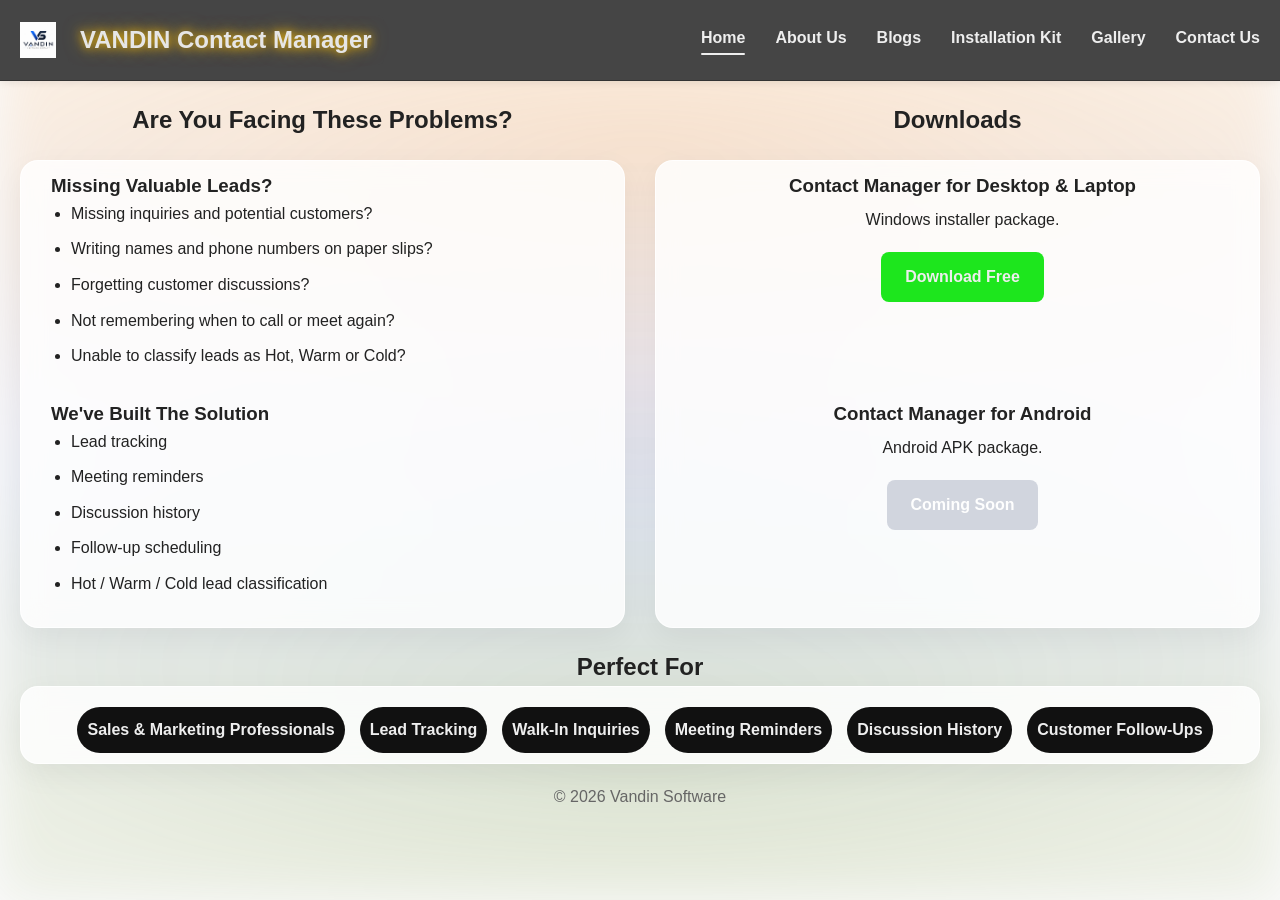
<file: index.html>
<!doctype html>
<html lang="en">
  <head>
    <meta charset="UTF-8" />
    <meta name="viewport" content="width=device-width, initial-scale=1.0" />
    <title>Vandin Contact Manager</title>
    <link rel="icon" href="images/favicon.png" type="image/png" />
    <link rel="stylesheet" href="styles.css" />
    <script src="header.js"></script>
  </head>
  <body>
    <div id="header"></div>

    <section class="main-content">
      <!-- LEFT SIDE -->

      <div class="features-column">
        <div class="section-heading">
          <h2>Are You Facing These Problems?</h2>
        </div>

        <div class="card">
          <h3>Missing Valuable Leads?</h3>

          <ul class="feature-list">
            <li>Missing inquiries and potential customers?</li>
            <li>Writing names and phone numbers on paper slips?</li>
            <li>Forgetting customer discussions?</li>
            <li>Not remembering when to call or meet again?</li>
            <li>Unable to classify leads as Hot, Warm or Cold?</li>
          </ul>

          <h3>We've Built The Solution</h3>

          <ul class="feature-list">
            <li>Lead tracking</li>
            <li>Meeting reminders</li>
            <li>Discussion history</li>
            <li>Follow-up scheduling</li>
            <li>Hot / Warm / Cold lead classification</li>
          </ul>
        </div>
      </div>

      <!-- RIGHT SIDE -->

      <div class="downloads-column">
        <div class="section-heading">
          <h2>Downloads</h2>
        </div>

        <div class="download-card">
          <h3>Contact Manager for Desktop & Laptop</h3>
          <p>Windows installer package.</p>
          <a
            class="btn btn-primary"
            href="https://github.com/vandinsoft/cm/releases/latest/download/ContactManagerSetup.exe"
          >
            Download Free
          </a>

          <h3>Contact Manager for Android</h3>
          <p>Android APK package.</p>
          <a class="btn btn-primary btn-disabled"> Coming Soon </a>
        </div>
      </div>
    </section>

    <section class="section">
      <div class="section-heading">
        <h2>Perfect For</h2>
      </div>

      <div class="audience-container">
        <div class="audience-list">
          <div class="audience-item">Sales & Marketing Professionals</div>
          <div class="audience-item">Lead Tracking</div>
          <div class="audience-item">Walk-In Inquiries</div>
          <div class="audience-item">Meeting Reminders</div>
          <div class="audience-item">Discussion History</div>
          <div class="audience-item">Customer Follow-Ups</div>
        </div>
      </div>
    </section>

    <footer>© 2026 Vandin Software</footer>
  </body>
</html>
</file>
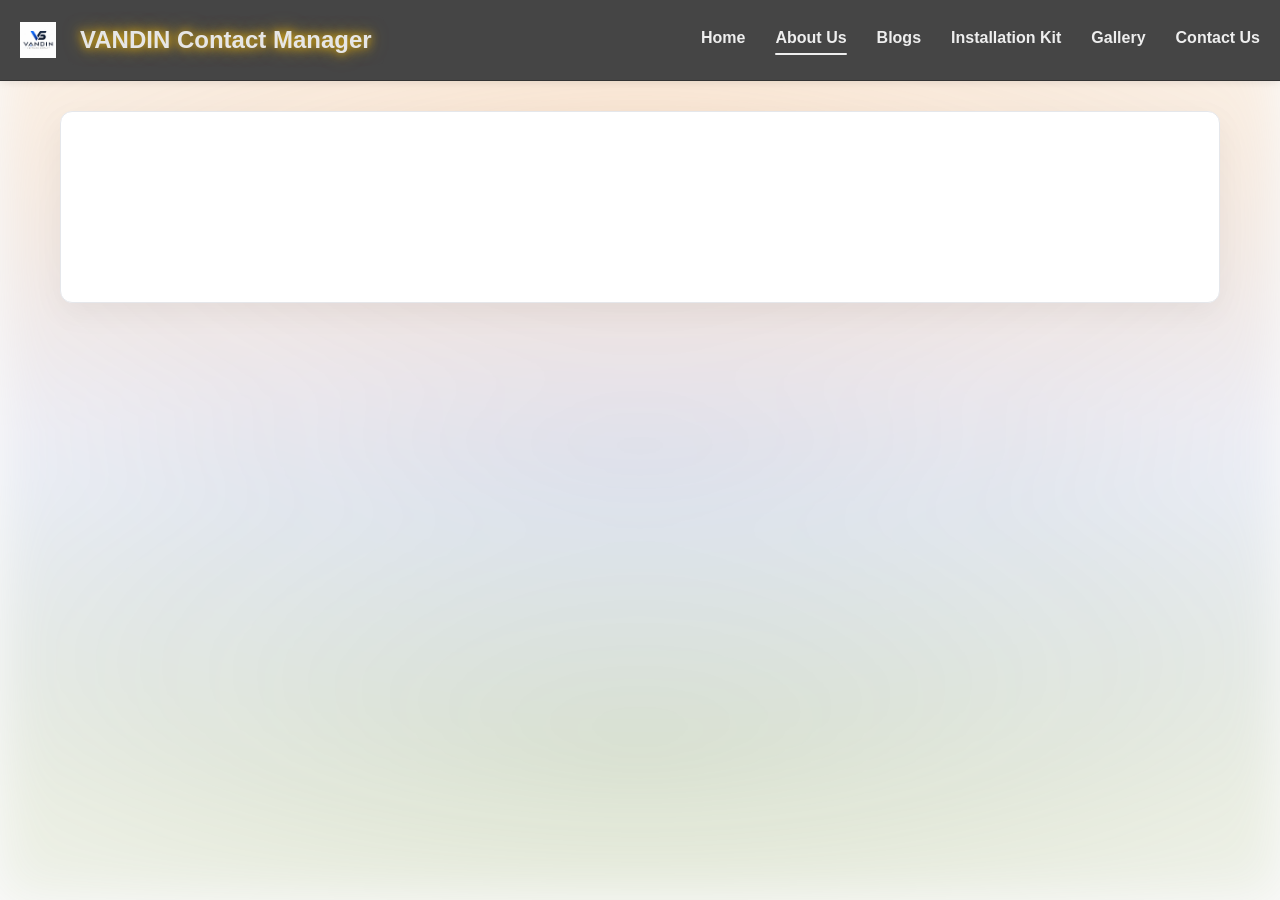
<file: AboutUs.html>
<!doctype html>
<html lang="en">
  <head>
    <meta charset="UTF-8" />
    <meta name="viewport" content="width=device-width, initial-scale=1.0" />
    <title>Vandin Contact Manager</title>
    <link rel="icon" href="images/favicon.png" type="image/png" />
    <link rel="stylesheet" href="styles.css" />
    <script src="header.js"></script>
  </head>
  <body>
    <div id="header"></div>

    <section class="pdf-page">
      <div class="pdf-container">
        <canvas id="pdf-canvas"></canvas>
      </div>
    </section>

    <script type="module">
      import * as pdfjsLib from "./pdfjs/build/pdf.mjs";

      pdfjsLib.GlobalWorkerOptions.workerSrc = "./pdfjs/build/pdf.worker.mjs";

      let pdfDoc = null;
      let currentPage = 1;

      const canvas = document.getElementById("pdf-canvas");

      const ctx = canvas.getContext("2d");

      async function renderPage(pageNumber) {
        const page = await pdfDoc.getPage(pageNumber);

        const containerWidth =
          document.querySelector(".pdf-container").clientWidth - 40;

        const viewport = page.getViewport({ scale: 1 });

        const scale = containerWidth / viewport.width;

        const scaledViewport = page.getViewport({ scale });

        canvas.width = scaledViewport.width;

        canvas.height = scaledViewport.height;

        await page.render({
          canvasContext: ctx,
          viewport: scaledViewport,
        }).promise;
      }

      const loadingTask = pdfjsLib.getDocument({
        url: "./AboutUs.pdf",
      });

      loadingTask.promise
        .then(async (pdf) => {
          pdfDoc = pdf;

          await renderPage(currentPage);
        })
        .catch((error) => {
          console.error("PDF loading error:", error);
        });

      window.addEventListener("resize", () => {
        if (pdfDoc) {
          renderPage(currentPage);
        }
      });
    </script>
  </body>
</html>
</file>
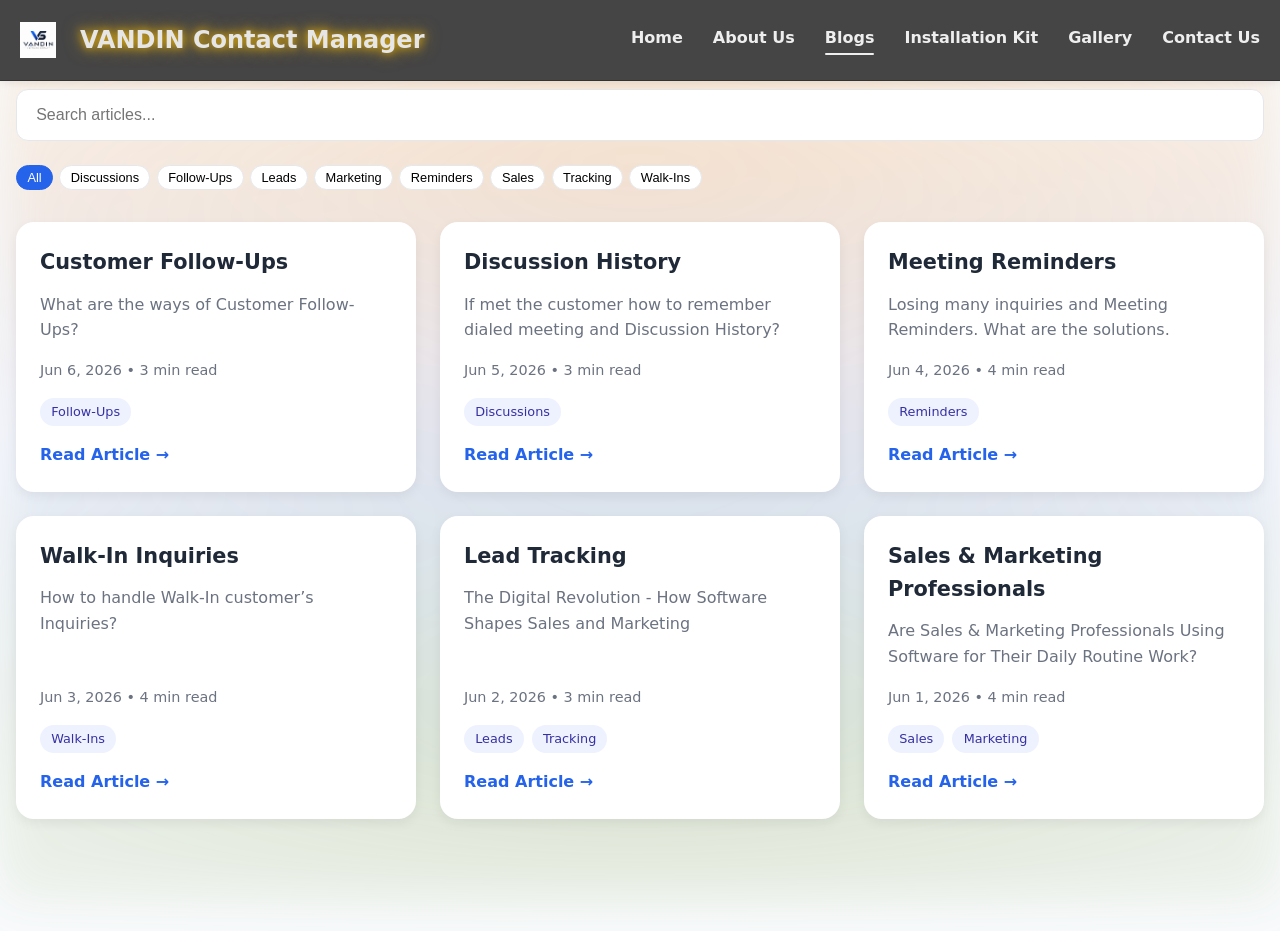
<file: blog.html>
<!doctype html>
<html lang="en">
  <head>
    <meta charset="UTF-8" />
    <meta name="viewport" content="width=device-width, initial-scale=1.0" />
    <title>Vandin Contact Manager</title>
    <link rel="icon" href="images/favicon.png" type="image/png" />
    <link rel="stylesheet" href="styles.css" />
    <link rel="stylesheet" href="css/blog.css" />
    <script src="header.js"></script>
  </head>
  <body>
    <div id="header"></div>

    <main class="blog-container blog-page">
      <!-- Search -->

      <section class="search-section">
        <input type="text" id="searchInput" placeholder="Search articles..." />
      </section>

      <!-- Tags -->

      <section id="tagContainer" class="tag-container">
        <!-- Generated dynamically -->
      </section>

      <!-- Blog Grid -->

      <section id="blogGrid" class="blog-grid"></section>

      <!-- Pagination -->

      <section id="pagination" class="pagination"></section>
    </main>

    <script src="js/blog-list.js"></script>
  </body>
</html>
</file>
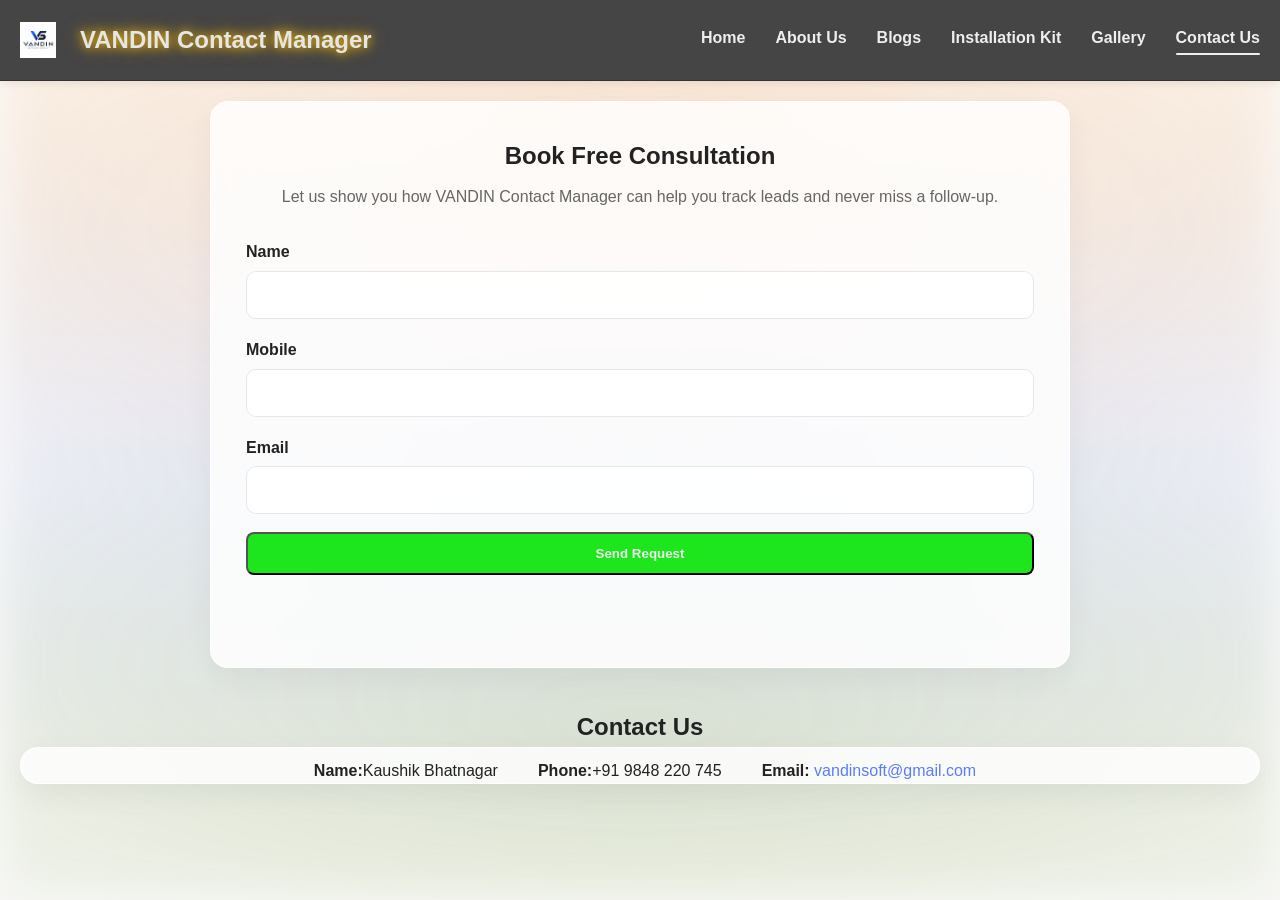
<file: ContactUs.html>
<!doctype html>
<html lang="en">
  <head>
    <meta charset="UTF-8" />
    <meta name="viewport" content="width=device-width, initial-scale=1.0" />
    <title>Vandin Contact Manager</title>
    <link rel="icon" href="images/favicon.png" type="image/png" />
    <link rel="stylesheet" href="styles.css" />
    <script src="header.js"></script>
  </head>
  <body>
    <div id="header"></div>

    <section class="contact-section">
      <div class="contact-form-card">
        <h2>Book Free Consultation</h2>
        <p class="form-subtitle">
          Let us show you how VANDIN Contact Manager can help you track leads
          and never miss a follow-up.
        </p>

        <form id="consultationForm" class="contact-form">
          <input
            type="hidden"
            name="access_key"
            value="c65c8033-51c3-427b-a42f-543de06604a4"
          />
          <input
            type="hidden"
            name="subject"
            value="New Consultation Request"
          />
          <input
            type="hidden"
            name="from_name"
            value="VANDIN Contact Manager Website"
          />
          <input type="checkbox" name="botcheck" style="display: none" />

          <div class="form-group">
            <label for="name">Name</label>
            <input type="text" id="name" name="name" required />
          </div>

          <div class="form-group">
            <label for="mobile">Mobile</label>
            <input type="tel" id="mobile" name="mobile" required />
          </div>

          <div class="form-group">
            <label for="email">Email</label>
            <input type="email" id="email" name="email" required />
          </div>

          <button id="sendButton" type="submit" class="btn btn-primary">
            Send Request
          </button>

          <div id="formMessage" class="form-message"></div>
        </form>
      </div>
    </section>

    <section id="contact" class="section">
      <div class="section-heading"><h2>Contact Us</h2></div>
      <div class="contact-card">
        <div><strong>Name:</strong>Kaushik Bhatnagar</div>
        <div><strong>Phone:</strong>+91 9848 220 745</div>
        <div>
          <strong>Email:</strong
          ><a href="mailto:vandinsoft@gmail.com"> vandinsoft@gmail.com </a>
        </div>
      </div>
    </section>
    <script>
      document.addEventListener("DOMContentLoaded", () => {
        const form = document.getElementById("consultationForm");
        const button = document.getElementById("sendButton");
        const message = document.getElementById("formMessage");

        let submitted = false;

        form.addEventListener("submit", async (e) => {
          e.preventDefault();

          button.disabled = true;
          button.textContent = "Sending...";
          const formData = new FormData(form);

          try {
            const response = await fetch("https://api.web3forms.com/submit", {
              method: "POST",
              body: formData,
            });

            const result = await response.json();

            if (result.success) {
              submitted = true;
              message.textContent =
                "Thank you. Your consultation request has been submitted successfully.";
              message.className = "form-message success";
              button.textContent = "Request Submitted";
              button.disabled = true;
            } else {
              throw new Error(result.message);
            }
          } catch (error) {
            console.error("Web3Forms submission failed", error);
            message.textContent =
              "Unable to submit the form. Please try again later.";
            message.className = "form-message error";
            button.textContent = "Send Request";
            button.disabled = false;
          }
        });

        form.addEventListener("input", () => {
          if (!submitted) {
            return;
          }

          submitted = false;
          message.textContent = "";
          button.disabled = false;
          button.textContent = "Send Request";
        });
      });
    </script>
  </body>
</html>
</file>
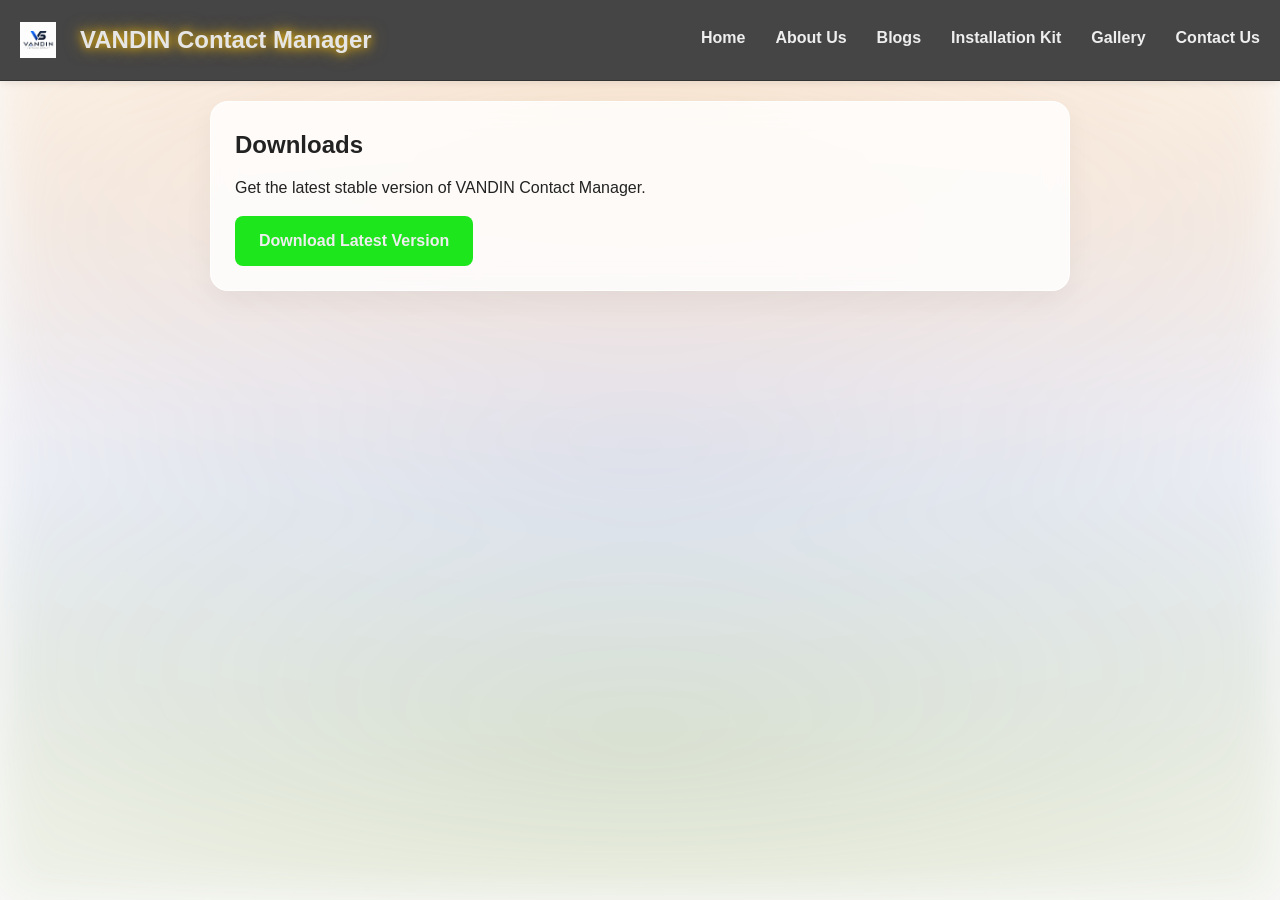
<file: download.html>
<!doctype html>
<html lang="en">
    <head>
        <meta charset="UTF-8" />
        <meta name="viewport" content="width=device-width, initial-scale=1.0" />
        <title>Vandin Contact Manager</title>
        <link rel="icon" href="images/favicon.png" type="image/png" />
        <link rel="stylesheet" href="styles.css" />
        <script src="header.js"></script>
        <style>
            .downloads-page {
                max-width: 900px;
                margin: 0 auto;
                padding: 20px;
            }

            .downloads-card {
                background: rgba(255, 255, 255, 0.82);
                backdrop-filter: blur(12px);
                border-radius: 18px;
                border: 1px solid rgba(255, 255, 255, 0.8);
                padding: 24px;
                box-shadow: 0 10px 30px rgba(0, 0, 0, 0.05);
            }

            .downloads-card h1 {
                margin-bottom: 10px;
            }

            .downloads-card p {
                margin-bottom: 16px;
            }

            @media (max-width: 640px) {
                .downloads-page {
                    padding: 12px;
                }

                .downloads-card {
                    padding: 16px;
                }

                .downloads-card h1 {
                    font-size: 1.6rem;
                }

                .downloads-card .btn {
                    width: 100%;
                    text-align: center;
                }
            }
        </style>
    </head>
    <body>
        <div id="header"></div>

        <main class="downloads-page">
            <section class="downloads-card">
                <h1>Downloads</h1>
                <p>Get the latest stable version of VANDIN Contact Manager.</p>

                <a class="btn btn-primary" href="https://github.com/vandinsoft/cm/releases/latest">
                    Download Latest Version
                </a>
            </section>
        </main>
    </body>
</html>
</file>
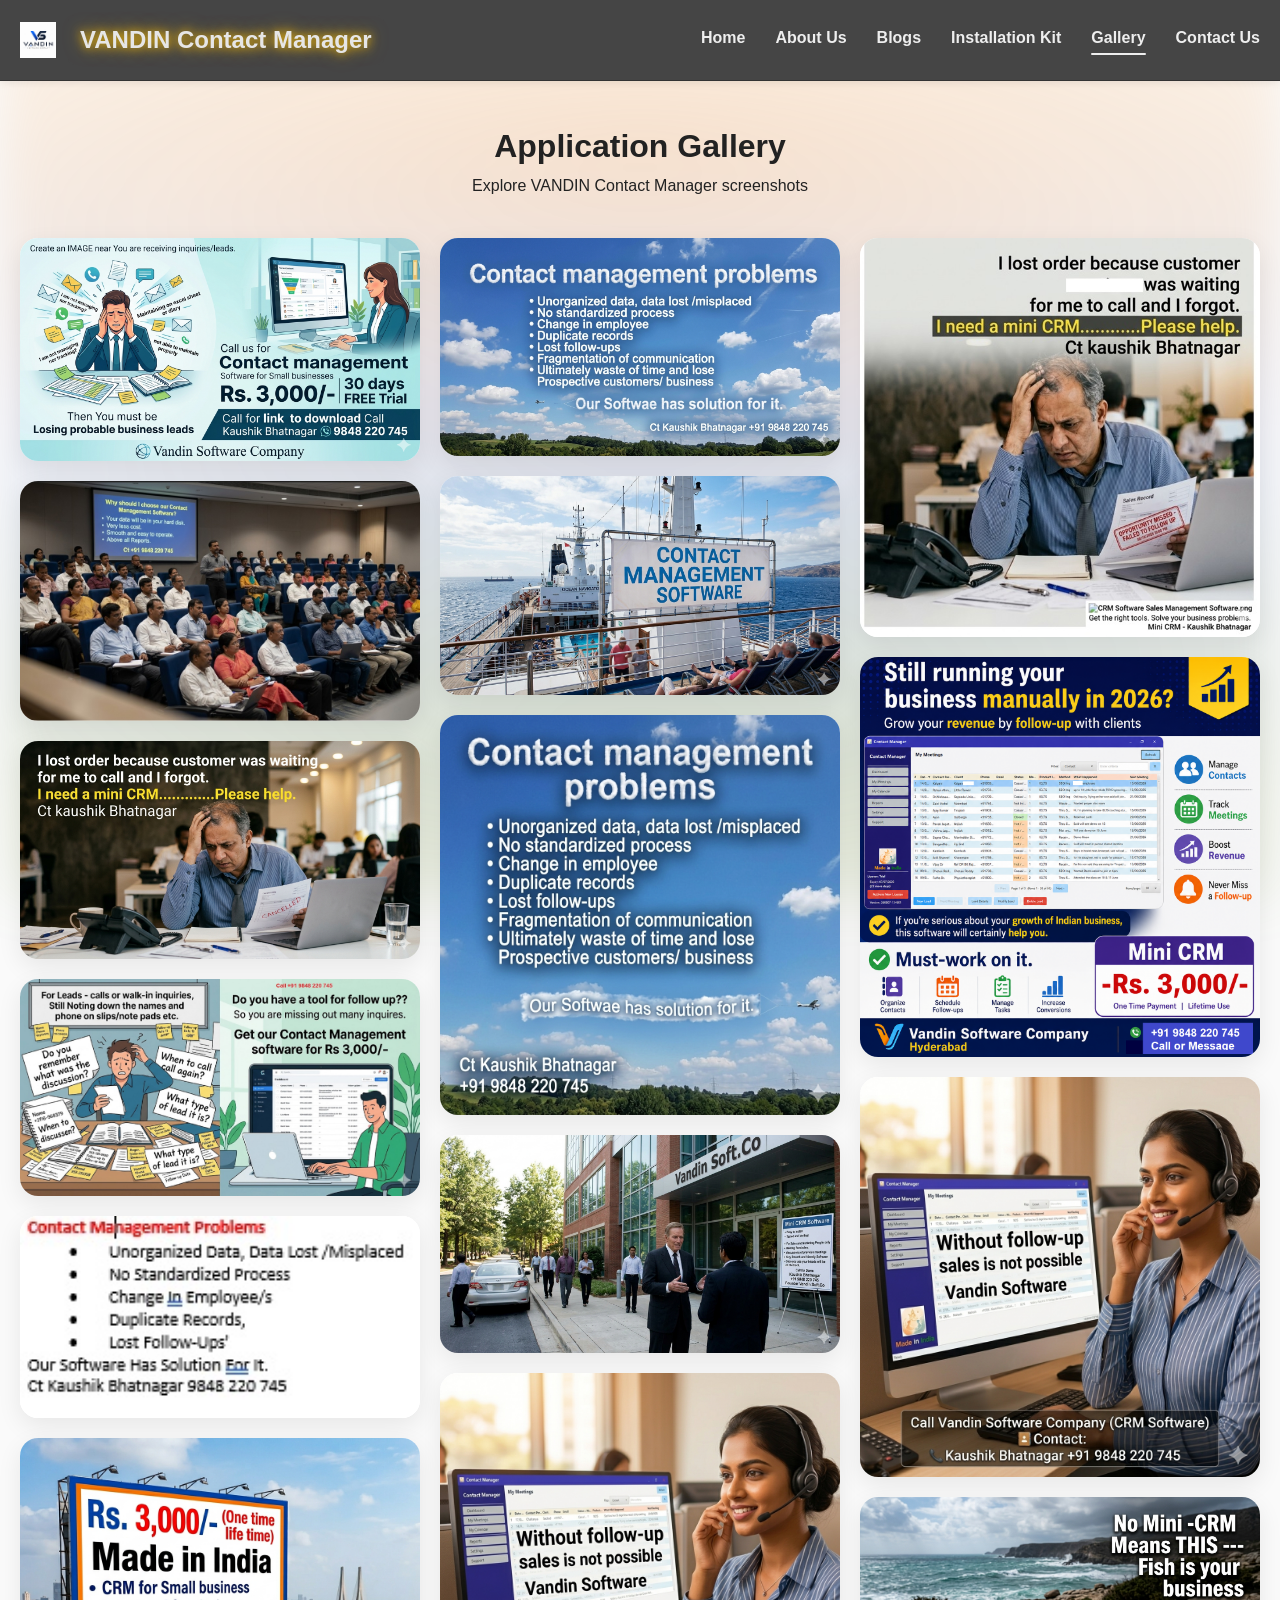
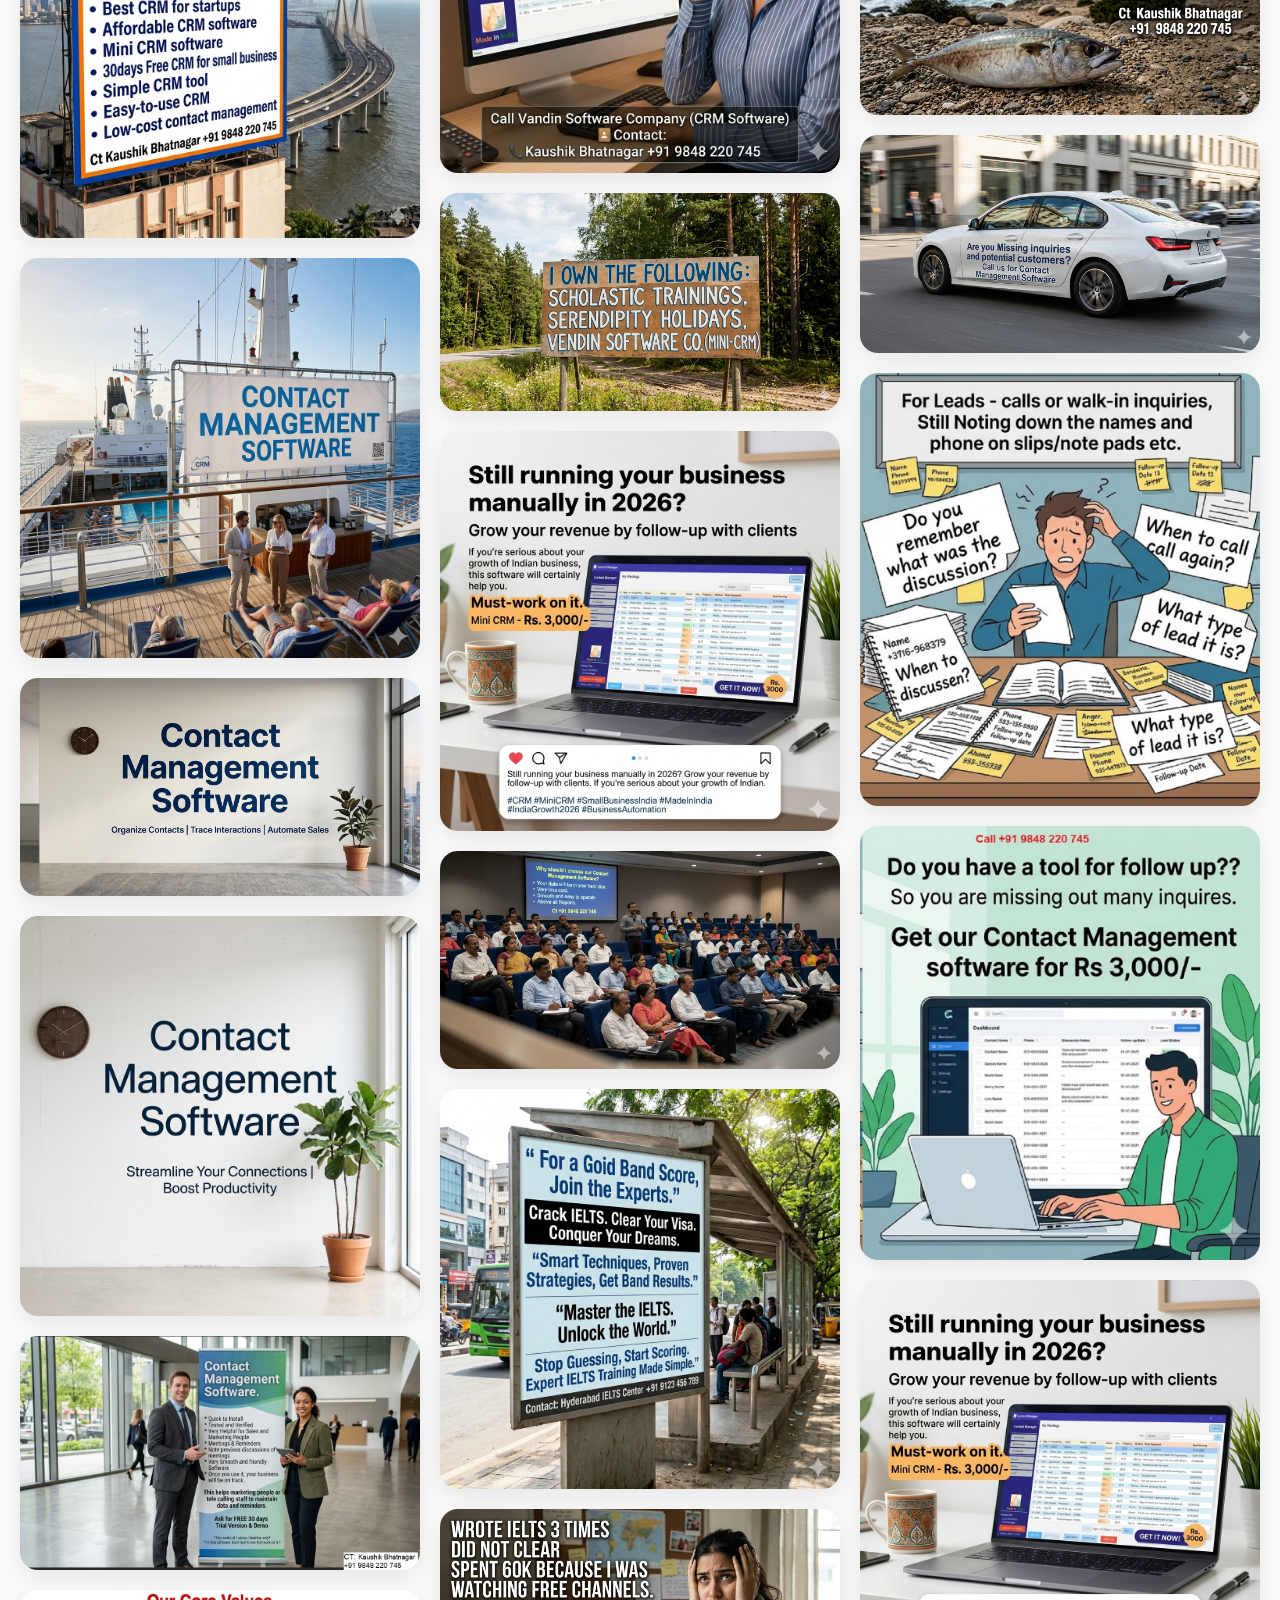
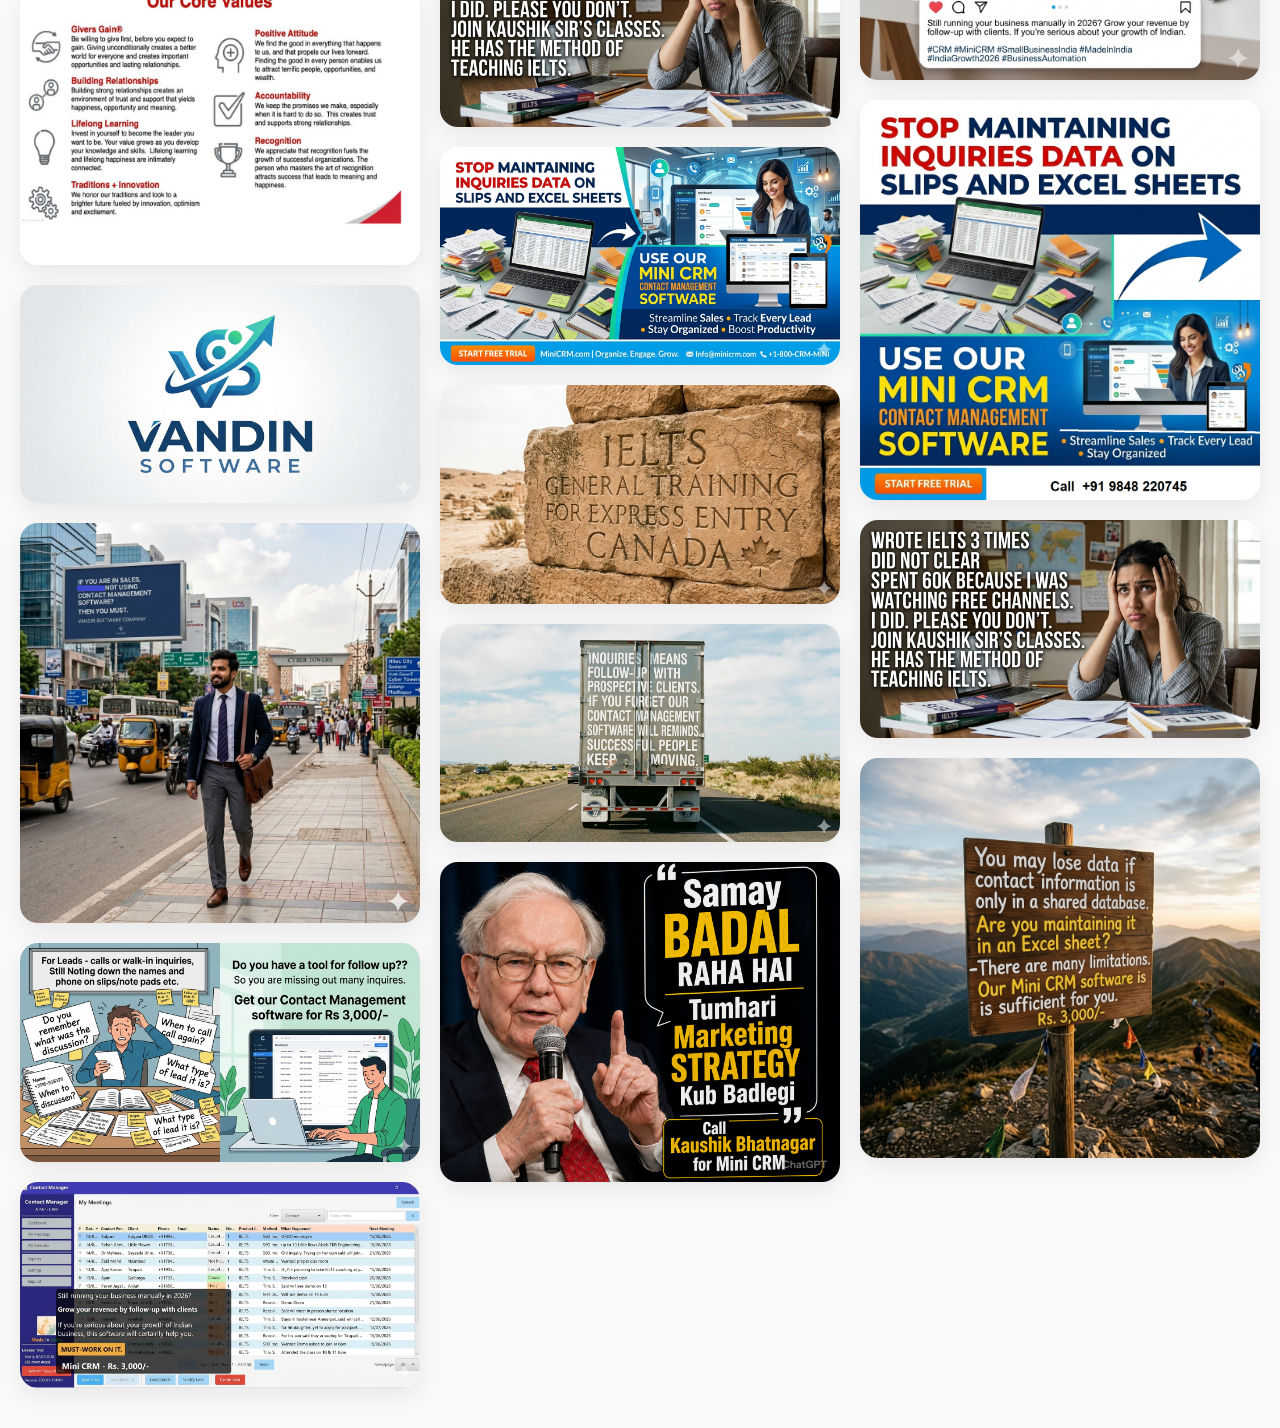
<file: gallery.html>
<!doctype html>
<html lang="en">
<head>
    <meta charset="UTF-8">
    <meta name="viewport" content="width=device-width, initial-scale=1.0">
    <title>Gallery - VANDIN Contact Manager</title>

    <link rel="stylesheet" href="styles.css">

    <style>
        .gallery-page {
            max-width: 1400px;
            margin: auto;
            padding: 40px 20px;
        }

        .gallery-title {
            text-align: center;
            margin-bottom: 40px;
        }

        .gallery-grid {
            columns: 4 300px;
            column-gap: 20px;
        }

        .gallery-card {
            break-inside: avoid;
            margin-bottom: 20px;
            overflow: hidden;
            border-radius: 18px;
            background: rgba(255,255,255,0.8);
            backdrop-filter: blur(12px);
            box-shadow: 0 8px 25px rgba(0,0,0,0.08);
            cursor: pointer;
            transition: transform .25s ease;
        }

        .gallery-card:hover {
            transform: translateY(-4px);
        }

        .gallery-card img {
            width: 100%;
            display: block;
        }

        .lightbox {
            position: fixed;
            inset: 0;
            background: rgba(0,0,0,.85);
            display: none;
            justify-content: center;
            align-items: center;
            z-index: 5000;
            padding: 30px;
        }

        .lightbox img {
            max-width: 95%;
            max-height: 95%;
            border-radius: 12px;
        }

        .lightbox.open {
            display: flex;
        }

        @media (max-width: 768px) {
            .gallery-page {
                padding: 20px 12px;
            }

            .gallery-title {
                margin-bottom: 20px;
            }

            .gallery-grid {
                columns: 2 180px;
                column-gap: 12px;
            }

            .gallery-card {
                margin-bottom: 12px;
                border-radius: 12px;
            }

            .lightbox {
                padding: 12px;
            }

            .lightbox img {
                max-width: 100%;
                max-height: 90%;
            }
        }

        @media (max-width: 480px) {
            .gallery-grid {
                columns: 1;
            }
        }
    </style>

    <script src="header.js"></script>
</head>
<body>

<div id="header"></div>

<div class="gallery-page">

    <div class="gallery-title">
        <h1>Application Gallery</h1>
        <p>Explore VANDIN Contact Manager screenshots</p>
    </div>

    <div id="galleryGrid" class="gallery-grid"></div>

</div>

<div id="lightbox" class="lightbox">
    <img id="lightboxImage" alt="Gallery preview">
</div>

<script>
    const images = [];

    // Creates gallery/01.png through gallery/20.png
    for (let i = 2; i <= 41; i++) {
        images.push(`gallery/${String(i).padStart(2, "0")}.png`);
    }

    const gallery = document.getElementById("galleryGrid");

    images.forEach(path => {

        const card = document.createElement("div");
        card.className = "gallery-card";

        const img = document.createElement("img");
        img.src = path;
        img.loading = "lazy";

        img.onclick = () => {
            document.getElementById("lightboxImage").src = path;
            document.getElementById("lightbox").classList.add("open");
        };

        card.appendChild(img);
        gallery.appendChild(card);
    });

    document.getElementById("lightbox").onclick = () => {
        document.getElementById("lightbox").classList.remove("open");
    };
</script>

</body>
</html>
</file>
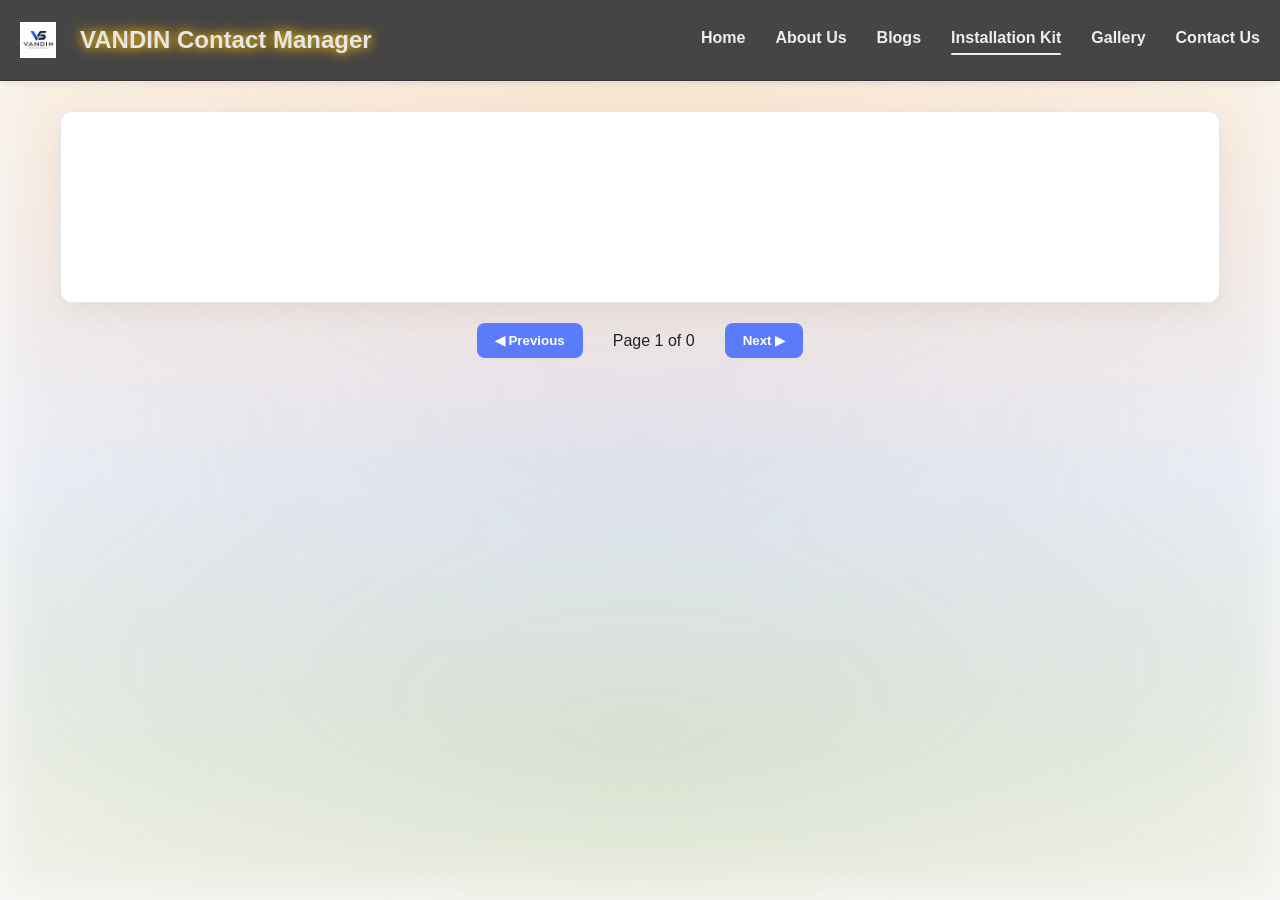
<file: InstallationKit.html>
<!doctype html>
<html lang="en">
  <head>
    <meta charset="UTF-8" />
    <meta name="viewport" content="width=device-width, initial-scale=1.0" />
    <title>Vandin Contact Manager</title>
    <link rel="icon" href="images/favicon.png" type="image/png" />
    <link rel="stylesheet" href="styles.css" />
    <script src="header.js"></script>
  </head>
  <body>
    <div id="header"></div>

    <section class="pdf-page">
      <div class="pdf-container">
        <canvas id="pdf-canvas"></canvas>
      </div>

      <div class="pdf-navigation">
        <button id="prev-page">◀ Previous</button>

        <span>
          Page
          <span id="page-num">1</span>
          of
          <span id="page-count">0</span>
        </span>

        <button id="next-page">Next ▶</button>
      </div>
    </section>

    <script type="module">
      import * as pdfjsLib from "./pdfjs/build/pdf.mjs";

      pdfjsLib.GlobalWorkerOptions.workerSrc = "./pdfjs/build/pdf.worker.mjs";

      let pdfDoc = null;
      let currentPage = 1;

      const canvas = document.getElementById("pdf-canvas");

      const ctx = canvas.getContext("2d");

      async function renderPage(pageNumber) {
        const page = await pdfDoc.getPage(pageNumber);

        const containerWidth =
          document.querySelector(".pdf-container").clientWidth - 40;

        const viewport = page.getViewport({ scale: 1 });

        const scale = containerWidth / viewport.width;

        const scaledViewport = page.getViewport({ scale });

        canvas.width = scaledViewport.width;

        canvas.height = scaledViewport.height;

        await page.render({
          canvasContext: ctx,
          viewport: scaledViewport,
        }).promise;

        document.getElementById("page-num").textContent = pageNumber;
      }

      const loadingTask = pdfjsLib.getDocument({
        url: "./VandinSoftInstallationGuide.pdf",
      });

      loadingTask.promise
        .then(async (pdf) => {
          pdfDoc = pdf;

          document.getElementById("page-count").textContent = pdf.numPages;

          await renderPage(currentPage);
        })
        .catch((error) => {
          console.error("PDF loading error:", error);
        });

      document
        .getElementById("prev-page")
        .addEventListener("click", async () => {
          if (!pdfDoc || currentPage <= 1) return;

          currentPage--;

          await renderPage(currentPage);
        });

      document
        .getElementById("next-page")
        .addEventListener("click", async () => {
          if (!pdfDoc || currentPage >= pdfDoc.numPages) return;

          currentPage++;

          await renderPage(currentPage);
        });

      window.addEventListener("resize", () => {
        if (pdfDoc) {
          renderPage(currentPage);
        }
      });
    </script>
  </body>
</html>
</file>
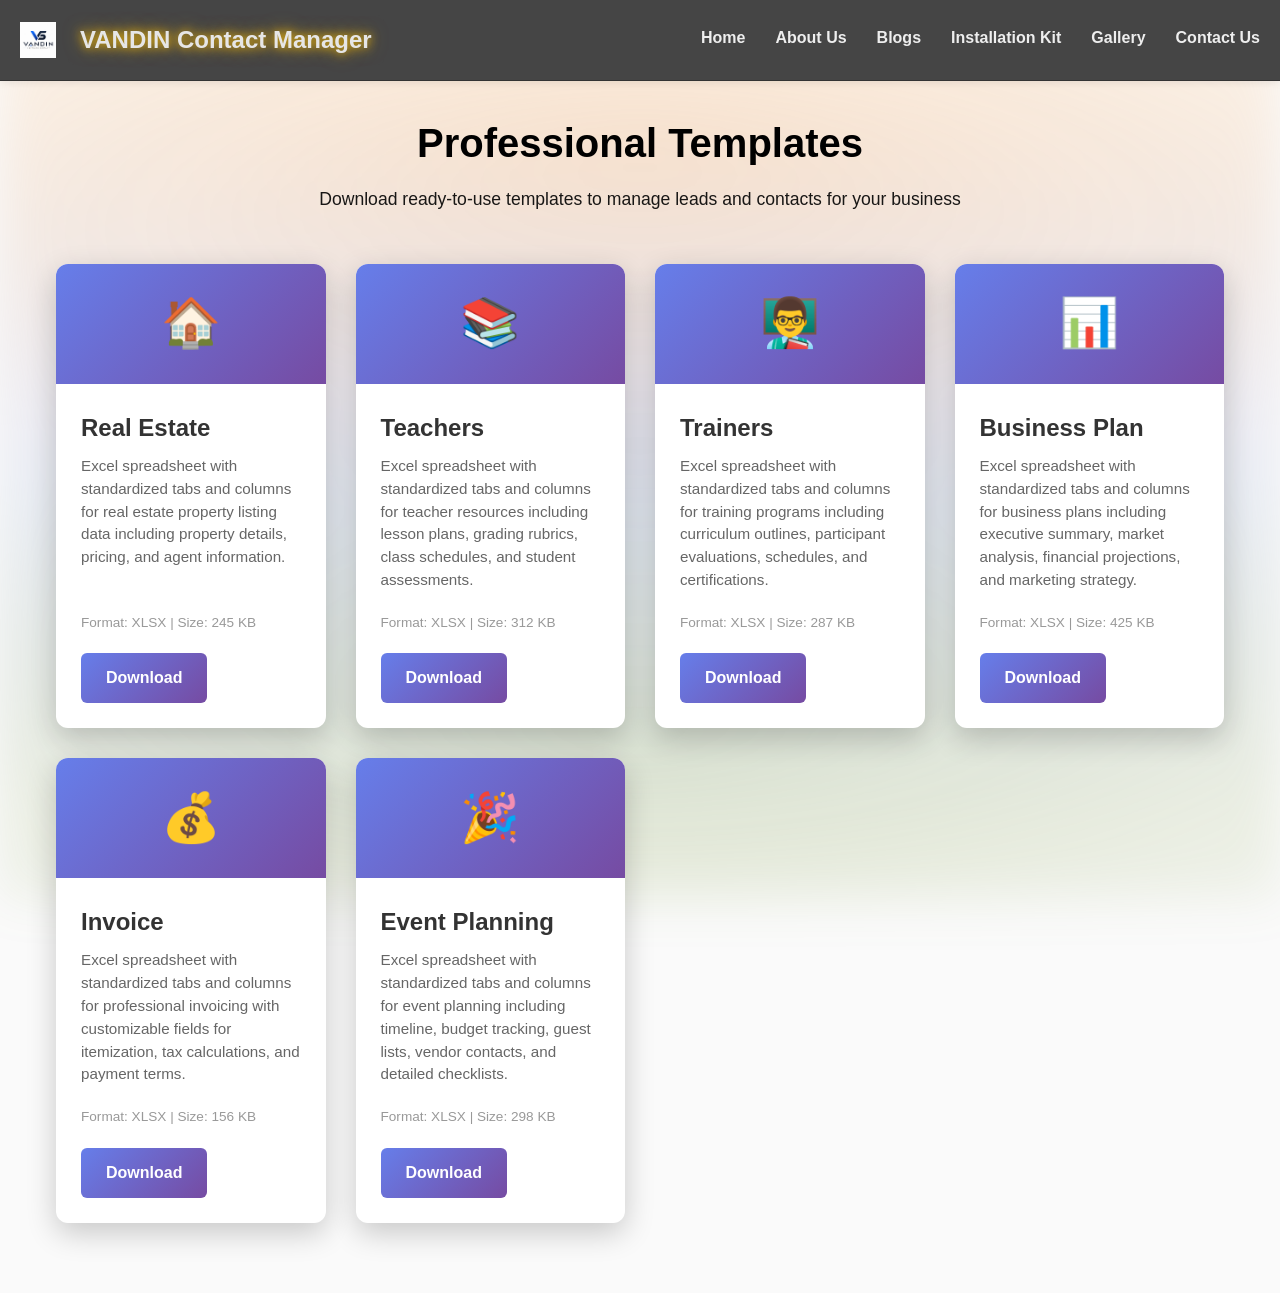
<file: templates.html>
<!DOCTYPE html>
<html lang="en">

<head>
    <meta charset="UTF-8" />
    <meta name="viewport" content="width=device-width, initial-scale=1.0" />
    <title>Vandin Contact Manager</title>
    <link rel="icon" href="images/favicon.png" type="image/png" />
    <link rel="stylesheet" href="styles.css" />
    <link rel="stylesheet" href="css/templates.css">
    <script src="header.js"></script>
</head>

<body>
    <div id="header"></div>

    <div class="container">
        <div class="header">
            <h1>Professional Templates</h1>
            <p>Download ready-to-use templates to manage leads and contacts for your business</p>
        </div>

        <div class="templates-grid">
            <!-- Real Estate Template -->
            <div class="template-card">
                <div class="card-icon">🏠</div>
                <div class="card-content">
                    <h2 class="card-title">Real Estate</h2>
                    <p class="card-description">Excel spreadsheet with standardized tabs and columns for real estate
                        property listing data including property details, pricing, and agent information.</p>
                    <div class="card-meta">Format: XLSX | Size: 245 KB</div>
                    <a href="templates/real_estate.xlsx" download class="download-btn">Download</a>
                </div>
            </div>

            <!-- Teachers Template -->
            <div class="template-card">
                <div class="card-icon">📚</div>
                <div class="card-content">
                    <h2 class="card-title">Teachers</h2>
                    <p class="card-description">Excel spreadsheet with standardized tabs and columns for teacher
                        resources including lesson plans, grading rubrics, class schedules, and student assessments.</p>
                    <div class="card-meta">Format: XLSX | Size: 312 KB</div>
                    <a href="templates/teachers.xlsx" download class="download-btn">Download</a>
                </div>
            </div>

            <!-- Trainers Template -->
            <div class="template-card">
                <div class="card-icon">👨‍🏫</div>
                <div class="card-content">
                    <h2 class="card-title">Trainers</h2>
                    <p class="card-description">Excel spreadsheet with standardized tabs and columns for training
                        programs including curriculum outlines, participant evaluations, schedules, and certifications.
                    </p>
                    <div class="card-meta">Format: XLSX | Size: 287 KB</div>
                    <a href="templates/trainers.xlsx" download class="download-btn">Download</a>
                </div>
            </div>

            <!-- Business Plan Template -->
            <div class="template-card">
                <div class="card-icon">📊</div>
                <div class="card-content">
                    <h2 class="card-title">Business Plan</h2>
                    <p class="card-description">Excel spreadsheet with standardized tabs and columns for business plans
                        including executive summary, market analysis, financial projections, and marketing strategy.</p>
                    <div class="card-meta">Format: XLSX | Size: 425 KB</div>
                    <a href="templates/business_plan.xlsx" download class="download-btn">Download</a>
                </div>
            </div>

            <!-- Invoice Template -->
            <div class="template-card">
                <div class="card-icon">💰</div>
                <div class="card-content">
                    <h2 class="card-title">Invoice</h2>
                    <p class="card-description">Excel spreadsheet with standardized tabs and columns for professional
                        invoicing with customizable fields for itemization, tax calculations, and payment terms.</p>
                    <div class="card-meta">Format: XLSX | Size: 156 KB</div>
                    <a href="templates/invoice.xlsx" download class="download-btn">Download</a>
                </div>
            </div>

            <!-- Event Planning Template -->
            <div class="template-card">
                <div class="card-icon">🎉</div>
                <div class="card-content">
                    <h2 class="card-title">Event Planning</h2>
                    <p class="card-description">Excel spreadsheet with standardized tabs and columns for event planning
                        including timeline, budget tracking, guest lists, vendor contacts, and detailed checklists.</p>
                    <div class="card-meta">Format: XLSX | Size: 298 KB</div>
                    <a href="templates/event_planning.xlsx" download class="download-btn">Download</a>
                </div>
            </div>
        </div>
    </div>
</body>

</html>
</file>
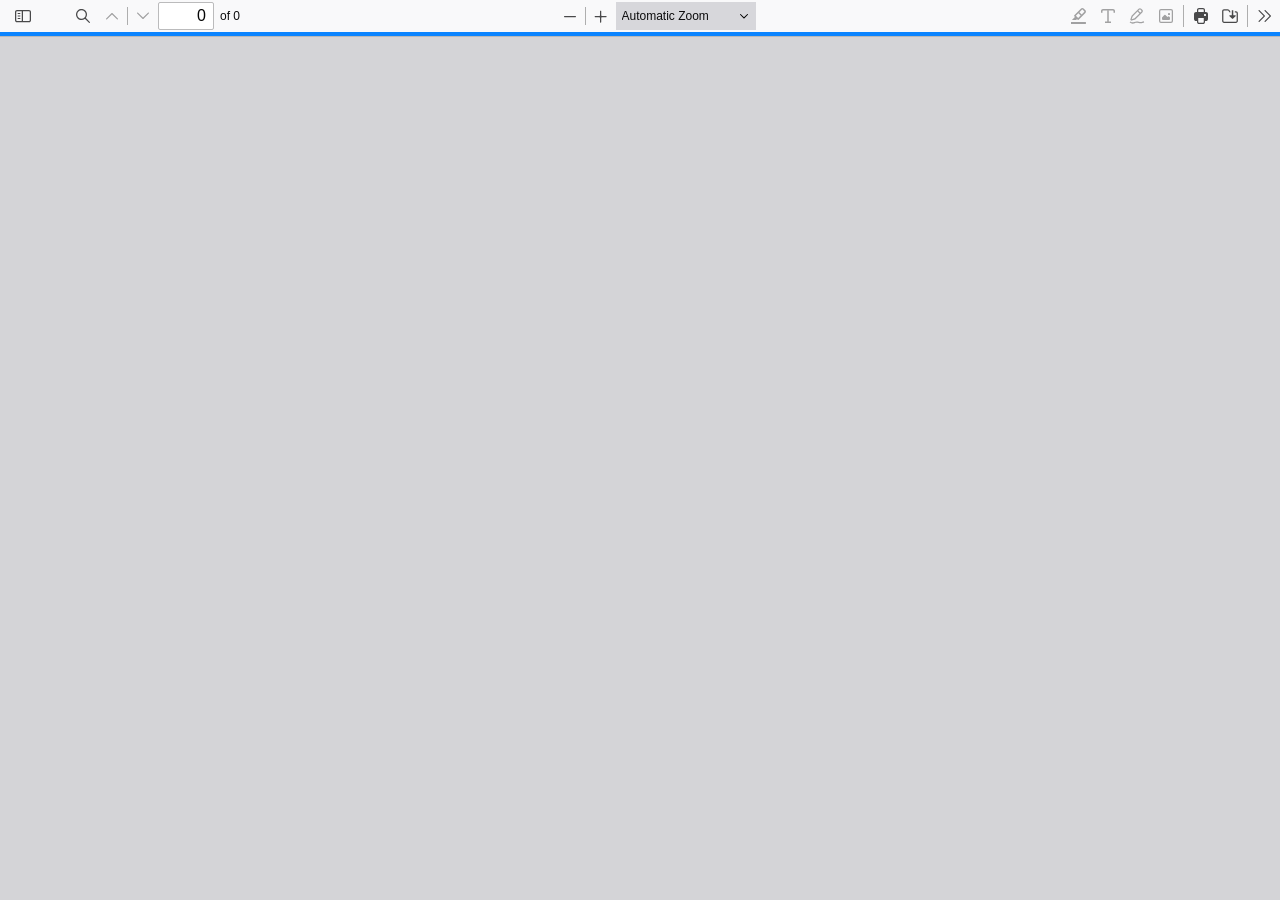
<file: pdfjs/web/viewer.html>
﻿<!doctype html>
<!--
Copyright 2012 Mozilla Foundation

Licensed under the Apache License, Version 2.0 (the "License");
you may not use this file except in compliance with the License.
You may obtain a copy of the License at

    http://www.apache.org/licenses/LICENSE-2.0

Unless required by applicable law or agreed to in writing, software
distributed under the License is distributed on an "AS IS" BASIS,
WITHOUT WARRANTIES OR CONDITIONS OF ANY KIND, either express or implied.
See the License for the specific language governing permissions and
limitations under the License.

Adobe CMap resources are covered by their own copyright but the same license:

    Copyright 1990-2015 Adobe Systems Incorporated.

See https://github.com/adobe-type-tools/cmap-resources
-->
<html dir="ltr" mozdisallowselectionprint>
  <head>
    <meta charset="utf-8" />
    <meta name="viewport" content="width=device-width, initial-scale=1, maximum-scale=1" />
    <meta name="google" content="notranslate" />
    <title>PDF.js viewer</title>

    <!--
      The print service injects an inline <style>@page { size: … }</style>
      at print time (web/pdf_print_service.js, web/firefox_print_service.js)
      to match the PDF's page dimensions. Since the size varies per PDF the
      content can't be pre-hashed, so style-src-elem allows 'unsafe-inline'.
      Inline style="…" attributes stay blocked via style-src (no fallback).
    -->
  <meta
      http-equiv="Content-Security-Policy"
      content="default-src 'none'; script-src 'self' 'wasm-unsafe-eval'; worker-src 'self' blob:; style-src 'self'; style-src-elem 'self' 'unsafe-inline'; img-src 'self' blob: data:; font-src 'self' data:; connect-src * blob: data:; base-uri 'none'; form-action 'none';"
    />

<!-- This snippet is used in production (included from viewer.html) -->
<link rel="resource" type="application/l10n" href="locale/locale.json" />
<script src="../build/pdf.mjs" type="module"></script>

    <link rel="stylesheet" href="viewer.css" />

  <script src="viewer.mjs" type="module"></script>
  </head>

  <body tabindex="0">
    <div id="outerContainer">
      <span id="viewer-alert" class="visuallyHidden" role="alert"></span>

      <div id="mainContainer">
        <div class="toolbar">
          <div id="toolbarContainer">
            <div id="toolbarViewer" class="toolbarHorizontalGroup">
              <div id="toolbarViewerLeft" class="toolbarHorizontalGroup">
                <button
                  id="viewsManagerToggleButton"
                  class="toolbarButton"
                  type="button"
                  tabindex="0"
                  data-l10n-id="pdfjs-toggle-views-manager-button1"
                  aria-expanded="false"
                  aria-haspopup="true"
                  aria-controls="viewsManager"
                >
                  <span data-l10n-id="pdfjs-toggle-views-manager-button1-label"></span>
                </button>
                <div
                  id="viewsManager"
                  class="menuContainer sidebar"
                  hidden="true"
                  role="dialog"
                  aria-describedby="viewsManagerHeaderLabel"
                  data-l10n-id="pdfjs-views-manager-sidebar"
                >
                  <div id="viewsManagerHeader">
                    <div id="viewsManagerTitle">
                      <div id="viewsManagerSelector">
                        <button
                          class="toolbarButton viewsManagerButton hasPopupMenu"
                          type="button"
                          id="viewsManagerSelectorButton"
                          tabindex="0"
                          data-l10n-id="pdfjs-views-manager-view-selector-button"
                          aria-expanded="false"
                          aria-haspopup="listbox"
                          aria-controls="viewsManagerSelectorOptions"
                        >
                          <span data-l10n-id="pdfjs-views-manager-view-selector-button-label"></span>
                        </button>
                        <menu id="viewsManagerSelectorOptions" role="listbox" class="popupMenu withMark">
                          <button id="thumbnailsViewMenu" role="option" type="button" tabindex="-1">
                            <span data-l10n-id="pdfjs-views-manager-pages-option-label"></span>
                          </button>
                          <button id="outlinesViewMenu" role="option" type="button" tabindex="-1">
                            <span data-l10n-id="pdfjs-views-manager-outlines-option-label"></span>
                          </button>
                          <button id="attachmentsViewMenu" role="option" type="button" tabindex="-1">
                            <span data-l10n-id="pdfjs-views-manager-attachments-option-label"></span>
                          </button>
                          <button id="layersViewMenu" role="option" type="button" tabindex="-1">
                            <span data-l10n-id="pdfjs-views-manager-layers-option-label"></span>
                          </button>
                        </menu>
                      </div>
                      <span id="viewsManagerHeaderLabel" class="viewsManagerLabel" role="heading" aria-level="2"></span>
                      <button
                        id="viewsManagerAddFileButton"
                        class="toolbarButton viewsManagerButton"
                        type="button"
                        tabindex="0"
                        data-l10n-id="pdfjs-views-manager-add-file-button"
                        hidden="true"
                      >
                        <span data-l10n-id="pdfjs-views-manager-add-file-button-label"></span>
                        <input id="viewsManagerAddFilePicker" type="file" accept="application/pdf,image/*" multiple />
                      </button>
                      <button
                        id="viewsManagerCurrentOutlineButton"
                        class="toolbarButton viewsManagerButton"
                        type="button"
                        tabindex="0"
                        data-l10n-id="pdfjs-current-outline-item-button"
                        hidden="true"
                      >
                        <span data-l10n-id="pdfjs-current-outline-item-button-label"></span>
                      </button>
                    </div>
                    <div id="viewsManagerStatus">
                      <div id="viewsManagerStatusAction">
                        <span id="viewsManagerStatusActionLabelContainer" class="viewsManagerStatusLabel">
                          <button
                            id="viewsManagerStatusActionDeselectButton"
                            class="hidden"
                            type="button"
                            tabindex="0"
                            role="checkbox"
                            aria-checked="true"
                            aria-labelledby="viewsManagerStatusActionLabel"
                          ></button>
                          <span
                            id="viewsManagerStatusActionLabel"
                            class="viewsManagerStatusLabel"
                            data-l10n-id="pdfjs-views-manager-pages-status-none-action-label"
                          ></span>
                        </span>
                        <div id="actionSelector">
                          <button
                            id="viewsManagerStatusActionButton"
                            class="viewsManagerButton hasPopupMenu"
                            type="button"
                            tabindex="0"
                            aria-haspopup="menu"
                            aria-controls="viewsManagerStatusActionOptions"
                            aria-expanded="false"
                          >
                            <span data-l10n-id="pdfjs-views-manager-pages-status-action-button-label"></span>
                          </button>
                          <menu id="viewsManagerStatusActionOptions" class="popupMenu">
                            <button id="viewsManagerStatusActionCopy" class="noIcon" role="menuitem" type="button" tabindex="-1" disabled>
                              <span data-l10n-id="pdfjs-views-manager-pages-status-copy-button-label"></span>
                            </button>
                            <button id="viewsManagerStatusActionCut" class="noIcon" role="menuitem" type="button" tabindex="-1" disabled>
                              <span data-l10n-id="pdfjs-views-manager-pages-status-cut-button-label"></span>
                            </button>
                            <button id="viewsManagerStatusActionDelete" class="noIcon" role="menuitem" type="button" tabindex="-1" disabled>
                              <span data-l10n-id="pdfjs-views-manager-pages-status-delete-button-label"></span>
                            </button>
                            <button id="viewsManagerStatusActionExport" class="noIcon" role="menuitem" type="button" tabindex="-1" disabled>
                              <span data-l10n-id="pdfjs-views-manager-pages-status-export-selected-button-label"></span>
                            </button>
                          </menu>
                        </div>
                      </div>
                      <div id="viewsManagerStatusUndo" class="hidden">
                        <span id="viewsManagerStatusUndoLabel" class="viewsManagerStatusLabel"></span>
                        <div>
                          <button id="viewsManagerStatusUndoButton" class="viewsManagerButton" type="button" tabindex="0">
                            <span data-l10n-id="pdfjs-views-manager-status-undo-button-label"></span>
                          </button>
                          <button
                            id="viewsManagerStatusUndoCloseButton"
                            class="toolbarButton viewsManagerButton viewsCloseButton"
                            type="button"
                            tabindex="0"
                            data-l10n-id="pdfjs-views-manager-status-close-button"
                          >
                            <span data-l10n-id="pdfjs-views-manager-status-close-button-label"></span>
                          </button>
                        </div>
                      </div>
                      <div id="viewsManagerStatusWarning" class="hidden">
                        <span id="viewsManagerStatusWarningLabel" class="viewsManagerStatusLabel"></span>
                        <button
                          id="viewsManagerStatusWarningCloseButton"
                          class="toolbarButton viewsManagerButton viewsCloseButton"
                          type="button"
                          tabindex="0"
                          data-l10n-id="pdfjs-views-manager-status-close-button"
                        >
                          <span data-l10n-id="pdfjs-views-manager-status-close-button-label"></span>
                        </button>
                      </div>
                      <div id="viewsManagerStatusWaiting" class="hidden">
                        <span id="viewsManagerStatusWaitingLabel" class="viewsManagerStatusLabel"></span>
                        <button
                          id="viewsManagerStatusWaitingCloseButton"
                          class="toolbarButton viewsManagerButton viewsCloseButton"
                          type="button"
                          tabindex="0"
                          data-l10n-id="pdfjs-views-manager-status-close-button"
                        >
                          <span data-l10n-id="pdfjs-views-manager-status-close-button-label"></span>
                        </button>
                      </div>
                    </div>
                  </div>
                  <div id="viewsManagerContent" tabindex="-1">
                    <div id="thumbnailsView" class="thumbnailsView hidden" tabindex="-1"></div>
                    <div id="outlinesView" class="treeView hidden"></div>
                    <div id="attachmentsView" class="hidden"></div>
                    <div id="layersView" class="treeView hidden"></div>
                  </div>
                  <div
                    id="viewsManagerResizer"
                    class="sidebarResizer"
                    role="separator"
                    aria-controls="viewsManager"
                    tabindex="0"
                    data-l10n-id="pdfjs-views-manager-sidebar-resizer"
                  ></div>
                </div>
                <!-- sidebarContainer -->

                <div class="toolbarButtonSpacer"></div>
                <div class="toolbarButtonWithContainer">
                  <button
                    id="viewFindButton"
                    class="toolbarButton"
                    type="button"
                    tabindex="0"
                    data-l10n-id="pdfjs-findbar-button"
                    aria-expanded="false"
                    aria-controls="findbar"
                  >
                    <span data-l10n-id="pdfjs-findbar-button-label"></span>
                  </button>
                  <div class="hidden doorHanger toolbarHorizontalGroup" id="findbar">
                    <div id="findInputContainer" class="toolbarHorizontalGroup">
                      <span class="loadingInput end toolbarHorizontalGroup">
                        <input id="findInput" class="toolbarField" tabindex="0" data-l10n-id="pdfjs-find-input" aria-invalid="false" />
                      </span>
                      <div class="toolbarHorizontalGroup">
                        <button id="findPreviousButton" class="toolbarButton" type="button" tabindex="0" data-l10n-id="pdfjs-find-previous-button">
                          <span data-l10n-id="pdfjs-find-previous-button-label"></span>
                        </button>
                        <div class="splitToolbarButtonSeparator"></div>
                        <button id="findNextButton" class="toolbarButton" type="button" tabindex="0" data-l10n-id="pdfjs-find-next-button">
                          <span data-l10n-id="pdfjs-find-next-button-label"></span>
                        </button>
                      </div>
                    </div>

                    <div id="findbarOptionsOneContainer" class="toolbarHorizontalGroup">
                      <div class="toggleButton toolbarLabel">
                        <input type="checkbox" id="findHighlightAll" tabindex="0" />
                        <label for="findHighlightAll" data-l10n-id="pdfjs-find-highlight-checkbox"></label>
                      </div>
                      <div class="toggleButton toolbarLabel">
                        <input type="checkbox" id="findMatchCase" tabindex="0" />
                        <label for="findMatchCase" data-l10n-id="pdfjs-find-match-case-checkbox-label"></label>
                      </div>
                    </div>
                    <div id="findbarOptionsTwoContainer" class="toolbarHorizontalGroup">
                      <div class="toggleButton toolbarLabel">
                        <input type="checkbox" id="findMatchDiacritics" tabindex="0" />
                        <label for="findMatchDiacritics" data-l10n-id="pdfjs-find-match-diacritics-checkbox-label"></label>
                      </div>
                      <div class="toggleButton toolbarLabel">
                        <input type="checkbox" id="findEntireWord" tabindex="0" />
                        <label for="findEntireWord" data-l10n-id="pdfjs-find-entire-word-checkbox-label"></label>
                      </div>
                    </div>

                    <div id="findbarMessageContainer" class="toolbarHorizontalGroup" aria-live="polite">
                      <span id="findResultsCount" class="toolbarLabel"></span>
                      <span id="findMsg" class="toolbarLabel"></span>
                    </div>
                  </div>
                  <!-- findbar -->
                </div>
                <div class="toolbarHorizontalGroup hiddenSmallView">
                  <button class="toolbarButton" type="button" id="previous" tabindex="0" data-l10n-id="pdfjs-previous-button">
                    <span data-l10n-id="pdfjs-previous-button-label"></span>
                  </button>
                  <div class="splitToolbarButtonSeparator"></div>
                  <button class="toolbarButton" type="button" id="next" tabindex="0" data-l10n-id="pdfjs-next-button">
                    <span data-l10n-id="pdfjs-next-button-label"></span>
                  </button>
                </div>
                <div class="toolbarHorizontalGroup">
                  <span class="loadingInput start toolbarHorizontalGroup">
                    <input
                      type="number"
                      id="pageNumber"
                      class="toolbarField"
                      value="1"
                      min="1"
                      tabindex="0"
                      data-l10n-id="pdfjs-page-input"
                      autocomplete="off"
                    />
                  </span>
                  <span id="numPages" class="toolbarLabel"></span>
                </div>
              </div>
              <div id="toolbarViewerMiddle" class="toolbarHorizontalGroup">
                <div class="toolbarHorizontalGroup">
                  <button id="zoomOutButton" class="toolbarButton" type="button" tabindex="0" data-l10n-id="pdfjs-zoom-out-button">
                    <span data-l10n-id="pdfjs-zoom-out-button-label"></span>
                  </button>
                  <div class="splitToolbarButtonSeparator"></div>
                  <button id="zoomInButton" class="toolbarButton" type="button" tabindex="0" data-l10n-id="pdfjs-zoom-in-button">
                    <span data-l10n-id="pdfjs-zoom-in-button-label"></span>
                  </button>
                </div>
                <span id="scaleSelectContainer" class="dropdownToolbarButton">
                  <select id="scaleSelect" tabindex="0" data-l10n-id="pdfjs-zoom-select">
                    <option id="pageAutoOption" value="auto" selected="selected" data-l10n-id="pdfjs-page-scale-auto"></option>
                    <option id="pageActualOption" value="page-actual" data-l10n-id="pdfjs-page-scale-actual"></option>
                    <option id="pageFitOption" value="page-fit" data-l10n-id="pdfjs-page-scale-fit"></option>
                    <option id="pageWidthOption" value="page-width" data-l10n-id="pdfjs-page-scale-width"></option>
                    <option
                      id="customScaleOption"
                      value="custom"
                      disabled="disabled"
                      hidden="true"
                      data-l10n-id="pdfjs-page-scale-percent"
                      data-l10n-args='{ "scale": 0 }'
                    ></option>
                    <option value="0.5" data-l10n-id="pdfjs-page-scale-percent" data-l10n-args='{ "scale": 50 }'></option>
                    <option value="0.75" data-l10n-id="pdfjs-page-scale-percent" data-l10n-args='{ "scale": 75 }'></option>
                    <option value="1" data-l10n-id="pdfjs-page-scale-percent" data-l10n-args='{ "scale": 100 }'></option>
                    <option value="1.25" data-l10n-id="pdfjs-page-scale-percent" data-l10n-args='{ "scale": 125 }'></option>
                    <option value="1.5" data-l10n-id="pdfjs-page-scale-percent" data-l10n-args='{ "scale": 150 }'></option>
                    <option value="2" data-l10n-id="pdfjs-page-scale-percent" data-l10n-args='{ "scale": 200 }'></option>
                    <option value="3" data-l10n-id="pdfjs-page-scale-percent" data-l10n-args='{ "scale": 300 }'></option>
                    <option value="4" data-l10n-id="pdfjs-page-scale-percent" data-l10n-args='{ "scale": 400 }'></option>
                  </select>
                </span>
              </div>
              <div id="toolbarViewerRight" class="toolbarHorizontalGroup">
                <div id="editorModeButtons" class="toolbarHorizontalGroup">
                  <div id="editorComment" class="toolbarButtonWithContainer" hidden="true">
                    <button
                      id="editorCommentButton"
                      class="toolbarButton"
                      type="button"
                      tabindex="0"
                      disabled="disabled"
                      aria-expanded="false"
                      aria-haspopup="true"
                      aria-controls="editorCommentParamsToolbar"
                      data-l10n-id="pdfjs-editor-comment-button"
                    >
                      <span data-l10n-id="pdfjs-editor-comment-button-label"></span>
                    </button>
                    <div class="editorParamsToolbar hidden menu" id="editorCommentParamsToolbar">
                      <div id="editorCommentsSidebar" class="menuContainer comment sidebar" role="landmark" aria-labelledby="editorCommentsSidebarHeader">
                        <div id="editorCommentsSidebarResizer" class="sidebarResizer" role="separator" aria-controls="editorCommentsSidebar" tabindex="0"></div>
                        <div id="editorCommentsSidebarHeader" role="heading" aria-level="2">
                          <span class="commentCount">
                            <span id="editorCommentsSidebarTitle" data-l10n-id="pdfjs-editor-comments-sidebar-title" data-l10n-args='{ "count": 0 }'></span>
                            <span id="editorCommentsSidebarCount"></span>
                          </span>
                          <button id="editorCommentsSidebarCloseButton" type="button" tabindex="0" data-l10n-id="pdfjs-editor-comments-sidebar-close-button">
                            <span data-l10n-id="pdfjs-editor-comments-sidebar-close-button-label"></span>
                          </button>
                        </div>
                        <div id="editorCommentsSidebarListContainer" tabindex="-1">
                          <ul id="editorCommentsSidebarList"></ul>
                        </div>
                      </div>
                    </div>
                  </div>
                  <div id="editorSignature" class="toolbarButtonWithContainer" hidden="true">
                    <button
                      id="editorSignatureButton"
                      class="toolbarButton"
                      type="button"
                      tabindex="0"
                      disabled="disabled"
                      aria-expanded="false"
                      aria-haspopup="true"
                      aria-controls="editorSignatureParamsToolbar"
                      data-l10n-id="pdfjs-editor-signature-button"
                    >
                      <span data-l10n-id="pdfjs-editor-signature-button-label"></span>
                    </button>
                    <div class="editorParamsToolbar hidden doorHangerRight menu" id="editorSignatureParamsToolbar">
                      <div id="addSignatureDoorHanger" class="menuContainer" role="region" data-l10n-id="pdfjs-editor-add-signature-container">
                        <button
                          id="editorSignatureAddSignature"
                          class="toolbarButton labeled"
                          type="button"
                          tabindex="0"
                          data-l10n-id="pdfjs-editor-signature-add-signature-button"
                        >
                          <span data-l10n-id="pdfjs-editor-signature-add-signature-button-label" class="editorParamsLabel"></span>
                        </button>
                      </div>
                    </div>
                  </div>
                  <div id="editorHighlight" class="toolbarButtonWithContainer">
                    <button
                      id="editorHighlightButton"
                      class="toolbarButton"
                      type="button"
                      disabled="disabled"
                      aria-expanded="false"
                      aria-haspopup="true"
                      aria-controls="editorHighlightParamsToolbar"
                      tabindex="0"
                      data-l10n-id="pdfjs-editor-highlight-button"
                    >
                      <span data-l10n-id="pdfjs-editor-highlight-button-label"></span>
                    </button>
                    <div class="editorParamsToolbar hidden doorHangerRight" id="editorHighlightParamsToolbar">
                      <div id="highlightParamsToolbarContainer" class="editorParamsToolbarContainer">
                        <div id="editorHighlightColorPicker" class="colorPicker">
                          <span id="highlightColorPickerLabel" class="editorParamsLabel" data-l10n-id="pdfjs-editor-highlight-colorpicker-label"></span>
                        </div>
                        <div id="editorHighlightThickness">
                          <label
                            for="editorFreeHighlightThickness"
                            class="editorParamsLabel"
                            data-l10n-id="pdfjs-editor-free-highlight-thickness-input"
                          ></label>
                          <div class="thicknessPicker">
                            <input
                              type="range"
                              id="editorFreeHighlightThickness"
                              class="editorParamsSlider"
                              data-l10n-id="pdfjs-editor-free-highlight-thickness-title"
                              value="12"
                              min="8"
                              max="24"
                              step="1"
                              tabindex="0"
                            />
                          </div>
                        </div>
                        <div id="editorHighlightVisibility">
                          <div class="divider"></div>
                          <div class="toggler">
                            <label for="editorHighlightShowAll" class="editorParamsLabel" data-l10n-id="pdfjs-editor-highlight-show-all-button-label"></label>
                            <button
                              id="editorHighlightShowAll"
                              class="toggle-button"
                              type="button"
                              data-l10n-id="pdfjs-editor-highlight-show-all-button"
                              aria-pressed="true"
                              tabindex="0"
                            ></button>
                          </div>
                        </div>
                      </div>
                    </div>
                  </div>
                  <div id="editorFreeText" class="toolbarButtonWithContainer">
                    <button
                      id="editorFreeTextButton"
                      class="toolbarButton"
                      type="button"
                      disabled="disabled"
                      aria-expanded="false"
                      aria-haspopup="true"
                      aria-controls="editorFreeTextParamsToolbar"
                      tabindex="0"
                      data-l10n-id="pdfjs-editor-free-text-button"
                    >
                      <span data-l10n-id="pdfjs-editor-free-text-button-label"></span>
                    </button>
                    <div class="editorParamsToolbar hidden doorHangerRight" id="editorFreeTextParamsToolbar">
                      <div class="editorParamsToolbarContainer">
                        <div class="editorParamsSetter">
                          <label for="editorFreeTextColor" class="editorParamsLabel" data-l10n-id="pdfjs-editor-free-text-color-input"></label>
                          <input type="color" id="editorFreeTextColor" class="editorParamsColor" tabindex="0" />
                        </div>
                        <div class="editorParamsSetter">
                          <label for="editorFreeTextFontSize" class="editorParamsLabel" data-l10n-id="pdfjs-editor-free-text-size-input"></label>
                          <input type="range" id="editorFreeTextFontSize" class="editorParamsSlider" value="10" min="5" max="100" step="1" tabindex="0" />
                        </div>
                      </div>
                    </div>
                  </div>
                  <div id="editorInk" class="toolbarButtonWithContainer">
                    <button
                      id="editorInkButton"
                      class="toolbarButton"
                      type="button"
                      disabled="disabled"
                      aria-expanded="false"
                      aria-haspopup="true"
                      aria-controls="editorInkParamsToolbar"
                      tabindex="0"
                      data-l10n-id="pdfjs-editor-ink-button"
                    >
                      <span data-l10n-id="pdfjs-editor-ink-button-label"></span>
                    </button>
                    <div class="editorParamsToolbar hidden doorHangerRight" id="editorInkParamsToolbar">
                      <div class="editorParamsToolbarContainer">
                        <div class="editorParamsSetter">
                          <label for="editorInkColor" class="editorParamsLabel" data-l10n-id="pdfjs-editor-ink-color-input"></label>
                          <input type="color" id="editorInkColor" class="editorParamsColor" tabindex="0" />
                        </div>
                        <div class="editorParamsSetter">
                          <label for="editorInkThickness" class="editorParamsLabel" data-l10n-id="pdfjs-editor-ink-thickness-input"></label>
                          <input type="range" id="editorInkThickness" class="editorParamsSlider" value="1" min="1" max="20" step="1" tabindex="0" />
                        </div>
                        <div class="editorParamsSetter">
                          <label for="editorInkOpacity" class="editorParamsLabel" data-l10n-id="pdfjs-editor-ink-opacity-input"></label>
                          <input type="range" id="editorInkOpacity" class="editorParamsSlider" value="1" min="0.05" max="1" step="0.05" tabindex="0" />
                        </div>
                      </div>
                    </div>
                  </div>
                  <div id="editorStamp" class="toolbarButtonWithContainer">
                    <button
                      id="editorStampButton"
                      class="toolbarButton"
                      type="button"
                      disabled="disabled"
                      aria-expanded="false"
                      aria-haspopup="true"
                      aria-controls="editorStampParamsToolbar"
                      tabindex="0"
                      data-l10n-id="pdfjs-editor-stamp-button"
                    >
                      <span data-l10n-id="pdfjs-editor-stamp-button-label"></span>
                    </button>
                    <div class="editorParamsToolbar hidden doorHangerRight menu" id="editorStampParamsToolbar">
                      <div class="menuContainer">
                        <button
                          id="editorStampAddImage"
                          class="toolbarButton labeled"
                          type="button"
                          tabindex="0"
                          data-l10n-id="pdfjs-editor-stamp-add-image-button"
                        >
                          <span class="editorParamsLabel" data-l10n-id="pdfjs-editor-stamp-add-image-button-label"></span>
                        </button>
                      </div>
                    </div>
                  </div>
                </div>

                <div id="editorModeSeparator" class="verticalToolbarSeparator"></div>

                <div class="toolbarHorizontalGroup hiddenMediumView">
                  <button id="printButton" class="toolbarButton" type="button" tabindex="0" data-l10n-id="pdfjs-print-button">
                    <span data-l10n-id="pdfjs-print-button-label"></span>
                  </button>

                  <button id="downloadButton" class="toolbarButton" type="button" tabindex="0" data-l10n-id="pdfjs-save-button">
                    <span data-l10n-id="pdfjs-save-button-label"></span>
                  </button>
                </div>

                <div class="verticalToolbarSeparator hiddenMediumView"></div>

                <div id="secondaryToolbarToggle" class="toolbarButtonWithContainer">
                  <button
                    id="secondaryToolbarToggleButton"
                    class="toolbarButton"
                    type="button"
                    tabindex="0"
                    data-l10n-id="pdfjs-tools-button"
                    aria-expanded="false"
                    aria-haspopup="true"
                    aria-controls="secondaryToolbar"
                  >
                    <span data-l10n-id="pdfjs-tools-button-label"></span>
                  </button>
                  <div id="secondaryToolbar" class="hidden doorHangerRight menu">
                    <div id="secondaryToolbarButtonContainer" class="menuContainer">
                      <button id="secondaryOpenFile" class="toolbarButton labeled" type="button" tabindex="0" data-l10n-id="pdfjs-open-file-button">
                        <span data-l10n-id="pdfjs-open-file-button-label"></span>
                      </button>

                      <div class="visibleMediumView">
                        <button id="secondaryPrint" class="toolbarButton labeled" type="button" tabindex="0" data-l10n-id="pdfjs-print-button">
                          <span data-l10n-id="pdfjs-print-button-label"></span>
                        </button>

                        <button id="secondaryDownload" class="toolbarButton labeled" type="button" tabindex="0" data-l10n-id="pdfjs-save-button">
                          <span data-l10n-id="pdfjs-save-button-label"></span>
                        </button>

                      </div>

                      <div class="horizontalToolbarSeparator"></div>

                      <button id="presentationMode" class="toolbarButton labeled" type="button" tabindex="0" data-l10n-id="pdfjs-presentation-mode-button">
                        <span data-l10n-id="pdfjs-presentation-mode-button-label"></span>
                      </button>

                      <a href="#" id="viewBookmark" class="toolbarButton labeled" tabindex="0" data-l10n-id="pdfjs-bookmark-button">
                        <span data-l10n-id="pdfjs-bookmark-button-label"></span>
                      </a>

                      <div id="viewBookmarkSeparator" class="horizontalToolbarSeparator"></div>

                      <button id="firstPage" class="toolbarButton labeled" type="button" tabindex="0" data-l10n-id="pdfjs-first-page-button">
                        <span data-l10n-id="pdfjs-first-page-button-label"></span>
                      </button>
                      <button id="lastPage" class="toolbarButton labeled" type="button" tabindex="0" data-l10n-id="pdfjs-last-page-button">
                        <span data-l10n-id="pdfjs-last-page-button-label"></span>
                      </button>

                      <div class="horizontalToolbarSeparator"></div>

                      <button id="pageRotateCw" class="toolbarButton labeled" type="button" tabindex="0" data-l10n-id="pdfjs-page-rotate-cw-button">
                        <span data-l10n-id="pdfjs-page-rotate-cw-button-label"></span>
                      </button>
                      <button id="pageRotateCcw" class="toolbarButton labeled" type="button" tabindex="0" data-l10n-id="pdfjs-page-rotate-ccw-button">
                        <span data-l10n-id="pdfjs-page-rotate-ccw-button-label"></span>
                      </button>

                      <div class="horizontalToolbarSeparator"></div>

                      <div id="cursorToolButtons" role="radiogroup">
                        <button
                          id="cursorSelectTool"
                          class="toolbarButton labeled toggled"
                          type="button"
                          tabindex="0"
                          data-l10n-id="pdfjs-cursor-text-select-tool-button"
                          role="radio"
                          aria-checked="true"
                        >
                          <span data-l10n-id="pdfjs-cursor-text-select-tool-button-label"></span>
                        </button>
                        <button
                          id="cursorHandTool"
                          class="toolbarButton labeled"
                          type="button"
                          tabindex="0"
                          data-l10n-id="pdfjs-cursor-hand-tool-button"
                          role="radio"
                          aria-checked="false"
                        >
                          <span data-l10n-id="pdfjs-cursor-hand-tool-button-label"></span>
                        </button>
                      </div>

                      <div class="horizontalToolbarSeparator"></div>

                      <div id="scrollModeButtons" role="radiogroup">
                        <button
                          id="scrollPage"
                          class="toolbarButton labeled"
                          type="button"
                          tabindex="0"
                          data-l10n-id="pdfjs-scroll-page-button"
                          role="radio"
                          aria-checked="false"
                        >
                          <span data-l10n-id="pdfjs-scroll-page-button-label"></span>
                        </button>
                        <button
                          id="scrollVertical"
                          class="toolbarButton labeled toggled"
                          type="button"
                          tabindex="0"
                          data-l10n-id="pdfjs-scroll-vertical-button"
                          role="radio"
                          aria-checked="true"
                        >
                          <span data-l10n-id="pdfjs-scroll-vertical-button-label"></span>
                        </button>
                        <button
                          id="scrollHorizontal"
                          class="toolbarButton labeled"
                          type="button"
                          tabindex="0"
                          data-l10n-id="pdfjs-scroll-horizontal-button"
                          role="radio"
                          aria-checked="false"
                        >
                          <span data-l10n-id="pdfjs-scroll-horizontal-button-label"></span>
                        </button>
                        <button
                          id="scrollWrapped"
                          class="toolbarButton labeled"
                          type="button"
                          tabindex="0"
                          data-l10n-id="pdfjs-scroll-wrapped-button"
                          role="radio"
                          aria-checked="false"
                        >
                          <span data-l10n-id="pdfjs-scroll-wrapped-button-label"></span>
                        </button>
                      </div>

                      <div class="horizontalToolbarSeparator"></div>

                      <div id="spreadModeButtons" role="radiogroup">
                        <button
                          id="spreadNone"
                          class="toolbarButton labeled toggled"
                          type="button"
                          tabindex="0"
                          data-l10n-id="pdfjs-spread-none-button"
                          role="radio"
                          aria-checked="true"
                        >
                          <span data-l10n-id="pdfjs-spread-none-button-label"></span>
                        </button>
                        <button
                          id="spreadOdd"
                          class="toolbarButton labeled"
                          type="button"
                          tabindex="0"
                          data-l10n-id="pdfjs-spread-odd-button"
                          role="radio"
                          aria-checked="false"
                        >
                          <span data-l10n-id="pdfjs-spread-odd-button-label"></span>
                        </button>
                        <button
                          id="spreadEven"
                          class="toolbarButton labeled"
                          type="button"
                          tabindex="0"
                          data-l10n-id="pdfjs-spread-even-button"
                          role="radio"
                          aria-checked="false"
                        >
                          <span data-l10n-id="pdfjs-spread-even-button-label"></span>
                        </button>
                      </div>

                      <div id="imageAltTextSettingsSeparator" class="horizontalToolbarSeparator hidden"></div>
                      <button
                        id="imageAltTextSettings"
                        type="button"
                        class="toolbarButton labeled hidden"
                        tabindex="0"
                        data-l10n-id="pdfjs-image-alt-text-settings-button"
                        aria-controls="altTextSettingsDialog"
                      >
                        <span data-l10n-id="pdfjs-image-alt-text-settings-button-label"></span>
                      </button>

                      <div class="horizontalToolbarSeparator"></div>

                      <button
                        id="documentProperties"
                        class="toolbarButton labeled"
                        type="button"
                        tabindex="0"
                        data-l10n-id="pdfjs-document-properties-button"
                        aria-controls="documentPropertiesDialog"
                      >
                        <span data-l10n-id="pdfjs-document-properties-button-label"></span>
                      </button>
                    </div>
                  </div>
                  <!-- secondaryToolbar -->
                </div>
              </div>
            </div>
            <div id="loadingBar">
              <div class="progress">
                <div class="glimmer"></div>
              </div>
            </div>
          </div>
        </div>

        <div id="viewerContainer" tabindex="0">
          <div id="viewer" class="pdfViewer"></div>
        </div>
      </div>
      <!-- mainContainer -->

      <div id="dialogContainer">
        <dialog id="passwordDialog">
          <div class="row">
            <label for="password" id="passwordText" data-l10n-id="pdfjs-password-label"></label>
          </div>
          <div class="row">
            <input type="password" id="password" class="toolbarField" />
          </div>
          <div class="buttonRow">
            <button id="passwordCancel" class="dialogButton" type="button"><span data-l10n-id="pdfjs-password-cancel-button"></span></button>
            <button id="passwordSubmit" class="dialogButton" type="button"><span data-l10n-id="pdfjs-password-ok-button"></span></button>
          </div>
        </dialog>
        <dialog id="documentPropertiesDialog">
          <div class="row">
            <span id="fileNameLabel" data-l10n-id="pdfjs-document-properties-file-name"></span>
            <p id="fileNameField" aria-labelledby="fileNameLabel">-</p>
          </div>
          <div class="row">
            <span id="fileSizeLabel" data-l10n-id="pdfjs-document-properties-file-size"></span>
            <p id="fileSizeField" aria-labelledby="fileSizeLabel">-</p>
          </div>
          <div class="separator"></div>
          <div class="row">
            <span id="titleLabel" data-l10n-id="pdfjs-document-properties-title"></span>
            <p id="titleField" aria-labelledby="titleLabel">-</p>
          </div>
          <div class="row">
            <span id="authorLabel" data-l10n-id="pdfjs-document-properties-author"></span>
            <p id="authorField" aria-labelledby="authorLabel">-</p>
          </div>
          <div class="row">
            <span id="subjectLabel" data-l10n-id="pdfjs-document-properties-subject"></span>
            <p id="subjectField" aria-labelledby="subjectLabel">-</p>
          </div>
          <div class="row">
            <span id="keywordsLabel" data-l10n-id="pdfjs-document-properties-keywords"></span>
            <p id="keywordsField" aria-labelledby="keywordsLabel">-</p>
          </div>
          <div class="row">
            <span id="creationDateLabel" data-l10n-id="pdfjs-document-properties-creation-date"></span>
            <p id="creationDateField" aria-labelledby="creationDateLabel">-</p>
          </div>
          <div class="row">
            <span id="modificationDateLabel" data-l10n-id="pdfjs-document-properties-modification-date"></span>
            <p id="modificationDateField" aria-labelledby="modificationDateLabel">-</p>
          </div>
          <div class="row">
            <span id="creatorLabel" data-l10n-id="pdfjs-document-properties-creator"></span>
            <p id="creatorField" aria-labelledby="creatorLabel">-</p>
          </div>
          <div class="separator"></div>
          <div class="row">
            <span id="producerLabel" data-l10n-id="pdfjs-document-properties-producer"></span>
            <p id="producerField" aria-labelledby="producerLabel">-</p>
          </div>
          <div class="row">
            <span id="versionLabel" data-l10n-id="pdfjs-document-properties-version"></span>
            <p id="versionField" aria-labelledby="versionLabel">-</p>
          </div>
          <div class="row">
            <span id="pageCountLabel" data-l10n-id="pdfjs-document-properties-page-count"></span>
            <p id="pageCountField" aria-labelledby="pageCountLabel">-</p>
          </div>
          <div class="row">
            <span id="pageSizeLabel" data-l10n-id="pdfjs-document-properties-page-size"></span>
            <p id="pageSizeField" aria-labelledby="pageSizeLabel">-</p>
          </div>
          <div class="separator"></div>
          <div class="row">
            <span id="linearizedLabel" data-l10n-id="pdfjs-document-properties-linearized"></span>
            <p id="linearizedField" aria-labelledby="linearizedLabel">-</p>
          </div>
          <div class="buttonRow">
            <button id="documentPropertiesClose" class="dialogButton" type="button"><span data-l10n-id="pdfjs-document-properties-close-button"></span></button>
          </div>
        </dialog>
        <dialog class="dialog altText" id="altTextDialog" aria-labelledby="dialogLabel" aria-describedby="dialogDescription">
          <div id="altTextContainer" class="mainContainer">
            <div id="overallDescription">
              <span id="dialogLabel" data-l10n-id="pdfjs-editor-alt-text-dialog-label" class="title"></span>
              <span id="dialogDescription" data-l10n-id="pdfjs-editor-alt-text-dialog-description"></span>
            </div>
            <div id="addDescription">
              <div class="radio">
                <div class="radioButton">
                  <input type="radio" id="descriptionButton" name="altTextOption" tabindex="0" aria-describedby="descriptionAreaLabel" checked />
                  <label for="descriptionButton" data-l10n-id="pdfjs-editor-alt-text-add-description-label"></label>
                </div>
                <div class="radioLabel">
                  <span id="descriptionAreaLabel" data-l10n-id="pdfjs-editor-alt-text-add-description-description"></span>
                </div>
              </div>
              <div class="descriptionArea">
                <textarea id="descriptionTextarea" aria-labelledby="descriptionAreaLabel" data-l10n-id="pdfjs-editor-alt-text-textarea" tabindex="0"></textarea>
              </div>
            </div>
            <div id="markAsDecorative">
              <div class="radio">
                <div class="radioButton">
                  <input type="radio" id="decorativeButton" name="altTextOption" aria-describedby="decorativeLabel" />
                  <label for="decorativeButton" data-l10n-id="pdfjs-editor-alt-text-mark-decorative-label"></label>
                </div>
                <div class="radioLabel">
                  <span id="decorativeLabel" data-l10n-id="pdfjs-editor-alt-text-mark-decorative-description"></span>
                </div>
              </div>
            </div>
            <div id="buttons">
              <button id="altTextCancel" class="secondaryButton" type="button" tabindex="0">
                <span data-l10n-id="pdfjs-editor-alt-text-cancel-button"></span>
              </button>
              <button id="altTextSave" class="primaryButton" type="button" tabindex="0"><span data-l10n-id="pdfjs-editor-alt-text-save-button"></span></button>
            </div>
          </div>
        </dialog>
        <dialog class="dialog newAltText" id="newAltTextDialog" aria-labelledby="newAltTextTitle" aria-describedby="newAltTextDescription" tabindex="0">
          <div id="newAltTextContainer" class="mainContainer">
            <div class="title">
              <span id="newAltTextTitle" data-l10n-id="pdfjs-editor-new-alt-text-dialog-edit-label" role="sectionhead" tabindex="0"></span>
            </div>
            <div id="mainContent">
              <div id="descriptionAndSettings">
                <div id="descriptionInstruction">
                  <div id="newAltTextDescriptionContainer">
                    <div class="altTextSpinner" role="status" aria-live="polite"></div>
                    <textarea
                      id="newAltTextDescriptionTextarea"
                      aria-labelledby="descriptionAreaLabel"
                      data-l10n-id="pdfjs-editor-new-alt-text-textarea"
                      tabindex="0"
                    ></textarea>
                  </div>
                  <span id="newAltTextDescription" role="note" data-l10n-id="pdfjs-editor-new-alt-text-description"></span>
                  <div id="newAltTextDisclaimer" role="note">
                    <div>
                      <span data-l10n-id="pdfjs-editor-new-alt-text-disclaimer1"></span>
                      <a
                        href="https://support.mozilla.org/en-US/kb/pdf-alt-text"
                        target="_blank"
                        rel="noopener noreferrer"
                        id="newAltTextLearnMore"
                        data-l10n-id="pdfjs-editor-new-alt-text-disclaimer-learn-more-url"
                        tabindex="0"
                      ></a>
                    </div>
                  </div>
                </div>
                <div id="newAltTextCreateAutomatically" class="toggler">
                  <button id="newAltTextCreateAutomaticallyButton" class="toggle-button" type="button" aria-pressed="true" tabindex="0"></button>
                  <label
                    for="newAltTextCreateAutomaticallyButton"
                    class="togglerLabel"
                    data-l10n-id="pdfjs-editor-new-alt-text-create-automatically-button-label"
                  ></label>
                </div>
                <div id="newAltTextDownloadModel" class="hidden">
                  <span
                    id="newAltTextDownloadModelDescription"
                    data-l10n-id="pdfjs-editor-new-alt-text-ai-model-downloading-progress"
                    aria-valuemin="0"
                    data-l10n-args='{ "totalSize": 0, "downloadedSize": 0 }'
                  ></span>
                </div>
              </div>
              <div id="newAltTextImagePreview"></div>
            </div>
            <div id="newAltTextError" class="messageBar">
              <div>
                <div>
                  <span class="title" data-l10n-id="pdfjs-editor-new-alt-text-error-title"></span>
                  <span class="description" data-l10n-id="pdfjs-editor-new-alt-text-error-description"></span>
                </div>
                <button id="newAltTextCloseButton" class="closeButton" type="button" tabindex="0">
                  <span data-l10n-id="pdfjs-editor-new-alt-text-error-close-button"></span>
                </button>
              </div>
            </div>
            <div id="newAltTextButtons" class="dialogButtonsGroup">
              <button id="newAltTextCancel" type="button" class="secondaryButton hidden" tabindex="0">
                <span data-l10n-id="pdfjs-editor-alt-text-cancel-button"></span>
              </button>
              <button id="newAltTextNotNow" type="button" class="secondaryButton" tabindex="0">
                <span data-l10n-id="pdfjs-editor-new-alt-text-not-now-button"></span>
              </button>
              <button id="newAltTextSave" type="button" class="primaryButton" tabindex="0">
                <span data-l10n-id="pdfjs-editor-alt-text-save-button"></span>
              </button>
            </div>
          </div>
        </dialog>

        <dialog class="dialog" id="altTextSettingsDialog" aria-labelledby="altTextSettingsTitle">
          <div id="altTextSettingsContainer" class="mainContainer">
            <div class="title">
              <span id="altTextSettingsTitle" data-l10n-id="pdfjs-editor-alt-text-settings-dialog-label" role="sectionhead" tabindex="0" class="title"></span>
            </div>
            <div id="automaticAltText">
              <span data-l10n-id="pdfjs-editor-alt-text-settings-automatic-title"></span>
              <div id="automaticSettings">
                <div id="createModelSetting">
                  <div class="toggler">
                    <button id="createModelButton" type="button" class="toggle-button" aria-pressed="true" tabindex="0"></button>
                    <label for="createModelButton" class="togglerLabel" data-l10n-id="pdfjs-editor-alt-text-settings-create-model-button-label"></label>
                  </div>
                  <div id="createModelDescription" class="description">
                    <span data-l10n-id="pdfjs-editor-alt-text-settings-create-model-description"></span>
                    <a
                      href="https://support.mozilla.org/en-US/kb/pdf-alt-text"
                      target="_blank"
                      rel="noopener noreferrer"
                      id="altTextSettingsLearnMore"
                      data-l10n-id="pdfjs-editor-new-alt-text-disclaimer-learn-more-url"
                      tabindex="0"
                    ></a>
                  </div>
                </div>
              </div>
            </div>
            <div class="dialogSeparator"></div>
            <div id="altTextEditor">
              <span data-l10n-id="pdfjs-editor-alt-text-settings-editor-title"></span>
              <div id="showAltTextEditor">
                <div class="toggler">
                  <button id="showAltTextDialogButton" type="button" class="toggle-button" aria-pressed="true" tabindex="0"></button>
                  <label for="showAltTextDialogButton" class="togglerLabel" data-l10n-id="pdfjs-editor-alt-text-settings-show-dialog-button-label"></label>
                </div>
                <div id="showAltTextDialogDescription" class="description">
                  <span data-l10n-id="pdfjs-editor-alt-text-settings-show-dialog-description"></span>
                </div>
              </div>
            </div>
            <div id="buttons" class="dialogButtonsGroup">
              <button id="altTextSettingsCloseButton" type="button" class="primaryButton" tabindex="0">
                <span data-l10n-id="pdfjs-editor-alt-text-settings-close-button"></span>
              </button>
            </div>
          </div>
        </dialog>

        <dialog class="dialog signatureDialog" id="addSignatureDialog" aria-labelledby="addSignatureDialogLabel">
          <span id="addSignatureDialogLabel" data-l10n-id="pdfjs-editor-add-signature-dialog-label"></span>
          <div id="addSignatureContainer" class="mainContainer">
            <div class="title">
              <span role="sectionhead" data-l10n-id="pdfjs-editor-add-signature-dialog-title" tabindex="0"></span>
            </div>
            <div role="tablist" id="addSignatureOptions">
              <button
                id="addSignatureTypeButton"
                type="button"
                role="tab"
                aria-selected="true"
                aria-controls="addSignatureTypeContainer"
                data-l10n-id="pdfjs-editor-add-signature-type-button"
                tabindex="0"
              ></button>
              <button
                id="addSignatureDrawButton"
                type="button"
                role="tab"
                aria-selected="false"
                aria-controls="addSignatureDrawContainer"
                data-l10n-id="pdfjs-editor-add-signature-draw-button"
                tabindex="0"
              ></button>
              <button
                id="addSignatureImageButton"
                type="button"
                role="tab"
                aria-selected="false"
                aria-controls="addSignatureImageContainer"
                data-l10n-id="pdfjs-editor-add-signature-image-button"
                tabindex="-1"
              ></button>
            </div>
            <div id="addSignatureActionContainer" data-selected="type">
              <div id="addSignatureTypeContainer" role="tabpanel" aria-labelledby="addSignatureTypeButton">
                <input id="addSignatureTypeInput" type="text" data-l10n-id="pdfjs-editor-add-signature-type-input" tabindex="0" />
              </div>
              <div id="addSignatureDrawContainer" role="tabpanel" aria-labelledby="addSignatureDrawButton" tabindex="-1">
                <svg id="addSignatureDraw" xmlns="http://www.w3.org/2000/svg" aria-labelledby="addSignatureDrawPlaceholder"></svg>
                <span id="addSignatureDrawPlaceholder" data-l10n-id="pdfjs-editor-add-signature-draw-placeholder"></span>
                <div id="thickness">
                  <div>
                    <label for="addSignatureDrawThickness" data-l10n-id="pdfjs-editor-add-signature-draw-thickness-range-label"></label>
                    <input
                      type="range"
                      id="addSignatureDrawThickness"
                      min="1"
                      max="5"
                      step="1"
                      value="1"
                      data-l10n-id="pdfjs-editor-add-signature-draw-thickness-range"
                      data-l10n-args='{ "thickness": 1 }'
                      tabindex="0"
                    />
                  </div>
                </div>
              </div>
              <div id="addSignatureImageContainer" role="tabpanel" aria-labelledby="addSignatureImageButton" tabindex="-1">
                <svg id="addSignatureImage" xmlns="http://www.w3.org/2000/svg" aria-labelledby="addSignatureImagePlaceholder"></svg>
                <div id="addSignatureImagePlaceholder">
                  <span data-l10n-id="pdfjs-editor-add-signature-image-placeholder"></span>
                  <label id="addSignatureImageBrowse" for="addSignatureFilePicker" tabindex="0">
                    <a data-l10n-id="pdfjs-editor-add-signature-image-browse-link"></a>
                  </label>
                  <input id="addSignatureFilePicker" type="file" />
                </div>
              </div>
              <div id="addSignatureControls">
                <div id="horizontalContainer">
                  <div id="addSignatureDescriptionContainer">
                    <label for="addSignatureDescInput" data-l10n-id="pdfjs-editor-add-signature-description-label"></label>
                    <span id="addSignatureDescription" class="inputWithClearButton">
                      <input id="addSignatureDescInput" type="text" data-l10n-id="pdfjs-editor-add-signature-description-input" tabindex="0" />
                      <button class="clearInputButton" type="button" tabindex="0" aria-hidden="true"></button>
                    </span>
                  </div>
                  <button id="clearSignatureButton" type="button" data-l10n-id="pdfjs-editor-add-signature-clear-button" tabindex="0">
                    <span data-l10n-id="pdfjs-editor-add-signature-clear-button-label"></span>
                  </button>
                </div>
                <div id="addSignatureSaveContainer">
                  <input type="checkbox" id="addSignatureSaveCheckbox" />
                  <label for="addSignatureSaveCheckbox" data-l10n-id="pdfjs-editor-add-signature-save-checkbox"></label>
                  <span></span>
                  <span id="addSignatureSaveWarning" data-l10n-id="pdfjs-editor-add-signature-save-warning-message"></span>
                </div>
              </div>
              <div id="addSignatureError" hidden="true" class="messageBar">
                <div>
                  <div>
                    <span id="addSignatureErrorTitle" class="title" data-l10n-id="pdfjs-editor-add-signature-image-upload-error-title"></span>
                    <span id="addSignatureErrorDescription" class="description" data-l10n-id="pdfjs-editor-add-signature-image-upload-error-description"></span>
                  </div>
                  <button id="addSignatureErrorCloseButton" class="closeButton" type="button" tabindex="0">
                    <span data-l10n-id="pdfjs-editor-add-signature-error-close-button"></span>
                  </button>
                </div>
              </div>
              <div class="dialogButtonsGroup">
                <button id="addSignatureCancelButton" type="button" class="secondaryButton" tabindex="0">
                  <span data-l10n-id="pdfjs-editor-add-signature-cancel-button"></span>
                </button>
                <button id="addSignatureAddButton" type="button" class="primaryButton" disabled tabindex="0">
                  <span data-l10n-id="pdfjs-editor-add-signature-add-button"></span>
                </button>
              </div>
            </div>
          </div>
        </dialog>

        <dialog class="dialog signatureDialog" id="editSignatureDescriptionDialog" aria-labelledby="editSignatureDescriptionTitle">
          <div class="mainContainer">
            <div class="title">
              <span id="editSignatureDescriptionTitle" role="sectionhead" data-l10n-id="pdfjs-editor-edit-signature-dialog-title" tabindex="0"></span>
            </div>
            <div id="editSignatureDescriptionAndView">
              <div id="editSignatureDescriptionContainer">
                <label for="editSignatureDescInput" data-l10n-id="pdfjs-editor-add-signature-description-label"></label>
                <span id="editSignatureDescription" class="inputWithClearButton">
                  <input id="editSignatureDescInput" type="text" data-l10n-id="pdfjs-editor-add-signature-description-input" tabindex="0" />
                  <button class="clearInputButton" type="button" tabindex="0" aria-hidden="true"></button>
                </span>
              </div>
              <svg id="editSignatureView" xmlns="http://www.w3.org/2000/svg"></svg>
            </div>
            <div class="dialogButtonsGroup">
              <button id="editSignatureCancelButton" type="button" class="secondaryButton" tabindex="0">
                <span data-l10n-id="pdfjs-editor-add-signature-cancel-button"></span>
              </button>
              <button id="editSignatureUpdateButton" type="button" class="primaryButton" disabled tabindex="0">
                <span data-l10n-id="pdfjs-editor-edit-signature-update-button"></span>
              </button>
            </div>
          </div>
        </dialog>

        <dialog class="dialog commentManager" id="commentManagerDialog" aria-labelledby="commentManagerTitle">
          <div class="mainContainer">
            <div class="title" id="commentManagerToolbar">
              <span id="commentManagerTitle" role="sectionhead" data-l10n-id="pdfjs-editor-edit-comment-dialog-title-when-adding"></span>
            </div>
            <textarea id="commentManagerTextInput" data-l10n-id="pdfjs-editor-edit-comment-dialog-text-input" tabindex="0"></textarea>
            <div class="dialogButtonsGroup">
              <button id="commentManagerCancelButton" type="button" class="secondaryButton" tabindex="0">
                <span data-l10n-id="pdfjs-editor-edit-comment-dialog-cancel-button"></span>
              </button>
              <button id="commentManagerSaveButton" type="button" class="primaryButton" disabled tabindex="0">
                <span data-l10n-id="pdfjs-editor-edit-comment-dialog-save-button-when-adding"></span>
              </button>
            </div>
          </div>
        </dialog>

        <dialog id="printServiceDialog">
          <div class="row">
            <span data-l10n-id="pdfjs-print-progress-message"></span>
          </div>
          <div class="row">
            <progress value="0" max="100"></progress>
            <span data-l10n-id="pdfjs-print-progress-percent" data-l10n-args='{ "progress": 0 }' class="relative-progress">0%</span>
          </div>
          <div class="buttonRow">
            <button id="printCancel" class="dialogButton" type="button"><span data-l10n-id="pdfjs-print-progress-close-button"></span></button>
          </div>
        </dialog>
      </div>
      <!-- dialogContainer -->

      <div id="editorUndoBar" class="messageBar" role="status" aria-labelledby="editorUndoBarMessage" tabindex="-1" hidden>
        <div>
          <div>
            <span id="editorUndoBarMessage" class="description"></span>
          </div>
          <button id="editorUndoBarUndoButton" class="undoButton" type="button" tabindex="0" data-l10n-id="pdfjs-editor-undo-bar-undo-button">
            <span data-l10n-id="pdfjs-editor-undo-bar-undo-button-label"></span>
          </button>
          <button id="editorUndoBarCloseButton" class="closeButton" type="button" tabindex="0" data-l10n-id="pdfjs-editor-undo-bar-close-button">
            <span data-l10n-id="pdfjs-editor-undo-bar-close-button-label"></span>
          </button>
        </div>
      </div>
      <!-- editorUndoBar -->
    </div>
    <!-- outerContainer -->
    <div id="printContainer"></div>
  </body>
</html>
</file>
<file: styles.css>
:root {
  --primary: #5b7cfa;
  --primary-dark: #4568f0;
  --secondary: #111111;
  --text: #222;
  --light-text: #666;
  --border: #e5e7eb;
  --contrast: #eeeeee;
  --logo: #afacac;
  --logo-bacground: #333333;
  --logo-shadow: #ffd54a;
  --green: #1de61d;
}

* {
  margin: 0;
  padding: 0;
  box-sizing: border-box;
}

img,
canvas,
video,
iframe {
  max-width: 100%;
  height: auto;
}

html {
  scroll-behavior: smooth;
}

body {
  font-family: "Segoe UI", Arial, sans-serif;
  color: var(--text);
  line-height: 1.6;
  background: #fafafa;
  min-height: 100vh;
  position: relative;
  overflow-x: hidden;
}

body::before {
  content: "";
  position: fixed;
  inset: 0;
  pointer-events: none;
  z-index: -1;

  background:
    radial-gradient(
      ellipse 140% 55% at 50% 16.7%,
      rgba(255, 153, 51, 0.22),
      transparent 75%
    ),
    radial-gradient(
      ellipse 140% 60% at 50% 50%,
      rgba(91, 124, 250, 0.15),
      transparent 75%
    ),
    radial-gradient(
      ellipse 140% 55% at 50% 83.3%,
      rgba(107, 142, 35, 0.2),
      transparent 75%
    );

  filter: blur(24px);
}

header {
  position: sticky;
  top: 0;
  z-index: 1000;

  background: #454545;

  border-bottom: 1px solid #333333;

  box-shadow:
    0 2px 8px rgba(0, 0, 0, 0.08);
}


nav {
  max-width: 1300px;
  margin: auto;
  display: flex;
  justify-content: space-between;
  align-items: center;
  padding: 15px 20px;
}

.logo {
  display: flex;
  align-items: center;
  gap: 12px;
  text-decoration: none;
}

.logo-icon {
  width: 36px;
  height: 36px;
  object-fit: contain;
  flex-shrink: 0;
}

.logo-text {
  color: #e6e6e6;
  font-size: 1.5rem;
  font-weight: 700;

  background: #454545;
  padding: 6px 12px;
  border-radius: 6px;

  /* 3D extrusion effect */
  text-shadow:
    0 0 10px rgba(255, 193, 7, 0.9),
    0 0 18px rgba(255, 193, 7, 0.6);

  display: inline-block;
}

.logo:hover .logo-text {
  text-shadow:
    0 0 10px rgba(255, 193, 7, 0.9),
    0 0 18px rgba(255, 193, 7, 0.6);
}

.nav-links {
  display: flex;
  gap: 30px;
}

.nav-toggle {
  display: none;
  background: transparent;
  border: 1px solid rgba(255, 255, 255, 0.3);
  border-radius: 10px;
  padding: 8px;
  cursor: pointer;
}

.nav-toggle span {
  display: block;
  width: 22px;
  height: 2px;
  border-radius: 2px;
  background: var(--contrast);
}

.nav-toggle span + span {
  margin-top: 4px;
}

.nav-links a {
  text-decoration: none;
  color: var(--contrast);
  font-weight: 600;
  position: relative;
  padding-bottom: 4px;
}

/* active underline */
.nav-links a.active::after {
  content: "";
  position: absolute;
  left: 0;
  bottom: 0;
  height: 2px;
  width: 100%;
  background: var(--contrast);
  border-radius: 2px;
}

.hero {
  text-align: center;
  max-width: 1200px;
  margin: auto;
  padding: 0px 20px 20px;
}

.hero h2 {
  font-size: 1.5rem;
  margin-bottom: 0px;
}

.hero p {
  max-width: 800px;
  margin: auto;
  color: var(--light-text);
  font-size: 1.2rem;
}

.main-content {
  max-width: 1300px;
  margin: auto;
  padding: 20px;
  display: grid;
  grid-template-columns: 1fr 1fr;
  gap: 30px;
  padding-bottom: 0px;
}

.features-column,
.downloads-column {
  display: grid;
  grid-template-rows:
    auto /* heading */
    1fr; /* first card */
  gap: 20px;
}

.feature-list {
  margin-bottom: 30px;
}

.section {
  max-width: 1300px;
  margin: auto;
  padding: 0 20px 20px;
  padding-top: 20px;
}

.section-heading {
  text-align: center;
}

.card,
.download-card,
.audience-container,
.contact-card {
  background: rgba(255, 255, 255, 0.82);
  backdrop-filter: blur(12px);
  border-radius: 18px;
  border: 1px solid rgba(255, 255, 255, 0.8);
  padding: 10px 20px 0px 30px;
  box-shadow: 0 10px 30px rgba(0, 0, 0, 0.05);
}

.download-card {
  display: flex;
  flex-direction: column;
  text-align: center;
}

.download-card .btn {
  margin-top: 10px;
  align-self: center;
  margin-bottom: auto;
}

.card ul {
  padding-left: 20px;
}

.card li {
  margin-bottom: 10px;
}

.download-card h3 {
  margin-bottom: 6px;
}

.download-card p {
  margin: 0 0 10px;
}

.btn {
  display: inline-block;
  margin-top: 0px;
  padding: 12px 24px;
  border-radius: 8px;
  text-decoration: none;
  font-weight: 600;
}

.btn-primary {
  background: var(--green);
  color: var(--contrast);
}

.btn-disabled {
  background: #bfc5d2;
  color: #ffffff;
  cursor: not-allowed;
  opacity: 0.7;
  pointer-events: none;
}

.audience-list {
  display: flex;
  flex-wrap: wrap;
  gap: 15px;
  justify-content: center;
  padding: 10px 10px 10px 10px;
}

.audience-item {
  background: var(--secondary);
  color: var(--contrast);
  padding: 10px 10px 10px 10px;
  border-radius: 999px;
  font-weight: 600;
}

.contact-card {
  display: flex;
  justify-content: center;
  align-items: center;
  gap: 40px;
}

.contact-card a {
  color: var(--primary);
  text-decoration: none;
}

footer {
  text-align: center;
  padding: 0 30px;
  color: var(--light-text);
}

/* ==========================================
   Installation Kit PDF Viewer
   ========================================== */

.pdf-page {
  margin-top: 10px;
  max-width: 1200px;
  margin-left: auto;
  margin-right: auto;
  padding: 20px;
}

.pdf-title {
  text-align: center;
  color: var(--primary);
  margin-bottom: 20px;
}

.pdf-container {
  display: flex;
  justify-content: center;
  background: white;
  border-radius: 12px;
  padding: 20px;
  border: 1px solid var(--border);
  box-shadow: 0 10px 30px rgba(0, 0, 0, 0.05);
}

#pdf-canvas {
  max-width: 100%;
  display: block;
}

.pdf-navigation {
  margin-top: 20px;
  display: flex;
  justify-content: center;
  align-items: center;
  gap: 30px;
}

.pdf-navigation button {
  background: var(--primary);
  color: white;
  border: none;
  border-radius: 8px;
  padding: 10px 18px;
  cursor: pointer;
  font-weight: 600;
}

.pdf-navigation button:hover {
  opacity: 0.9;
}

.contact-section {
  max-width: 900px;
  margin: 0 auto;
  padding: 20px;
}

.contact-form-card {
  background: rgba(255, 255, 255, 0.82);
  backdrop-filter: blur(12px);
  border-radius: 18px;
  border: 1px solid rgba(255, 255, 255, 0.8);
  padding: 35px;
  box-shadow: 0 10px 30px rgba(0, 0, 0, 0.05);
}

.contact-form-card h2 {
  text-align: center;
  margin-bottom: 8px;
}

.form-subtitle {
  text-align: center;
  color: var(--light-text);
  margin-bottom: 30px;
}

.contact-form {
  display: flex;
  flex-direction: column;
  gap: 18px;
}

.form-group {
  display: flex;
  flex-direction: column;
}

.form-group label {
  font-weight: 600;
  margin-bottom: 6px;
}

.form-group input {
  padding: 14px 16px;
  border-radius: 10px;
  border: 1px solid var(--border);
  background: rgba(255, 255, 255, 0.85);
  font-size: 1rem;
  outline: none;
  transition: all 0.2s ease;
}

.form-group input:focus {
  border-color: var(--primary);
  box-shadow: 0 0 0 3px rgba(91, 124, 250, 0.15);
}

.form-submit {
  margin-top: 10px;
  align-self: center;
  min-width: 220px;
}

.form-message {
  margin-top: 15px;
  text-align: center;
  font-weight: 600;
  min-height: 24px;
}

.form-message.success {
  color: #2e7d32;
}

.form-message.error {
  color: #c62828;
}

.btn:disabled {
  background: #bfc5d2;
  color: #ffffff;
  cursor: not-allowed;
  opacity: 0.8;
}

@media (max-width: 1024px) {
  .nav-links {
    gap: 18px;
  }

  .logo-text {
    font-size: 1.2rem;
    padding: 5px 10px;
  }
}

@media (max-width: 900px) {
  nav {
    position: relative;
    flex-wrap: wrap;
    gap: 12px;
  }

  .nav-toggle {
    display: inline-block;
  }

  .nav-links {
    display: none;
    width: 100%;
    flex-direction: column;
    gap: 8px;
    padding-top: 12px;
    border-top: 1px solid rgba(255, 255, 255, 0.15);
  }

  .nav-links.open {
    display: flex;
  }

  .nav-links a {
    width: fit-content;
    padding: 4px 0;
  }

  .main-content {
    grid-template-columns: 1fr;
    gap: 20px;
  }

  .contact-card {
    flex-direction: column;
    align-items: flex-start;
    gap: 12px;
  }

  .pdf-navigation {
    flex-wrap: wrap;
    gap: 12px;
  }
}

@media (max-width: 640px) {
  .logo-icon {
    width: 30px;
    height: 30px;
  }

  .logo-text {
    font-size: 1rem;
    padding: 4px 8px;
  }

  .hero,
  .main-content,
  .section,
  .pdf-page,
  .contact-section {
    padding-left: 14px;
    padding-right: 14px;
  }

  .card,
  .download-card,
  .audience-container,
  .contact-card,
  .contact-form-card {
    padding: 16px;
  }

  .audience-item {
    font-size: 0.85rem;
  }

  .pdf-container {
    padding: 10px;
  }

  .pdf-navigation {
    justify-content: space-between;
  }

  .pdf-navigation span {
    width: 100%;
    text-align: center;
    order: -1;
  }

  .pdf-navigation button {
    flex: 1 1 calc(50% - 6px);
    padding: 10px 12px;
  }

  .form-submit {
    width: 100%;
    min-width: 0;
  }

  footer {
    padding: 0 14px;
  }
}
</file>
<file: css/blog.css>
/* =========================
   Base
   ========================= */

:root {
    --primary: #2563eb;
    --primary-hover: #1d4ed8;

    --text: #1f2937;
    --text-muted: #6b7280;

    --background: #f8fafc;
    --surface: #ffffff;

    --border: #e5e7eb;

    --shadow:
        0 4px 12px rgba(0,0,0,0.06);

    --shadow-hover:
        0 12px 24px rgba(0,0,0,0.10);
}

* {
    box-sizing: border-box;
}

body {
    margin: 0;
    padding: 0;

    font-family:
        Inter,
        system-ui,
        -apple-system,
        BlinkMacSystemFont,
        "Segoe UI",
        sans-serif;

    background: var(--background);
    color: var(--text);

    line-height: 1.6;
}

/* =========================
   Container
   ========================= */

.blog-container {
    max-width: 1300px;
    margin: 0 auto;

    padding: 0 1rem 4rem;
}

/* =========================
   Search
   ========================= */

.search-section {
    margin-top: 0.5rem;
    margin-bottom: 1.5rem;
}

#searchInput {
    width: 100%;

    padding: 1rem 1.2rem;

    font-size: 1rem;

    border: 1px solid var(--border);
    border-radius: 12px;

    background: white;
}

#searchInput:focus {
    outline: none;

    border-color: var(--primary);
}

/* =========================
   Tags
   ========================= */

.tag-container {
    display: flex;
    flex-wrap: wrap;

    gap: 0.4rem;

    margin-bottom: 2rem;
}

.tag {
    padding: 0.25rem 0.65rem;

    font-size: 0.8rem;

    font-weight: 500;

    border-radius: 999px;

    border: 1px solid var(--border);

    background: white;

    cursor: pointer;

    transition: all 0.2s ease;
}

.tag:hover {
    border-color: var(--primary);
}

.tag.active {
    background: var(--primary);
    color: white;
    border-color: var(--primary);
}

/* =========================
   Featured Article
   ========================= */

.featured-post {
    margin-bottom: 3rem;
}

.featured-card {
    background: linear-gradient(
        135deg,
        #2563eb,
        #1e40af
    );

    color: white;

    padding: 2rem;

    border-radius: 20px;

    box-shadow: var(--shadow);
}

.featured-card h2 {
    margin-top: 0;
    margin-bottom: 1rem;

    font-size: 2rem;
}

.featured-card p {
    opacity: 0.95;
}

.featured-meta {
    margin-top: 1rem;

    font-size: 0.95rem;
    opacity: 0.9;
}

.featured-link {
    display: inline-block;

    margin-top: 1.5rem;

    color: white;
    text-decoration: none;

    font-weight: 600;
}

/* =========================
   Blog Grid
   ========================= */

.blog-grid {
    display: grid;

    grid-template-columns:
        repeat(auto-fill, minmax(320px, 1fr));

    gap: 1.5rem;
}

/* =========================
   Blog Card
   ========================= */

.blog-card {
    background: var(--surface);

    border-radius: 18px;

    padding: 1.5rem;

    box-shadow: var(--shadow);

    transition:
        transform 0.25s ease,
        box-shadow 0.25s ease;

    display: flex;
    flex-direction: column;
}

.blog-card:hover {
    transform: translateY(-4px);

    box-shadow: var(--shadow-hover);

    color: var(--primary);
}

.blog-card h3 {
    margin-top: 0;
    margin-bottom: 0.75rem;

    font-size: 1.3rem;
}

.blog-card p {
    color: var(--text-muted);

    flex-grow: 1;
}

.blog-meta {
    margin-top: 1rem;

    font-size: 0.9rem;
    color: var(--text-muted);
}

.blog-tags {
    display: flex;
    flex-wrap: wrap;

    gap: 0.5rem;

    margin-top: 1rem;
}

.blog-tag {
    font-size: 0.8rem;

    background: #eef2ff;

    color: #3730a3;

    padding: 0.25rem 0.7rem;

    border-radius: 999px;
}

.blog-link {
    display: inline-block;

    margin-top: 1rem;

    color: var(--primary);

    text-decoration: none;

    font-weight: 600;
}

.blog-link:hover {
    color: var(--primary-hover);
}

/* =========================
   Pagination
   ========================= */

.pagination {
    margin-top: 3rem;

    display: flex;
    justify-content: center;
    align-items: center;
    flex-wrap: wrap;

    gap: 0.5rem;
}

.page-btn {
    border: 1px solid var(--border);

    background: white;

    padding: 0.6rem 1rem;

    border-radius: 10px;

    cursor: pointer;
}

.page-btn:hover {
    border-color: var(--primary);
}

.page-btn.active {
    background: var(--primary);
    color: white;

    border-color: var(--primary);
}

/* =========================
   Empty State
   ========================= */

.empty-state {
    text-align: center;

    color: var(--text-muted);

    padding: 3rem 0;
}

/* =========================
   Mobile
   ========================= */

@media (max-width: 768px) {


    .featured-card h2 {
        font-size: 1.5rem;
    }

    .blog-grid {
        grid-template-columns: 1fr;
    }
}

.clickable-card {
    cursor: pointer;
}

.article-header {
    background: #ffffff;
    border-bottom: 1px solid #e5e5e5;
    padding: 1rem 0;
}

.article-container {
    max-width: 900px;
    margin: 0 auto;
    padding: 0 1rem;
}

.back-link {
    display: inline-block;
    margin-bottom: 1rem;
    color: #0066cc;
    text-decoration: none;
    font-weight: 500;
}

.back-link:hover {
    text-decoration: underline;
}

.article-header h1 {
    margin: 0;
    color: #0066cc;
    font-size: 2.5rem;
    line-height: 1.2;
}

.article-meta {
    margin-top: 0.75rem;
    color: #666;
    font-size: 0.95rem;
}

.article-content {
    margin-top: 1.5rem;
    background: #ffffff;
    border: 1px solid #e5e7eb;
    border-radius: 14px;
    padding: 1.5rem;
    overflow-wrap: anywhere;
}

.article-content h1,
.article-content h2,
.article-content h3,
.article-content h4 {
    margin-top: 1.5rem;
    margin-bottom: 0.75rem;
    line-height: 1.3;
}

.article-content p,
.article-content ul,
.article-content ol {
    margin-bottom: 1rem;
}

.article-content img,
.article-content table,
.article-content pre,
.article-content code {
    max-width: 100%;
}

.article-content pre {
    overflow-x: auto;
    padding: 0.8rem;
    border-radius: 10px;
    background: #f3f4f6;
}

@media (max-width: 768px) {
    .article-header h1 {
        font-size: 1.75rem;
    }

    .article-content {
        padding: 1rem;
    }
}
</file>
<file: css/templates.css>
* {
    margin: 0;
    padding: 0;
    box-sizing: border-box;
}

body {
    font-family: -apple-system, BlinkMacSystemFont, 'Segoe UI', Roboto, Oxygen, Ubuntu, Cantarell, sans-serif;
    
    min-height: 100vh;
    padding: 0;
}

.container {
    max-width: 1200px;
    margin: 0 auto;
    padding: 30px 16px;
}

.header {
    text-align: center;
    color: black;
    margin-bottom: 50px;
}

.header h1 {
    font-size: 2.5rem;
    margin-bottom: 10px;
}

.header p {
    font-size: 1.1rem;
    opacity: 0.9;
}

.templates-grid {
    display: grid;
    grid-template-columns: repeat(auto-fit, minmax(260px, 1fr));
    gap: 30px;
    margin-bottom: 40px;
}

.template-card {
    background: white;
    border-radius: 12px;
    overflow: hidden;
    box-shadow: 0 10px 30px rgba(0, 0, 0, 0.2);
    transition: transform 0.3s ease, box-shadow 0.3s ease;
    display: flex;
    flex-direction: column;
}

.template-card:hover {
    transform: translateY(-8px);
    box-shadow: 0 15px 40px rgba(0, 0, 0, 0.3);
}

.card-icon {
    background: linear-gradient(135deg, #667eea 0%, #764ba2 100%);
    height: 120px;
    display: flex;
    align-items: center;
    justify-content: center;
    font-size: 3rem;
    color: white;
}

.card-content {
    padding: 25px;
    flex-grow: 1;
    display: flex;
    flex-direction: column;
}

.card-title {
    font-size: 1.5rem;
    color: #333;
    margin-bottom: 8px;
    font-weight: 600;
}

.card-description {
    color: #666;
    font-size: 0.95rem;
    margin-bottom: 20px;
    flex-grow: 1;
    line-height: 1.5;
}

.card-meta {
    font-size: 0.85rem;
    color: #999;
    margin-bottom: 20px;
}

.download-btn {
    display: inline-block;
    background: linear-gradient(135deg, #667eea 0%, #764ba2 100%);
    color: white;
    padding: 12px 25px;
    border: none;
    border-radius: 6px;
    font-size: 1rem;
    font-weight: 600;
    cursor: pointer;
    transition: opacity 0.3s ease, transform 0.2s ease;
    text-decoration: none;
    text-align: center;
    align-self: flex-start;
}

.download-btn:hover {
    opacity: 0.9;
    transform: scale(1.05);
}

.download-btn:active {
    transform: scale(0.98);
}

@media (max-width: 768px) {
    .container {
        padding: 20px 12px;
    }

    .header h1 {
        font-size: 1.8rem;
    }

    .templates-grid {
        grid-template-columns: 1fr;
        gap: 20px;
    }

    .card-content {
        padding: 18px;
    }

    .card-title {
        font-size: 1.3rem;
    }

    .download-btn {
        width: 100%;
        align-self: stretch;
    }
}
</file>
<file: pdfjs/web/viewer.css>
/* Copyright 2014 Mozilla Foundation
 *
 * Licensed under the Apache License, Version 2.0 (the "License");
 * you may not use this file except in compliance with the License.
 * You may obtain a copy of the License at
 *
 *     http://www.apache.org/licenses/LICENSE-2.0
 *
 * Unless required by applicable law or agreed to in writing, software
 * distributed under the License is distributed on an "AS IS" BASIS,
 * WITHOUT WARRANTIES OR CONDITIONS OF ANY KIND, either express or implied.
 * See the License for the specific language governing permissions and
 * limitations under the License.
 */

.messageBar{
  --closing-button-icon:url(images/messageBar_closingButton.svg);
  --message-bar-close-button-color:var(--text-primary-color);
  --message-bar-close-button-color-hover:var(--text-primary-color);
  --message-bar-close-button-border-radius:4px;
  --message-bar-close-button-border:none;
  --message-bar-close-button-hover-bg-color:light-dark(
    rgb(21 20 26 / 0.14),
    rgb(251 251 254 / 0.14)
  );
  --message-bar-close-button-active-bg-color:light-dark(
    rgb(21 20 26 / 0.21),
    rgb(251 251 254 / 0.21)
  );
  --message-bar-close-button-focus-bg-color:light-dark(
    rgb(21 20 26 / 0.07),
    rgb(251 251 254 / 0.07)
  );

  @media screen and (forced-colors: active){
    --message-bar-close-button-color:ButtonText;
    --message-bar-close-button-border:1px solid ButtonText;
    --message-bar-close-button-hover-bg-color:ButtonText;
    --message-bar-close-button-active-bg-color:ButtonText;
    --message-bar-close-button-focus-bg-color:ButtonText;
    --message-bar-close-button-color-hover:HighlightText;
  }

  display:flex;
  position:relative;
  padding:8px 8px 8px 16px;
  flex-direction:column;
  justify-content:center;
  align-items:center;
  gap:8px;
  -webkit-user-select:none;
     -moz-user-select:none;
          user-select:none;

  border-radius:4px;

  border:1px solid var(--message-bar-border-color);
  background:var(--message-bar-bg-color);
  color:var(--message-bar-fg-color);

  > div{
    display:flex;
    align-items:flex-start;
    gap:8px;
    align-self:stretch;

    &::before{
      content:"";
      display:inline-block;
      width:16px;
      height:16px;
      -webkit-mask-image:var(--message-bar-icon);
              mask-image:var(--message-bar-icon);
      -webkit-mask-size:cover;
              mask-size:cover;
      background-color:var(--message-bar-icon-color);
      flex-shrink:0;
    }
  }

  button{
    cursor:pointer;

    &:focus-visible{
      outline:var(--focus-ring-outline);
      outline-offset:2px;
    }
  }

  .closeButton{
    width:32px;
    height:32px;
    background:none;
    border-radius:var(--message-bar-close-button-border-radius);
    border:var(--message-bar-close-button-border);

    display:flex;
    align-items:center;
    justify-content:center;

    &::before{
      content:"";
      display:inline-block;
      width:16px;
      height:16px;
      -webkit-mask-image:var(--closing-button-icon);
              mask-image:var(--closing-button-icon);
      -webkit-mask-size:cover;
              mask-size:cover;
      background-color:var(--message-bar-close-button-color);
    }

    &:is(:hover, :active, :focus)::before{
      background-color:var(--message-bar-close-button-color-hover);
    }

    &:hover{
      background-color:var(--message-bar-close-button-hover-bg-color);
    }

    &:active{
      background-color:var(--message-bar-close-button-active-bg-color);
    }

    &:focus{
      background-color:var(--message-bar-close-button-focus-bg-color);
    }

    > span{
      display:inline-block;
      width:0;
      height:0;
      overflow:hidden;
    }
  }
}

#editorUndoBar{
  --text-primary-color:light-dark(#15141a, #fbfbfe);

  --message-bar-icon:url(images/messageBar_info.svg);
  --message-bar-icon-color:light-dark(#0060df, #73a7f3);
  --message-bar-bg-color:light-dark(#deeafc, #003070);
  --message-bar-fg-color:var(--text-primary-color);
  --message-bar-border-color:light-dark(
    rgb(0 0 0 / 0.08),
    rgb(255 255 255 / 0.08)
  );

  --undo-button-bg-color:light-dark(
    rgb(21 20 26 / 0.07),
    rgb(255 255 255 / 0.08)
  );
  --undo-button-bg-color-hover:light-dark(
    rgb(21 20 26 / 0.14),
    rgb(255 255 255 / 0.14)
  );
  --undo-button-bg-color-active:light-dark(
    rgb(21 20 26 / 0.21),
    rgb(255 255 255 / 0.21)
  );

  --undo-button-border:1px solid light-dark(#0060df, #0df);

  --undo-button-fg-color:var(--message-bar-fg-color);
  --undo-button-fg-color-hover:var(--undo-button-fg-color);
  --undo-button-fg-color-active:var(--undo-button-fg-color);

  @media screen and (forced-colors: active){
    --text-primary-color:CanvasText;

    --message-bar-icon-color:CanvasText;
    --message-bar-bg-color:Canvas;
    --message-bar-border-color:CanvasText;

    --undo-button-bg-color:ButtonText;
    --undo-button-bg-color-hover:SelectedItem;
    --undo-button-bg-color-active:SelectedItem;

    --undo-button-fg-color:ButtonFace;
    --undo-button-fg-color-hover:SelectedItemText;
    --undo-button-fg-color-active:SelectedItemText;

    --undo-button-border:none;
  }

  position:fixed;
  top:50px;
  left:50%;
  transform:translateX(-50%);
  z-index:10;

  padding-block:8px;
  padding-inline:16px 8px;

  font:menu;
  font-size:15px;

  cursor:default;

  button{
    cursor:pointer;
  }

  #editorUndoBarUndoButton{
    border-radius:4px;
    font-weight:590;
    line-height:19.5px;
    color:var(--undo-button-fg-color);
    border:var(--undo-button-border);
    padding:4px 16px;
    margin-inline-start:8px;
    height:32px;

    background-color:var(--undo-button-bg-color);

    &:hover{
      background-color:var(--undo-button-bg-color-hover);
      color:var(--undo-button-fg-color-hover);
    }

    &:active{
      background-color:var(--undo-button-bg-color-active);
      color:var(--undo-button-fg-color-active);
    }
  }

  > div{
    align-items:center;
  }
}

.dialog{
  --dialog-bg-color:light-dark(white, #1c1b22);
  --dialog-border-color:light-dark(white, #1c1b22);
  --dialog-shadow:0 2px 14px 0 light-dark(rgb(58 57 68 / 0.2), #15141a);
  --text-primary-color:light-dark(#15141a, #fbfbfe);
  --text-secondary-color:light-dark(#5b5b66, #cfcfd8);
  --hover-filter:brightness(0.9);
  --link-fg-color:light-dark(#0060df, #0df);
  --link-hover-fg-color:light-dark(#0250bb, #80ebff);
  --separator-color:light-dark(#f0f0f4, #52525e);

  --textarea-border-color:#8f8f9d;
  --textarea-bg-color:light-dark(white, #42414d);
  --textarea-fg-color:var(--text-secondary-color);

  --radio-bg-color:light-dark(#f0f0f4, #2b2a33);
  --radio-checked-bg-color:light-dark(#fbfbfe, #15141a);
  --radio-border-color:#8f8f9d;
  --radio-checked-border-color:light-dark(#0060df, #0df);

  --button-secondary-bg-color:light-dark(
    rgb(21 20 26 / 0.07),
    rgb(251 251 254 / 0.07)
  );
  --button-secondary-fg-color:var(--text-primary-color);
  --button-secondary-border-color:var(--button-secondary-bg-color);
  --button-secondary-active-bg-color:light-dark(
    rgb(21 20 26 / 0.21),
    rgb(251 251 254 / 0.21)
  );
  --button-secondary-active-fg-color:var(--button-secondary-fg-color);
  --button-secondary-active-border-color:var(--button-secondary-bg-color);
  --button-secondary-hover-bg-color:light-dark(
    rgb(21 20 26 / 0.14),
    rgb(251 251 254 / 0.14)
  );
  --button-secondary-hover-fg-color:var(--button-secondary-fg-color);
  --button-secondary-hover-border-color:var(--button-secondary-hover-bg-color);
  --button-secondary-disabled-bg-color:var(--button-secondary-bg-color);
  --button-secondary-disabled-border-color:var(
    --button-secondary-border-color
  );
  --button-secondary-disabled-fg-color:var(--button-secondary-fg-color);

  --button-primary-bg-color:light-dark(#0060df, #0df);
  --button-primary-fg-color:light-dark(#fbfbfe, #15141a);
  --button-primary-border-color:var(--button-primary-bg-color);
  --button-primary-active-bg-color:light-dark(#054096, #aaf2ff);
  --button-primary-active-fg-color:var(--button-primary-fg-color);
  --button-primary-active-border-color:var(--button-primary-active-bg-color);
  --button-primary-hover-bg-color:light-dark(#0250bb, #80ebff);
  --button-primary-hover-fg-color:var(--button-primary-fg-color);
  --button-primary-hover-border-color:var(--button-primary-hover-bg-color);
  --button-primary-disabled-bg-color:var(--button-primary-bg-color);
  --button-primary-disabled-border-color:var(--button-primary-border-color);
  --button-primary-disabled-fg-color:var(--button-primary-fg-color);
  --button-disabled-opacity:0.4;

  --input-text-bg-color:light-dark(white, #42414d);
  --input-text-fg-color:var(--text-primary-color);

  @media (prefers-color-scheme: dark){
    --hover-filter:brightness(1.4);
    --button-disabled-opacity:0.6;
  }

  @media screen and (forced-colors: active){
    --dialog-bg-color:Canvas;
    --dialog-border-color:CanvasText;
    --dialog-shadow:none;
    --text-primary-color:CanvasText;
    --text-secondary-color:CanvasText;
    --hover-filter:none;
    --link-fg-color:LinkText;
    --link-hover-fg-color:LinkText;
    --separator-color:CanvasText;

    --textarea-border-color:ButtonBorder;
    --textarea-bg-color:Field;
    --textarea-fg-color:ButtonText;

    --radio-bg-color:ButtonFace;
    --radio-checked-bg-color:ButtonFace;
    --radio-border-color:ButtonText;
    --radio-checked-border-color:ButtonText;

    --button-secondary-bg-color:ButtonFace;
    --button-secondary-fg-color:ButtonText;
    --button-secondary-border-color:ButtonText;
    --button-secondary-active-bg-color:HighlightText;
    --button-secondary-active-fg-color:SelectedItem;
    --button-secondary-active-border-color:ButtonText;
    --button-secondary-hover-bg-color:HighlightText;
    --button-secondary-hover-fg-color:SelectedItem;
    --button-secondary-hover-border-color:SelectedItem;
    --button-secondary-disabled-fg-color:GrayText;
    --button-secondary-disabled-border-color:GrayText;

    --button-primary-bg-color:ButtonText;
    --button-primary-fg-color:ButtonFace;
    --button-primary-border-color:ButtonText;
    --button-primary-active-bg-color:SelectedItem;
    --button-primary-active-fg-color:HighlightText;
    --button-primary-active-border-color:ButtonText;
    --button-primary-hover-bg-color:SelectedItem;
    --button-primary-hover-fg-color:HighlightText;
    --button-primary-hover-border-color:SelectedItem;
    --button-primary-disabled-bg-color:GrayText;
    --button-primary-disabled-fg-color:ButtonFace;
    --button-primary-disabled-border-color:GrayText;
    --button-disabled-opacity:1;

    --input-text-bg-color:Field;
    --input-text-fg-color:FieldText;
  }

  font:message-box;
  font-size:13px;
  font-weight:400;
  line-height:150%;
  border-radius:4px;
  padding:12px 16px;
  border:1px solid var(--dialog-border-color);
  background:var(--dialog-bg-color);
  color:var(--text-primary-color);
  box-shadow:var(--dialog-shadow);

  .mainContainer{
    *:focus-visible{
      outline:var(--focus-ring-outline);
      outline-offset:2px;
    }

    .title{
      display:flex;
      width:auto;
      flex-direction:column;
      justify-content:flex-end;
      align-items:flex-start;
      gap:12px;

      > span{
        font-size:13px;
        font-style:normal;
        font-weight:590;
        line-height:150%;
      }
    }

    .dialogSeparator{
      width:100%;
      height:0;
      margin-block:4px;
      border-top:1px solid var(--separator-color);
      border-bottom:none;
    }

    .dialogButtonsGroup{
      display:flex;
      gap:12px;
      align-self:flex-end;
    }

    .radio{
      display:flex;
      flex-direction:column;
      align-items:flex-start;
      gap:4px;

      > .radioButton{
        display:flex;
        gap:8px;
        align-self:stretch;
        align-items:center;

        input{
          -webkit-appearance:none;
             -moz-appearance:none;
                  appearance:none;
          box-sizing:border-box;
          width:16px;
          height:16px;
          border-radius:50%;
          background-color:var(--radio-bg-color);
          border:1px solid var(--radio-border-color);

          &:hover{
            filter:var(--hover-filter);
          }

          &:checked{
            background-color:var(--radio-checked-bg-color);
            border:4px solid var(--radio-checked-border-color);
          }
        }
      }

      > .radioLabel{
        display:flex;
        padding-inline-start:24px;
        align-items:flex-start;
        gap:10px;
        align-self:stretch;

        > span{
          flex:1 0 0;
          font-size:11px;
          color:var(--text-secondary-color);
        }
      }
    }

    button:not(:is(.toggle-button, .closeButton, .clearInputButton)){
      border-radius:4px;
      border:1px solid;
      font:menu;
      font-weight:590;
      font-size:13px;
      padding:4px 16px;
      width:auto;
      height:32px;

      &:hover{
        cursor:pointer;
        filter:var(--hover-filter);
      }

      > span{
        color:inherit;
        font:inherit;
      }

      &.secondaryButton{
        color:var(--button-secondary-fg-color);
        background-color:var(--button-secondary-bg-color);
        border-color:var(--button-secondary-border-color);

        &:hover{
          color:var(--button-secondary-hover-fg-color);
          background-color:var(--button-secondary-hover-bg-color);
          border-color:var(--button-secondary-hover-border-color);
        }

        &:active{
          color:var(--button-secondary-active-fg-color);
          background-color:var(--button-secondary-active-bg-color);
          border-color:var(--button-secondary-active-border-color);
        }

        &:disabled{
          background-color:var(--button-secondary-disabled-bg-color);
          border-color:var(--button-secondary-disabled-border-color);
          color:var(--button-secondary-disabled-fg-color);
          opacity:var(--button-disabled-opacity);
        }
      }

      &.primaryButton{
        color:var(--button-primary-fg-color);
        background-color:var(--button-primary-bg-color);
        border-color:var(--button-primary-border-color);
        opacity:1;

        &:hover{
          color:var(--button-primary-hover-fg-color);
          background-color:var(--button-primary-hover-bg-color);
          border-color:var(--button-primary-hover-border-color);
        }

        &:active{
          color:var(--button-primary-active-fg-color);
          background-color:var(--button-primary-active-bg-color);
          border-color:var(--button-primary-active-border-color);
        }

        &:disabled{
          background-color:var(--button-primary-disabled-bg-color);
          border-color:var(--button-primary-disabled-border-color);
          color:var(--button-primary-disabled-fg-color);
          opacity:var(--button-disabled-opacity);
        }
      }

      &:disabled{
        pointer-events:none;
      }
    }

    a{
      color:var(--link-fg-color);

      &:hover{
        color:var(--link-hover-fg-color);
      }
    }

    textarea{
      font:inherit;
      padding:8px;
      resize:none;
      margin:0;
      box-sizing:border-box;
      border-radius:4px;
      border:1px solid var(--textarea-border-color);
      background:var(--textarea-bg-color);
      color:var(--textarea-fg-color);

      &:focus{
        outline-offset:0;
        border-color:transparent;
      }

      &:disabled{
        pointer-events:none;
        opacity:0.4;
      }
    }

    input[type="text"]{
      background-color:var(--input-text-bg-color);
      color:var(--input-text-fg-color);
    }

    .messageBar{
      --message-bar-bg-color:light-dark(#ffebcd, #5a3100);
      --message-bar-fg-color:light-dark(#15141a, #fbfbfe);
      --message-bar-border-color:light-dark(
        rgb(0 0 0 / 0.08),
        rgb(255 255 255 / 0.08)
      );
      --message-bar-icon:url(images/messageBar_warning.svg);
      --message-bar-icon-color:light-dark(#cd411e, #e49c49);

      @media screen and (forced-colors: active){
        --message-bar-bg-color:HighlightText;
        --message-bar-fg-color:CanvasText;
        --message-bar-border-color:CanvasText;
        --message-bar-icon-color:CanvasText;
      }

      align-self:stretch;

      > div{
        &::before,
        > div{
          margin-block:4px;
        }

        > div{
          display:flex;
          flex-direction:column;
          align-items:flex-start;
          gap:8px;
          flex:1 0 0;

          .title{
            font-size:13px;
            font-weight:590;
          }

          .description{
            font-size:13px;
          }
        }
      }
    }

    .toggler{
      display:flex;
      align-items:center;
      gap:8px;
      align-self:stretch;

      > .togglerLabel{
        -webkit-user-select:none;
           -moz-user-select:none;
                user-select:none;
      }
    }
  }
}

.textLayer{
  color-scheme:only light;

  position:absolute;
  text-align:initial;
  inset:0;
  overflow:clip;
  opacity:1;
  line-height:1;
  letter-spacing:normal;
  word-spacing:normal;
  -webkit-text-size-adjust:none;
     -moz-text-size-adjust:none;
          text-size-adjust:none;
  forced-color-adjust:none;
  transform-origin:0 0;
  caret-color:CanvasText;
  z-index:0;

  &.highlighting{
    touch-action:none;
  }

  :is(span, br){
    color:transparent;
    position:absolute;
    white-space:pre;
    cursor:text;
    transform-origin:0% 0%;
    -webkit-user-select:text;
       -moz-user-select:text;
            user-select:text;
  }
  --min-font-size:1;
  --text-scale-factor:calc(var(--total-scale-factor) * var(--min-font-size));
  --min-font-size-inv:calc(1 / var(--min-font-size));

  > :not(.markedContent),
  .markedContent span:not(.markedContent){
    z-index:1;

    --font-height:0;
    font-size:calc(var(--text-scale-factor) * var(--font-height));

    --scale-x:1;
    --rotate:0deg;
    transform:rotate(var(--rotate)) scaleX(var(--scale-x)) scale(var(--min-font-size-inv));
  }

  .markedContent{
    display:contents;
  }

  span[role="img"]{
    -webkit-user-select:none;
       -moz-user-select:none;
            user-select:none;
    cursor:default;
  }

  .highlight{
    --highlight-bg-color:rgb(180 0 170 / 0.25);
    --highlight-selected-bg-color:rgb(0 100 0 / 0.25);
    --highlight-backdrop-filter:none;
    --highlight-selected-backdrop-filter:none;

    @media screen and (forced-colors: active){
      --highlight-bg-color:transparent;
      --highlight-selected-bg-color:transparent;
      --highlight-backdrop-filter:var(--hcm-highlight-filter);
      --highlight-selected-backdrop-filter:var(
        --hcm-highlight-selected-filter
      );
    }

    margin:-1px;
    padding:1px;
    background-color:var(--highlight-bg-color);
    backdrop-filter:var(--highlight-backdrop-filter);
    border-radius:4px;

    &.appended{
      position:initial;
    }

    &.begin{
      border-radius:4px 0 0 4px;
    }

    &.end{
      border-radius:0 4px 4px 0;
    }

    &.middle{
      border-radius:0;
    }

    &.selected{
      background-color:var(--highlight-selected-bg-color);
      backdrop-filter:var(--highlight-selected-backdrop-filter);
      scroll-margin-top:50px;
    }
  }

  ::-moz-selection{
    background:transparent;
  }

  ::selection{
    background:transparent;
  }
  br::-moz-selection{
    background:transparent;
  }
  br::selection{
    background:transparent;
  }

  .endOfContent{
    display:block;
    position:absolute;
    inset:100% 0 0;
    z-index:0;
    cursor:default;
    -webkit-user-select:none;
       -moz-user-select:none;
            user-select:none;
  }

  &.selecting .endOfContent{
    top:0;
  }
}

.textLayerImages{
  position:absolute;
  inset:0;
  -webkit-user-select:none;
     -moz-user-select:none;
          user-select:none;

  canvas{
    position:absolute;
    transform-origin:0% 0%;
  }
}

.annotationLayer{
  color-scheme:only light;

  --annotation-unfocused-field-background:url("data:image/svg+xml;charset=UTF-8,<svg width='1px' height='1px' xmlns='http://www.w3.org/2000/svg'><rect width='100%' height='100%' style='fill:rgba(0, 54, 255, 0.13);'/></svg>");
  --input-focus-border-color:Highlight;
  --input-focus-outline:1px solid Canvas;
  --input-unfocused-border-color:transparent;
  --input-disabled-border-color:transparent;
  --input-hover-border-color:black;
  --link-outline:none;

  @media screen and (forced-colors: active){
    --input-focus-border-color:CanvasText;
    --input-unfocused-border-color:ActiveText;
    --input-disabled-border-color:GrayText;
    --input-hover-border-color:Highlight;
    --link-outline:1.5px solid LinkText;

    .textWidgetAnnotation :is(input, textarea):required,
    .choiceWidgetAnnotation select:required,
    .buttonWidgetAnnotation:is(.checkBox, .radioButton) input:required{
      outline:1.5px solid selectedItem;
    }

    .linkAnnotation{
      outline:var(--link-outline);

      &:hover{
        backdrop-filter:var(--hcm-highlight-filter);
      }

      & > a:hover{
        opacity:0 !important;
        background:none !important;
        box-shadow:none;
      }
    }

    .popupAnnotation .popup{
      outline:calc(1.5px * var(--total-scale-factor)) solid CanvasText !important;
      background-color:ButtonFace !important;
      color:ButtonText !important;
    }

    .highlightArea:hover::after{
      position:absolute;
      top:0;
      left:0;
      width:100%;
      height:100%;
      backdrop-filter:var(--hcm-highlight-filter);
      content:"";
      pointer-events:none;
    }

    .popupAnnotation.focused .popup{
      outline:calc(3px * var(--total-scale-factor)) solid Highlight !important;
    }
  }

  position:absolute;
  top:0;
  left:0;
  pointer-events:none;
  transform-origin:0 0;

  &[data-main-rotation="90"] .norotate{
    transform:rotate(270deg) translateX(-100%);
  }
  &[data-main-rotation="180"] .norotate{
    transform:rotate(180deg) translate(-100%, -100%);
  }
  &[data-main-rotation="270"] .norotate{
    transform:rotate(90deg) translateY(-100%);
  }

  &.disabled{
    section,
    .popup{
      pointer-events:none;
    }
  }

  .annotationContent{
    position:absolute;
    width:100%;
    height:100%;
    pointer-events:none;

    &.freetext{
      background:transparent;
      border:none;
      inset:0;
      overflow:visible;
      white-space:nowrap;
      font:10px sans-serif;
      line-height:1.35;
    }
  }

  section{
    position:absolute;
    text-align:initial;
    pointer-events:auto;
    box-sizing:border-box;
    transform-origin:0 0;
    -webkit-user-select:none;
       -moz-user-select:none;
            user-select:none;

    &:has(div.annotationContent){
      canvas.annotationContent{
        display:none;
      }
    }

    .overlaidText{
      position:absolute;
      top:0;
      left:0;
      width:0;
      height:0;
      display:inline-block;
      overflow:hidden;
    }
  }

  .textLayer.selecting ~ & section{
    pointer-events:none;
  }

  :is(.linkAnnotation, .buttonWidgetAnnotation.pushButton) > a{
    position:absolute;
    font-size:1em;
    top:0;
    left:0;
    width:100%;
    height:100%;
  }

  :is(.linkAnnotation, .buttonWidgetAnnotation.pushButton):not(.hasBorder)
    > a:hover{
    opacity:0.2;
    background-color:rgb(255 255 0);
  }

  .linkAnnotation.hasBorder:hover{
    background-color:rgb(255 255 0 / 0.2);
  }

  .hasBorder{
    background-size:100% 100%;
  }

  .textAnnotation img{
    position:absolute;
    cursor:pointer;
    width:100%;
    height:100%;
    top:0;
    left:0;
  }

  .textWidgetAnnotation :is(input, textarea),
  .choiceWidgetAnnotation select,
  .buttonWidgetAnnotation:is(.checkBox, .radioButton) input{
    background-image:var(--annotation-unfocused-field-background);
    border:2px solid var(--input-unfocused-border-color);
    box-sizing:border-box;
    font:calc(9px * var(--total-scale-factor)) sans-serif;
    height:100%;
    margin:0;
    vertical-align:top;
    width:100%;
  }

  .textWidgetAnnotation :is(input, textarea):required,
  .choiceWidgetAnnotation select:required,
  .buttonWidgetAnnotation:is(.checkBox, .radioButton) input:required{
    outline:1.5px solid red;
  }

  .choiceWidgetAnnotation select option{
    padding:0;
  }

  .buttonWidgetAnnotation.radioButton input{
    border-radius:50%;
  }

  .textWidgetAnnotation textarea{
    resize:none;
  }

  .textWidgetAnnotation :is(input, textarea)[disabled],
  .choiceWidgetAnnotation select[disabled],
  .buttonWidgetAnnotation:is(.checkBox, .radioButton) input[disabled]{
    background:none;
    border:2px solid var(--input-disabled-border-color);
    cursor:not-allowed;
  }

  .textWidgetAnnotation :is(input, textarea):hover,
  .choiceWidgetAnnotation select:hover,
  .buttonWidgetAnnotation:is(.checkBox, .radioButton) input:hover{
    border:2px solid var(--input-hover-border-color);
  }
  .textWidgetAnnotation :is(input, textarea):hover,
  .choiceWidgetAnnotation select:hover,
  .buttonWidgetAnnotation.checkBox input:hover{
    border-radius:2px;
  }

  .textWidgetAnnotation :is(input, textarea):focus,
  .choiceWidgetAnnotation select:focus{
    background:none;
    border:2px solid var(--input-focus-border-color);
    border-radius:2px;
    outline:var(--input-focus-outline);
  }

  .buttonWidgetAnnotation:is(.checkBox, .radioButton) :focus{
    background-image:none;
    background-color:transparent;
  }

  .buttonWidgetAnnotation.checkBox :focus{
    border:2px solid var(--input-focus-border-color);
    border-radius:2px;
    outline:var(--input-focus-outline);
  }

  .buttonWidgetAnnotation.radioButton :focus{
    border:2px solid var(--input-focus-border-color);
    outline:var(--input-focus-outline);
  }

  .buttonWidgetAnnotation.checkBox input:checked::before,
  .buttonWidgetAnnotation.checkBox input:checked::after,
  .buttonWidgetAnnotation.radioButton input:checked::before{
    background-color:CanvasText;
    content:"";
    display:block;
    position:absolute;
  }

  .buttonWidgetAnnotation.checkBox input:checked::before,
  .buttonWidgetAnnotation.checkBox input:checked::after{
    height:80%;
    left:45%;
    width:1px;
  }

  .buttonWidgetAnnotation.checkBox input:checked::before{
    transform:rotate(45deg);
  }

  .buttonWidgetAnnotation.checkBox input:checked::after{
    transform:rotate(-45deg);
  }

  .buttonWidgetAnnotation.radioButton input:checked::before{
    border-radius:50%;
    height:50%;
    left:25%;
    top:25%;
    width:50%;
  }

  .textWidgetAnnotation input.comb{
    font-family:monospace;
    padding-left:2px;
    padding-right:0;
  }

  .textWidgetAnnotation input.comb:focus{
    width:103%;
  }

  .buttonWidgetAnnotation:is(.checkBox, .radioButton) input{
    -webkit-appearance:none;
       -moz-appearance:none;
            appearance:none;
  }

  .fileAttachmentAnnotation .popupTriggerArea{
    height:100%;
    width:100%;
  }

  .popupAnnotation{
    position:absolute;
    font-size:calc(9px * var(--total-scale-factor));
    pointer-events:none;
    width:-moz-max-content;
    width:max-content;
    max-width:45%;
    height:auto;
  }

  .popup{
    background-color:rgb(255 255 153);
    color:black;
    box-shadow:0 calc(2px * var(--total-scale-factor)) calc(5px * var(--total-scale-factor)) rgb(136 136 136);
    border-radius:calc(2px * var(--total-scale-factor));
    outline:1.5px solid rgb(255 255 74);
    padding:calc(6px * var(--total-scale-factor));
    cursor:pointer;
    font:message-box;
    white-space:normal;
    word-wrap:break-word;
    pointer-events:auto;
    -webkit-user-select:text;
       -moz-user-select:text;
            user-select:text;
  }

  .popupAnnotation.focused .popup{
    outline-width:3px;
  }

  .popup *{
    font-size:calc(9px * var(--total-scale-factor));
  }

  .popup > .header{
    display:inline-block;
  }

  .popup > .header > .title{
    display:inline;
    font-weight:bold;
  }

  .popup > .header .popupDate{
    display:inline-block;
    margin-left:calc(5px * var(--total-scale-factor));
    width:-moz-fit-content;
    width:fit-content;
  }

  .popupContent{
    border-top:1px solid rgb(51 51 51);
    margin-top:calc(2px * var(--total-scale-factor));
    padding-top:calc(2px * var(--total-scale-factor));
  }

  .richText > *{
    white-space:pre-wrap;
    font-size:calc(9px * var(--total-scale-factor));
  }

  .popupTriggerArea{
    cursor:pointer;

    &:hover{
      backdrop-filter:var(--hcm-highlight-filter);
    }
  }

  section svg{
    position:absolute;
    width:100%;
    height:100%;
    top:0;
    left:0;
  }

  .annotationTextContent{
    position:absolute;
    width:100%;
    height:100%;
    opacity:0;
    color:transparent;
    -webkit-user-select:none;
       -moz-user-select:none;
            user-select:none;
    pointer-events:none;

    span{
      width:100%;
      display:inline-block;
    }
  }

  svg.quadrilateralsContainer{
    contain:strict;
    width:0;
    height:0;
    position:absolute;
    top:0;
    left:0;
    z-index:-1;
  }
}

:root{
  --xfa-unfocused-field-background:url("data:image/svg+xml;charset=UTF-8,<svg width='1px' height='1px' xmlns='http://www.w3.org/2000/svg'><rect width='100%' height='100%' style='fill:rgba(0, 54, 255, 0.13);'/></svg>");
  --xfa-focus-outline:auto;
}

@media screen and (forced-colors: active){
  :root{
    --xfa-focus-outline:2px solid CanvasText;
  }
  .xfaLayer *:required{
    outline:1.5px solid selectedItem;
  }
}

.xfaLayer{
  color-scheme:only light;

  background-color:transparent;
}

.xfaLayer .highlight{
  margin:-1px;
  padding:1px;
  background-color:rgb(239 203 237);
  border-radius:4px;
}

.xfaLayer .highlight.appended{
  position:initial;
}

.xfaLayer .highlight.begin{
  border-radius:4px 0 0 4px;
}

.xfaLayer .highlight.end{
  border-radius:0 4px 4px 0;
}

.xfaLayer .highlight.middle{
  border-radius:0;
}

.xfaLayer .highlight.selected{
  background-color:rgb(203 223 203);
}

.xfaPage{
  overflow:hidden;
  position:relative;
}

.xfaContentarea{
  position:absolute;
}

.xfaPrintOnly{
  display:none;
}

.xfaLayer{
  position:absolute;
  text-align:initial;
  top:0;
  left:0;
  transform-origin:0 0;
  line-height:1.2;
}

.xfaLayer *{
  color:inherit;
  font:inherit;
  font-style:inherit;
  font-weight:inherit;
  font-kerning:inherit;
  letter-spacing:-0.01px;
  text-align:inherit;
  text-decoration:inherit;
  box-sizing:border-box;
  background-color:transparent;
  padding:0;
  margin:0;
  pointer-events:auto;
  line-height:inherit;
}

.xfaLayer *:required{
  outline:1.5px solid red;
}

.xfaLayer div,
.xfaLayer svg,
.xfaLayer svg *{
  pointer-events:none;
}

.xfaLayer a{
  color:blue;
}

.xfaRich li{
  margin-left:3em;
}

.xfaFont{
  color:black;
  font-weight:normal;
  font-kerning:none;
  font-size:10px;
  font-style:normal;
  letter-spacing:0;
  text-decoration:none;
  vertical-align:0;
}

.xfaCaption{
  overflow:hidden;
  flex:0 0 auto;
}

.xfaCaptionForCheckButton{
  overflow:hidden;
  flex:1 1 auto;
}

.xfaLabel{
  height:100%;
  width:100%;
}

.xfaLeft{
  display:flex;
  flex-direction:row;
  align-items:center;
}

.xfaRight{
  display:flex;
  flex-direction:row-reverse;
  align-items:center;
}

:is(.xfaLeft, .xfaRight) > :is(.xfaCaption, .xfaCaptionForCheckButton){
  max-height:100%;
}

.xfaTop{
  display:flex;
  flex-direction:column;
  align-items:flex-start;
}

.xfaBottom{
  display:flex;
  flex-direction:column-reverse;
  align-items:flex-start;
}

:is(.xfaTop, .xfaBottom) > :is(.xfaCaption, .xfaCaptionForCheckButton){
  width:100%;
}

.xfaBorder{
  background-color:transparent;
  position:absolute;
  pointer-events:none;
}

.xfaWrapped{
  width:100%;
  height:100%;
}

:is(.xfaTextfield, .xfaSelect):focus{
  background-image:none;
  background-color:transparent;
  outline:var(--xfa-focus-outline);
  outline-offset:-1px;
}

:is(.xfaCheckbox, .xfaRadio):focus{
  outline:var(--xfa-focus-outline);
}

.xfaTextfield,
.xfaSelect{
  height:100%;
  width:100%;
  flex:1 1 auto;
  border:none;
  resize:none;
  background-image:var(--xfa-unfocused-field-background);
}

.xfaSelect{
  padding-inline:2px;
}

:is(.xfaTop, .xfaBottom) > :is(.xfaTextfield, .xfaSelect){
  flex:0 1 auto;
}

.xfaButton{
  cursor:pointer;
  width:100%;
  height:100%;
  border:none;
  text-align:center;
}

.xfaLink{
  width:100%;
  height:100%;
  position:absolute;
  top:0;
  left:0;
}

.xfaCheckbox,
.xfaRadio{
  width:100%;
  height:100%;
  flex:0 0 auto;
  border:none;
}

.xfaRich{
  white-space:pre-wrap;
  width:100%;
  height:100%;
}

.xfaImage{
  -o-object-position:left top;
     object-position:left top;
  -o-object-fit:contain;
     object-fit:contain;
  width:100%;
  height:100%;
}

.xfaLrTb,
.xfaRlTb,
.xfaTb{
  display:flex;
  flex-direction:column;
  align-items:stretch;
}

.xfaLr{
  display:flex;
  flex-direction:row;
  align-items:stretch;
}

.xfaRl{
  display:flex;
  flex-direction:row-reverse;
  align-items:stretch;
}

.xfaTb > div{
  justify-content:left;
}

.xfaPosition{
  position:relative;
}

.xfaArea{
  position:relative;
}

.xfaValignMiddle{
  display:flex;
  align-items:center;
}

.xfaTable{
  display:flex;
  flex-direction:column;
  align-items:stretch;
}

.xfaTable .xfaRow{
  display:flex;
  flex-direction:row;
  align-items:stretch;
}

.xfaTable .xfaRlRow{
  display:flex;
  flex-direction:row-reverse;
  align-items:stretch;
  flex:1;
}

.xfaTable .xfaRlRow > div{
  flex:1;
}

:is(.xfaNonInteractive, .xfaDisabled, .xfaReadOnly) :is(input, textarea){
  background:initial;
}

@media print{
  .xfaTextfield,
  .xfaSelect{
    background:transparent;
  }

  .xfaSelect{
    -webkit-appearance:none;
       -moz-appearance:none;
            appearance:none;
    text-indent:1px;
    text-overflow:"";
  }
}

.canvasWrapper{
  .selection{
    position:absolute;
    top:0;
    left:0;
    width:100%;
    height:100%;
    pointer-events:none;
    background:rgb(0 90 255 / 0.22);
  }

  svg{
    transform:none;

    &.moving{
      z-index:100000;
    }

    &.highlight,
    &.highlightOutline{
      &[data-main-rotation="90"]{
        mask,
        use:not(.clip, .mask){
          transform:matrix(0, 1, -1, 0, 1, 0);
        }
      }

      &[data-main-rotation="180"]{
        mask,
        use:not(.clip, .mask){
          transform:matrix(-1, 0, 0, -1, 1, 1);
        }
      }

      &[data-main-rotation="270"]{
        mask,
        use:not(.clip, .mask){
          transform:matrix(0, -1, 1, 0, 0, 1);
        }
      }
    }

    &.draw{
      position:absolute;
      mix-blend-mode:normal;

      &[data-draw-rotation="90"]{
        transform:rotate(90deg);
      }

      &[data-draw-rotation="180"]{
        transform:rotate(180deg);
      }

      &[data-draw-rotation="270"]{
        transform:rotate(270deg);
      }
    }

    &.highlight{
      --blend-mode:multiply;

      @media screen and (forced-colors: active){
        --blend-mode:difference;
      }

      position:absolute;
      mix-blend-mode:var(--blend-mode);

      &:not(.free){
        fill-rule:evenodd;
      }
    }

    &.highlightOutline{
      position:absolute;
      mix-blend-mode:normal;
      fill-rule:evenodd;
      fill:none;

      &:not(.free){
        &.hovered:not(.selected){
          stroke:var(--hover-outline-color);
          stroke-width:var(--outline-width);
        }

        &.selected{
          .mainOutline{
            stroke:var(--outline-around-color);
            stroke-width:calc(
              var(--outline-width) + 2 * var(--outline-around-width)
            );
          }

          .secondaryOutline{
            stroke:var(--outline-color);
            stroke-width:var(--outline-width);
          }
        }
      }

      &.free{
        &.hovered:not(.selected){
          stroke:var(--hover-outline-color);
          stroke-width:calc(2 * var(--outline-width));
        }

        &.selected{
          .mainOutline{
            stroke:var(--outline-around-color);
            stroke-width:calc(
              2 * (var(--outline-width) + var(--outline-around-width))
            );
          }

          .secondaryOutline{
            stroke:var(--outline-color);
            stroke-width:calc(2 * var(--outline-width));
          }
        }
      }
    }
  }
}

.toggle-button{
  --button-background-color:color-mix(in srgb, currentColor 7%, transparent);
  --button-background-color-hover:color-mix(
    in srgb,
    currentColor 14%,
    transparent
  );
  --button-background-color-active:color-mix(
    in srgb,
    currentColor 21%,
    transparent
  );
  --color-accent-primary:light-dark(#0060df, #0df);
  --color-accent-primary-hover:light-dark(#0250bb, #80ebff);
  --color-accent-primary-active:light-dark(#054096, #aaf2ff);
  --border-radius-circle:9999px;
  --border-width:1px;
  --size-item-small:16px;
  --size-item-large:32px;
  --color-canvas:light-dark(white, #1c1b22);
  --background-color-canvas:var(--color-canvas);
  --border-color-interactive:light-dark(#8f8f9d, #f9f9fa);
  --border-color-interactive-hover:var(--border-color-interactive);
  --border-color-interactive-active:var(--border-color-interactive);
  --focus-outline-offset:2px;

  @media (forced-colors: active){
    --color-accent-primary:ButtonText;
    --color-accent-primary-hover:SelectedItem;
    --color-accent-primary-active:SelectedItem;
    --button-background-color:ButtonFace;
    --border-color-interactive:ButtonText;
    --border-color-interactive-hover:SelectedItem;
    --border-color-interactive-active:ButtonText;
    --color-canvas:ButtonText;
    --background-color-canvas:Canvas;
  }
}

.toggle-button{
  --toggle-background-color:var(--button-background-color);
  --toggle-background-color-hover:var(--button-background-color-hover);
  --toggle-background-color-active:var(--button-background-color-active);
  --toggle-background-color-pressed:var(--color-accent-primary);
  --toggle-background-color-pressed-hover:var(--color-accent-primary-hover);
  --toggle-background-color-pressed-active:var(--color-accent-primary-active);
  --toggle-border-color:var(--border-color-interactive);
  --toggle-border-color-hover:var(--toggle-border-color);
  --toggle-border-color-active:var(--toggle-border-color);
  --toggle-border-radius:var(--border-radius-circle);
  --toggle-border-width:var(--border-width);
  --toggle-height:var(--size-item-small);
  --toggle-width:var(--size-item-large);
  --toggle-dot-background-color:var(--toggle-border-color);
  --toggle-dot-background-color-hover:var(--toggle-dot-background-color);
  --toggle-dot-background-color-active:var(--toggle-dot-background-color);
  --toggle-dot-background-color-on-pressed:var(--background-color-canvas);
  --toggle-dot-margin:1px;
  --toggle-dot-height:calc(
    var(--toggle-height) - 2 * var(--toggle-dot-margin) - 2 *
      var(--toggle-border-width)
  );
  --toggle-dot-width:var(--toggle-dot-height);
  --toggle-dot-transform-x:calc(
    var(--toggle-width) - 4 * var(--toggle-dot-margin) - var(--toggle-dot-width)
  );
  --input-width:var(--toggle-width);

  -webkit-appearance:none;

     -moz-appearance:none;

          appearance:none;
  padding:0;
  border:var(--toggle-border-width) solid var(--toggle-border-color);
  height:var(--toggle-height);
  width:var(--toggle-width);
  border-radius:var(--toggle-border-radius);
  background-color:var(--toggle-background-color);
  box-sizing:border-box;

  &:focus-visible{
    outline:var(--focus-outline);
    outline-offset:var(--focus-outline-offset);
  }

  &:enabled:hover{
    background-color:var(--toggle-background-color-hover);
    border-color:var(--toggle-border-color);
  }

  &:enabled:hover:active{
    background-color:var(--toggle-background-color-active);
    border-color:var(--toggle-border-color);
  }

  &::before{
    display:block;
    content:"";
    background-color:var(--toggle-dot-background-color);
    height:var(--toggle-dot-height);
    width:var(--toggle-dot-width);
    margin:var(--toggle-dot-margin);
    border-radius:var(--toggle-border-radius);
    translate:0;
  }
}

.toggle-button[aria-pressed="true"]{
  background-color:var(--toggle-background-color-pressed);
  border-color:transparent;

  &:enabled:hover{
    background-color:var(--toggle-background-color-pressed-hover);
    border-color:transparent;
  }

  &:enabled:hover:active{
    background-color:var(--toggle-background-color-pressed-active);
    border-color:transparent;
  }

  &::before{
    translate:var(--toggle-dot-transform-x);
    background-color:var(--toggle-dot-background-color-on-pressed);
  }

  &:enabled:hover::before,
  &:enabled:hover:active::before{
    background-color:var(--toggle-dot-background-color-on-pressed);
  }

  &:-moz-locale-dir(rtl)::before,
  &:dir(rtl)::before{
    translate:calc(-1 * var(--toggle-dot-transform-x));
  }
}

@media (prefers-reduced-motion: no-preference){
  .toggle-button::before{
    transition:translate 100ms;
  }
}

@media (prefers-contrast){
  .toggle-button:enabled:hover{
    border-color:var(--toggle-border-color-hover);
  }

  .toggle-button:enabled:hover:active{
    border-color:var(--toggle-border-color-active);
  }

  .toggle-button[aria-pressed="true"]:enabled{
    border-color:var(--toggle-border-color);
    position:relative;

    &:hover{
      border-color:var(--toggle-border-color-hover);

      &:active{
        background-color:var(--toggle-dot-background-color-active);
        border-color:var(--toggle-dot-background-color-hover);
      }
    }
  }

  .toggle-button:enabled:hover::before,
  .toggle-button:enabled:hover:active::before{
    background-color:var(--toggle-dot-background-color-hover);
  }
}

@media (forced-colors){
  .toggle-button{
    --toggle-dot-background-color:var(--color-accent-primary);
    --toggle-dot-background-color-hover:var(--color-accent-primary-hover);
    --toggle-dot-background-color-active:var(--color-accent-primary-active);
    --toggle-dot-background-color-on-pressed:var(--button-background-color);
    --toggle-border-color-hover:var(--border-color-interactive-hover);
    --toggle-border-color-active:var(--border-color-interactive-active);
  }

  .toggle-button[aria-pressed="true"]:enabled::after{
    border:1px solid var(--button-background-color);
    content:"";
    position:absolute;
    height:var(--toggle-height);
    width:var(--toggle-width);
    display:block;
    border-radius:var(--toggle-border-radius);
    inset:-2px;
  }

  .toggle-button[aria-pressed="true"]:enabled:hover:active::after{
    border-color:var(--toggle-border-color-active);
  }
}

:root{
  --clear-signature-button-icon:url(images/editor-toolbar-delete.svg);
  --signature-bg:light-dark(#f9f9fb, #2b2a33);
  --signature-hover-bg:light-dark(#f0f0f4, var(--signature-bg));
  --button-signature-bg:transparent;
  --button-signature-color:var(--main-color);
  --button-signature-active-bg:light-dark(#cfcfd8, #5b5b66);
  --button-signature-active-border:none;
  --button-signature-active-color:var(--button-signature-color);
  --button-signature-border:none;
  --button-signature-hover-bg:light-dark(#e0e0e6, #52525e);
  --button-signature-hover-color:var(--button-signature-color);

  @media screen and (forced-colors: active){
    --signature-bg:HighlightText;
    --signature-hover-bg:var(--signature-bg);
    --button-signature-bg:HighlightText;
    --button-signature-color:ButtonText;
    --button-signature-active-bg:ButtonText;
    --button-signature-active-color:HighlightText;
    --button-signature-border:1px solid ButtonText;
    --button-signature-hover-bg:Highlight;
    --button-signature-hover-color:HighlightText;
  }
}

.signatureDialog{
  --primary-color:var(--text-primary-color);
  --border-color:#8f8f9d;
  --open-link-fg:var(--link-fg-color);
  --open-link-hover-fg:var(--link-hover-fg-color);

  @media screen and (forced-colors: active){
    --primary-color:ButtonText;
    --border-color:ButtonText;
    --open-link-fg:ButtonText;
    --open-link-hover-fg:ButtonText;
  }

  width:570px;
  max-width:100%;
  min-width:300px;
  padding:16px 0;

  .mainContainer{
    width:100%;
    display:flex;
    flex-direction:column;
    align-items:flex-start;
    gap:12px;

    span:not([role="sectionhead"]){
      font-size:13px;
      font-style:normal;
      font-weight:400;
      line-height:normal;
    }

    .title{
      margin-inline-start:16px;
    }
  }

  .inputWithClearButton{
    --button-dimension:24px;
    --clear-button-icon:url(images/messageBar_closingButton.svg);

    width:100%;
    position:relative;
    display:flex;
    align-items:center;
    justify-content:center;

    > input{
      width:100%;
      height:32px;
      padding-inline:8px calc(4px + var(--button-dimension));
      box-sizing:border-box;
      border-radius:4px;
      border:1px solid var(--border-color);
    }

    .clearInputButton{
      position:absolute;
      inset-block-start:4px;
      inset-inline-end:4px;
      display:inline-block;
      width:var(--button-dimension);
      height:var(--button-dimension);
      background-color:var(--input-text-fg-color);
      -webkit-mask-size:cover;
              mask-size:cover;
      -webkit-mask-image:var(--clear-button-icon);
              mask-image:var(--clear-button-icon);
      padding:0;
      border:0;
    }
  }
}

#addSignatureDialog{
  --secondary-color:var(--text-secondary-color);
  --bg-hover:#e0e0e6;
  --tab-top-line-active-color:#0060df;
  --tab-top-line-active-hover-color:var(--tab-text-hover-color);
  --tab-top-line-hover-color:#8f8f9d;
  --tab-top-line-inactive-color:#cfcfd8;
  --tab-bottom-line-active-color:var(--tab-top-line-inactive-color);
  --tab-bottom-line-hover-color:var(--tab-top-line-inactive-color);
  --tab-bottom-line-inactive-color:var(--tab-top-line-inactive-color);
  --tab-bg:var(--dialog-bg-color);
  --tab-bg-active-color:var(--tab-bg);
  --tab-bg-active-hover-color:var(--bg-hover);
  --tab-bg-hover:var(--bg-hover);
  --tab-panel-border:none;
  --tab-panel-border-radius:4px;
  --tab-text-color:var(--primary-color);
  --tab-text-active-color:var(--tab-top-line-active-color);
  --tab-text-active-hover-color:var(--tab-text-hover-color);
  --tab-text-hover-color:var(--tab-text-color);
  --signature-placeholder-color:var(--secondary-color);
  --signature-draw-placeholder-color:var(--primary-color);
  --signature-color:var(--primary-color);
  --clear-signature-button-border-width:0;
  --clear-signature-button-border-style:solid;
  --clear-signature-button-border-color:transparent;
  --clear-signature-button-border-disabled-color:transparent;
  --clear-signature-button-color:var(--primary-color);
  --clear-signature-button-hover-color:var(--clear-signature-button-color);
  --clear-signature-button-active-color:var(--clear-signature-button-color);
  --clear-signature-button-disabled-color:var(--clear-signature-button-color);
  --clear-signature-button-focus-color:var(--clear-signature-button-color);
  --clear-signature-button-bg:var(--dialog-bg-color);
  --clear-signature-button-bg-hover:var(--bg-hover);
  --clear-signature-button-bg-active:#cfcfd8;
  --clear-signature-button-bg-focus:#f0f0f4;
  --clear-signature-button-bg-disabled:color-mix(
    in srgb,
    #f0f0f4,
    transparent 40%
  );
  --save-warning-color:var(--secondary-color);
  --thickness-bg:var(--dialog-bg-color);
  --thickness-label-color:var(--primary-color);
  --thickness-slider-color:var(--primary-color);
  --thickness-border:none;
  --draw-cursor:url(images/cursor-editorInk.svg) 0 16, pointer;

  @media (prefers-color-scheme: dark){
    --dialog-bg-color:#42414d;
    --bg-hover:#52525e;
    --primary-color:#fbfbfe;
    --secondary-color:#cfcfd8;
    --tab-top-line-active-color:#0df;
    --tab-top-line-inactive-color:#8f8f9d;
    --clear-signature-button-bg-active:#5b5b66;
    --clear-signature-button-bg-focus:#2b2a33;
    --clear-signature-button-bg-disabled:color-mix(
      in srgb,
      #2b2a33,
      transparent 40%
    );
  }

  @media screen and (forced-colors: active){
    --secondary-color:ButtonText;
    --bg:HighlightText;
    --bg-hover:var(--bg);
    --tab-top-line-active-color:ButtonText;
    --tab-top-line-active-hover-color:HighlightText;
    --tab-top-line-hover-color:SelectedItem;
    --tab-top-line-inactive-color:ButtonText;
    --tab-bottom-line-active-color:var(--tab-top-line-active-color);
    --tab-bottom-line-hover-color:var(--tab-top-line-hover-color);
    --tab-bg:var(--bg);
    --tab-bg-active-color:SelectedItem;
    --tab-bg-active-hover-color:SelectedItem;
    --tab-panel-border:1px solid ButtonText;
    --tab-panel-border-radius:8px;
    --tab-text-color:ButtonText;
    --tab-text-active-color:HighlightText;
    --tab-text-active-hover-color:HighlightText;
    --tab-text-hover-color:SelectedItem;
    --signature-color:ButtonText;
    --clear-signature-button-border-width:1px;
    --clear-signature-button-border-style:solid;
    --clear-signature-button-border-color:ButtonText;
    --clear-signature-button-border-disabled-color:GrayText;
    --clear-signature-button-color:ButtonText;
    --clear-signature-button-hover-color:HighlightText;
    --clear-signature-button-active-color:SelectedItem;
    --clear-signature-button-focus-color:CanvasText;
    --clear-signature-button-disabled-color:GrayText;
    --clear-signature-button-bg:var(--bg);
    --clear-signature-button-bg-hover:SelectedItem;
    --clear-signature-button-bg-active:var(--bg);
    --clear-signature-button-bg-focus:var(--bg);
    --clear-signature-button-bg-disabled:var(--bg);
    --thickness-bg:Canvas;
    --thickness-label-color:CanvasText;
    --thickness-slider-color:ButtonText;
    --thickness-border:1px solid var(--border-color);
  }

  #addSignatureDialogLabel{
    overflow:hidden;
    position:absolute;
    inset:0;
    width:0;
    height:0;
  }

  &.waiting::after{
    content:"";
    cursor:wait;
    position:absolute;
    inset:0;
    width:100%;
    height:100%;
  }

  .mainContainer{
    [role="tablist"]{
      width:100%;
      display:flex;
      align-items:flex-start;
      gap:0;

      > [role="tab"]{
        flex:1 0 0;
        align-self:stretch;
        background-color:var(--tab-bg);
        padding-inline:0;
        cursor:default;

        border-inline:0;
        border-block-width:1px;
        border-block-style:solid;
        border-block-start-color:var(--tab-top-line-inactive-color);
        border-block-end-color:var(--tab-bottom-line-inactive-color);
        border-radius:0;

        font:menu;
        font-size:13px;
        font-style:normal;
        line-height:normal;
        font-weight:400;
        color:var(--tab-text-color);

        &:hover{
          border-block-start-width:2px;
          border-block-start-color:var(--tab-top-line-hover-color);
          border-block-end-color:var(--tab-bottom-line-hover-color);
          background-color:var(--tab-bg-hover);
          color:var(--tab-text-hover-color);
        }

        &:focus-visible{
          outline:2px solid var(--tab-top-line-active-color);
          outline-offset:-2px;
        }

        &[aria-selected="true"]{
          border-block-start-width:2px;
          border-block-start-color:var(--tab-top-line-active-color);
          border-block-end-color:var(--tab-bottom-line-active-color);
          background-color:var(--tab-bg-active-color);
          font-weight:590;
          color:var(--tab-text-active-color);

          &:hover{
            border-block-start-color:var(--tab-top-line-active-hover-color);
            background-color:var(--tab-bg-active-hover-color);
            color:var(--tab-text-active-hover-color);
          }
        }
      }
    }

    #addSignatureActionContainer{
      width:100%;
      height:auto;
      display:flex;
      flex-direction:column;
      align-items:flex-end;
      align-self:stretch;
      gap:12px;
      padding-inline:16px;
      box-sizing:border-box;

      > [role="tabpanel"]{
        position:relative;
        width:100%;
        height:220px;
        background-color:var(--signature-bg);
        border:var(--tab-panel-border);
        border-radius:var(--tab-panel-border-radius);

        > svg{
          position:absolute;
          inset:0;
          width:100%;
          height:100%;
          background-color:transparent;
        }

        &#addSignatureTypeContainer{
          display:none;

          #addSignatureTypeInput{
            position:absolute;
            inset:0;
            width:100%;
            height:100%;
            border:0;
            padding:0;
            text-align:center;
            color:var(--signature-color);
            background-color:transparent;
            border-radius:var(--tab-panel-border-radius);

            font-family:"Brush script", "Apple Chancery", "Segoe script", "Freestyle Script", "Palace Script MT", "Brush Script MT", TK, cursive, serif;
            font-size:44px;
            font-style:italic;
            font-weight:400;

            &::-moz-placeholder{
              color:var(--signature-placeholder-color);
              text-align:center;

              font:menu;
              font-style:normal;
              font-weight:274;
              font-size:44px;
              line-height:normal;
            }

            &::placeholder{
              color:var(--signature-placeholder-color);
              text-align:center;

              font:menu;
              font-style:normal;
              font-weight:274;
              font-size:44px;
              line-height:normal;
            }
          }
        }

        &#addSignatureDrawContainer{
          display:none;

          > span{
            position:absolute;
            top:0;
            left:0;
            width:100%;
            height:100%;
            display:grid;
            align-items:center;
            justify-content:center;

            background-color:transparent;
            color:var(--signature-placeholder-color);
            -webkit-user-select:none;
               -moz-user-select:none;
                    user-select:none;
          }

          > svg{
            stroke:var(--signature-color);
            fill:none;
            stroke-opacity:1;
            stroke-linecap:round;
            stroke-linejoin:round;
            stroke-miterlimit:10;

            &:hover{
              cursor:var(--draw-cursor);
            }
          }

          #thickness{
            position:absolute;
            width:100%;
            inset-block-end:0;
            display:grid;
            align-items:center;
            justify-content:center;
            pointer-events:none;

            > span{
              color:var(--signature-draw-placeholder-color);
            }

            > div{
              width:auto;
              height:auto;
              display:flex;
              align-items:center;
              justify-content:center;
              gap:8px;
              padding:6px 8px 7px;
              margin:0;
              background-color:var(--thickness-bg);
              border-radius:4px 4px 0 0;
              border-inline:var(--thickness-border);
              border-top:var(--thickness-border);
              pointer-events:auto;
              position:relative;
              top:1px;

              > label{
                color:var(--thickness-label-color);
              }

              > input{
                width:100px;
                height:14px;
                background-color:transparent;

                &::-webkit-slider-runnable-track,
                &::-moz-range-track,
                &::-moz-range-progress{
                  background-color:var(--thickness-slider-color);
                }

                &::-webkit-slider-thumb,
                &::-moz-range-thumb{
                  background-color:var(--thickness-bg);
                }

                border-radius:4.5px;
                border:0;
                color:var(--signature-color);
              }
            }
          }
        }

        &#addSignatureImageContainer{
          display:none;

          > svg{
            stroke:none;
            stroke-width:0;
            fill:var(--signature-color);
            fill-opacity:1;
          }

          #addSignatureImagePlaceholder{
            position:absolute;
            top:0;
            left:0;
            width:100%;
            height:100%;
            background-color:transparent;
            display:flex;
            flex-direction:column;
            align-items:center;
            justify-content:center;

            span{
              color:var(--signature-placeholder-color);
            }

            a{
              color:var(--open-link-fg);
              text-decoration:underline;
              cursor:pointer;

              &:hover{
                color:var(--open-link-hover-fg);
              }
            }
          }

          #addSignatureFilePicker{
            visibility:hidden;
            position:relative;
            width:0;
            height:0;
          }
        }
      }

      &[data-selected="type"] > #addSignatureTypeContainer,
      &[data-selected="draw"] > #addSignatureDrawContainer,
      &[data-selected="image"] > #addSignatureImageContainer{
        display:block;
      }

      #addSignatureControls{
        display:flex;
        flex-direction:column;
        justify-content:center;
        align-items:flex-start;
        gap:12px;
        align-self:stretch;

        #horizontalContainer{
          display:flex;
          align-items:flex-end;
          gap:16px;
          align-self:stretch;

          #addSignatureDescriptionContainer{
            display:flex;
            flex-direction:column;
            align-items:flex-start;
            gap:4px;
            flex:1 0 0;

            &:has(input:disabled) > label{
              opacity:0.4;
            }

            > label{
              width:auto;
            }
          }

          #clearSignatureButton{
            display:flex;
            height:32px;
            padding:4px 8px;
            align-items:center;
            background-color:var(--clear-signature-button-bg);
            border-width:var(--clear-signature-button-border-width);
            border-style:var(--clear-signature-button-border-style);
            border-color:var(--clear-signature-button-border-color);
            border-radius:4px;

            > span{
              display:flex;
              height:24px;
              align-items:center;
              gap:4px;
              flex-shrink:0;

              color:var(--clear-signature-button-color);

              &::after{
                content:"";
                display:inline-block;
                width:16px;
                height:16px;
                -webkit-mask-image:var(--clear-signature-button-icon);
                        mask-image:var(--clear-signature-button-icon);
                -webkit-mask-size:cover;
                        mask-size:cover;
                background-color:var(--clear-signature-button-color);
                flex-shrink:0;
              }
            }

            &:hover{
              background-color:var(--clear-signature-button-bg-hover);

              > span{
                color:var(--clear-signature-button-hover-color);
                &::after{
                  background-color:var(--clear-signature-button-hover-color);
                }
              }
            }

            &:active{
              background-color:var(--clear-signature-button-bg-active);

              > span{
                color:var(--clear-signature-button-active-color);
                &::after{
                  background-color:var(--clear-signature-button-active-color);
                }
              }
            }

            &:focus-visible{
              background-color:var(--clear-signature-button-bg-focus);

              > span{
                color:var(--clear-signature-button-focus-color);
                &::after{
                  background-color:var(--clear-signature-button-focus-color);
                }
              }
            }

            &:disabled{
              background-color:var(--clear-signature-button-bg-disabled);
              border-color:var(--clear-signature-button-border-disabled-color);

              > span{
                color:var(--clear-signature-button-disabled-color);
                &::after{
                  background-color:var(
                    --clear-signature-button-disabled-color
                  );
                }
              }
            }
          }
        }

        #addSignatureSaveContainer{
          display:grid;
          grid-template-columns:max-content auto;
          gap:4px;
          width:100%;

          > input{
            margin:0;

            &:disabled + label{
              opacity:0.4;
            }
          }

          > label{
            -webkit-user-select:none;
               -moz-user-select:none;
                    user-select:none;
          }

          &:not(.fullStorage) #addSignatureSaveWarning{
            display:none;
          }

          &.fullStorage #addSignatureSaveWarning{
            display:block;
            opacity:1;
            color:var(--save-warning-color);
            font-size:11px;
          }
        }
      }
    }
  }
}

#editSignatureDescriptionDialog{
  .mainContainer{
    padding-inline:16px;
    box-sizing:border-box;

    .title{
      margin-inline-start:0;
    }

    #editSignatureDescriptionAndView{
      width:auto;
      display:flex;
      justify-content:flex-end;
      align-items:flex-start;
      gap:12px;
      align-self:stretch;

      #editSignatureDescriptionContainer{
        display:flex;
        flex-direction:column;
        align-items:flex-start;
        gap:4px;
        flex:1 1 auto;
      }

      > svg{
        width:210px;
        height:180px;
        padding:8px;
        background-color:var(--signature-bg);

        > path{
          stroke:var(--button-signature-color);
          stroke-width:1px;
          stroke-linecap:round;
          stroke-linejoin:round;
          stroke-miterlimit:10;
          vector-effect:non-scaling-stroke;
          fill:none;

          &.contours{
            fill:var(--button-signature-color);
            stroke-width:0.5px;
          }
        }
      }
    }
  }
}

#editorSignatureParamsToolbar{
  padding:8px;

  #addSignatureDoorHanger{
    gap:8px;
    padding:2px;

    .toolbarAddSignatureButtonContainer{
      height:32px;
      display:flex;
      justify-content:space-between;
      align-items:center;
      align-self:stretch;
      gap:8px;

      button{
        border:var(--button-signature-border);
        border-radius:4px;
        background-color:var(--button-signature-bg);
        color:var(--button-signature-color);

        &:hover{
          background-color:var(--button-signature-hover-bg);
        }

        &:active{
          border:var(--button-signature-active-border);
          background-color:var(--button-signature-active-bg);
          color:var(--button-signature-active-color);

          &::before{
            background-color:var(--button-signature-active-color);
          }
        }

        &:focus-visible{
          outline:var(--focus-ring-outline);

          &::before{
            background-color:var(--button-signature-color);
          }
        }
      }

      .deleteButton{
        &::before{
          -webkit-mask-image:var(--clear-signature-button-icon);
                  mask-image:var(--clear-signature-button-icon);
        }
      }

      .toolbarAddSignatureButton{
        width:calc(0.8 * var(--editor-toolbar-min-width));
        height:100%;
        min-height:var(--menuitem-height);
        aspect-ratio:unset;
        display:flex;
        align-items:center;
        justify-content:flex-start;
        outline:none;
        border-radius:4px;
        box-sizing:border-box;
        font:message-box;
        position:relative;
        flex:1 1 auto;
        padding:0;
        gap:8px;
        text-align:start;
        white-space:normal;
        cursor:default;
        overflow:hidden;

        > svg{
          display:inline-block;
          height:100%;
          aspect-ratio:1;
          background-color:var(--signature-bg);
          flex:none;
          padding:4px;
          box-sizing:border-box;
          border:none;
          border-radius:4px;

          > path{
            stroke:var(--button-signature-color);
            stroke-width:1px;
            stroke-linecap:round;
            stroke-linejoin:round;
            stroke-miterlimit:10;
            vector-effect:non-scaling-stroke;
            fill:none;

            &.contours{
              fill:var(--button-signature-color);
              stroke-width:0.5px;
            }
          }
        }

        &:is(:hover, :active) > svg{
          border-radius:4px 0 0 4px;
          background-color:var(--signature-hover-bg);
        }

        &:hover{
          > span{
            color:var(--button-signature-hover-color);
          }
        }

        &:active{
          background-color:var(--button-signature-active-bg);
        }

        &:is([disabled="disabled"], [disabled]){
          opacity:0.5;
          pointer-events:none;
        }

        > span{
          height:auto;
          text-overflow:ellipsis;
          white-space:nowrap;
          flex:1 1 auto;
          font:menu;
          font-size:13px;
          font-style:normal;
          font-weight:400;
          line-height:normal;
          overflow:hidden;
        }
      }
    }
  }
}

.editDescription.altText{
  --alt-text-add-image:url(images/editor-toolbar-edit.svg) !important;

  &::before{
    width:16px !important;
    height:16px !important;
  }
}

.commentPopup,
#commentManagerDialog{
  width:360px;
  max-width:100%;
  min-width:200px;
  position:absolute;
  padding:8px 16px 16px;
  margin-left:0;
  margin-top:0;
  box-sizing:border-box;

  border-radius:8px;
}

#commentManagerDialog{
  --comment-close-button-icon:url(images/comment-closeButton.svg);

  .mainContainer{
    width:100%;
    height:auto;
    display:flex;
    flex-direction:column;
    align-items:flex-start;
    gap:4px;

    #commentManagerToolbar{
      width:100%;
      height:32px;
      display:flex;
      justify-content:flex-start;
      align-items:flex-start;
      gap:8px;
      align-self:stretch;

      cursor:move;
    }

    #commentManagerTextInput{
      width:100%;
      min-height:132px;
      margin-bottom:12px;
    }
  }
}

.annotationLayer.disabled :is(.annotationCommentButton){
  display:none;
}

:is(.annotationLayer, .annotationEditorLayer){
  .annotationCommentButton{
    color-scheme:light dark;
    --comment-button-bg:light-dark(white, #1c1b22);
    --comment-button-fg:light-dark(#5b5b66, #fbfbfe);
    --comment-button-active-bg:light-dark(#0041a4, #a6ecf4);
    --comment-button-active-fg:light-dark(white, #15141a);
    --comment-button-hover-bg:light-dark(#0053cb, #61dce9);
    --comment-button-hover-fg:light-dark(white, #15141a);
    --comment-button-selected-bg:light-dark(#0062fa, #00cadb);
    --comment-button-border-color:light-dark(#8f8f9d, #bfbfc9);
    --comment-button-active-border-color:var(--comment-button-active-bg);
    --comment-button-focus-border-color:light-dark(#cfcfd8, #3a3944);
    --comment-button-hover-border-color:var(--comment-button-hover-bg);
    --comment-button-selected-border-color:var(--comment-button-selected-bg);
    --comment-button-selected-fg:light-dark(white, #15141a);
    --comment-button-dim:24px;
    --comment-button-box-shadow:0 0.25px 0.75px 0 light-dark(rgb(0 0 0 / 0.05), rgb(0 0 0 / 0.2)), 0 2px 6px 0 light-dark(rgb(0 0 0 / 0.1), rgb(0 0 0 / 0.4));
    --comment-button-focus-outline-color:light-dark(#0062fa, #00cadb);

    @media screen and (forced-colors: active){
      --comment-button-bg:ButtonFace;
      --comment-button-fg:ButtonText;
      --comment-button-hover-bg:SelectedItemText;
      --comment-button-hover-fg:SelectedItem;
      --comment-button-active-bg:SelectedItemText;
      --comment-button-active-fg:SelectedItem;
      --comment-button-border-color:ButtonBorder;
      --comment-button-active-border-color:ButtonBorder;
      --comment-button-hover-border-color:SelectedItem;
      --comment-button-box-shadow:none;
      --comment-button-focus-outline-color:CanvasText;
      --comment-button-selected-bg:ButtonBorder;
      --comment-button-selected-fg:ButtonFace;
    }

    position:absolute;
    width:var(--comment-button-dim);
    height:var(--comment-button-dim);
    background-color:var(--comment-button-bg);
    border-radius:6px 6px 6px 0;
    border:1px solid var(--comment-button-border-color);
    box-shadow:var(--comment-button-box-shadow);
    cursor:auto;
    z-index:1;
    padding:4px;
    margin:0;
    box-sizing:border-box;
    pointer-events:auto;

    &:dir(rtl){
      border-radius:6px 6px 0;
    }

    &::before{
      content:"";
      display:inline-block;
      width:100%;
      height:100%;
      -webkit-mask-repeat:no-repeat;
              mask-repeat:no-repeat;
      -webkit-mask-size:cover;
              mask-size:cover;
      -webkit-mask-image:var(--comment-edit-button-icon);
              mask-image:var(--comment-edit-button-icon);
      background-color:var(--comment-button-fg);
      margin:0;
      padding:0;
      transform:scaleX(var(--dir-factor));
    }

    &:focus-visible{
      outline:2px solid var(--comment-button-focus-outline-color);
      outline-offset:1px;
      border-color:var(--comment-button-focus-border-color);
    }

    &:hover{
      background-color:var(--comment-button-hover-bg) !important;
      border-color:var(--comment-button-hover-border-color);

      &::before{
        background-color:var(--comment-button-hover-fg);
      }
    }

    &:active{
      background-color:var(--comment-button-active-bg) !important;
      border-color:var(--comment-button-active-border-color);

      &::before{
        background-color:var(--comment-button-active-fg);
      }
    }

    &.selected{
      background-color:var(--comment-button-selected-bg) !important;
      border-color:var(--comment-button-selected-border-color);

      &::before{
        background-color:var(--comment-button-selected-fg);
      }
    }
  }
}

#editorCommentsSidebar,
.commentPopup{
  --comment-close-button-icon:url(images/comment-closeButton.svg);
  --comment-popup-edit-button-icon:url(images/comment-popup-editButton.svg);
  --comment-popup-delete-button-icon:url(images/editor-toolbar-delete.svg);

  --comment-date-fg-color:light-dark(
    rgb(21 20 26 / 0.69),
    rgb(251 251 254 / 0.69)
  );
  --comment-bg-color:light-dark(#f9f9fb, #1c1b22);
  --comment-hover-bg-color:light-dark(#e0e0e6, #2c2b33);
  --comment-active-bg-color:light-dark(#d1d1d9, #3a3944);
  --comment-hover-brightness:0.89;
  --comment-hover-filter:brightness(var(--comment-hover-brightness));
  --comment-active-brightness:0.825;
  --comment-active-filter:brightness(var(--comment-active-brightness));
  --comment-border-color:light-dark(#f0f0f4, #52525e);
  --comment-focus-outline-color:light-dark(#0062fa, #00cadb);
  --comment-fg-color:light-dark(#15141a, #fbfbfe);
  --comment-count-bg-color:light-dark(#e2f7ff, #00317e);
  --comment-indicator-active-fg-color:light-dark(#0041a4, #a6ecf4);
  --comment-indicator-active-filter:brightness(
    calc(1 / var(--comment-active-brightness))
  );
  --comment-indicator-focus-fg-color:light-dark(#5b5b66, #fbfbfe);
  --comment-indicator-hover-fg-color:light-dark(#0053cb, #61dce9);
  --comment-indicator-hover-filter:brightness(
    calc(1 / var(--comment-hover-brightness))
  );
  --comment-indicator-selected-fg-color:light-dark(#0062fa, #00cadb);

  --button-comment-bg:transparent;
  --button-comment-color:var(--main-color);
  --button-comment-active-bg:light-dark(#cfcfd8, #5b5b66);
  --button-comment-active-border:none;
  --button-comment-active-color:var(--button-comment-color);
  --button-comment-border:none;
  --button-comment-hover-bg:light-dark(#e0e0e6, #52525e);
  --button-comment-hover-color:var(--button-comment-color);

  --link-fg-color:light-dark(#0060df, #0df);
  --link-hover-fg-color:light-dark(#0250bb, #80ebff);

  @media screen and (forced-colors: active){
    --comment-date-fg-color:CanvasText;
    --comment-bg-color:Canvas;
    --comment-hover-bg-color:Canvas;
    --comment-hover-filter:none;
    --comment-active-bg-color:Canvas;
    --comment-active-filter:none;
    --comment-border-color:CanvasText;
    --comment-fg-color:CanvasText;
    --comment-count-bg-color:Canvas;
    --comment-indicator-active-fg-color:SelectedItem;
    --comment-indicator-focus-fg-color:CanvasText;
    --comment-indicator-hover-fg-color:CanvasText;
    --comment-indicator-selected-fg-color:SelectedItem;
    --button-comment-bg:ButtonFace;
    --button-comment-color:ButtonText;
    --button-comment-active-bg:Highlight;
    --button-comment-active-color:HighlightText;
    --button-comment-border:1px solid ButtonText;
    --button-comment-hover-bg:Highlight;
    --button-comment-hover-color:HighlightText;
    --link-fg-color:LinkText;
    --link-hover-fg-color:LinkText;
  }
}

#editorCommentsSidebar{
  display:flex;
  height:auto;
  padding-bottom:16px;
  flex-direction:column;
  align-items:flex-start;
  overflow-y:visible;

  #editorCommentsSidebarHeader{
    width:100%;
    box-sizing:border-box;
    padding:16px;
    display:flex;
    align-items:center;
    justify-content:space-between;

    .commentCount{
      display:flex;
      align-items:baseline;
      gap:6px;
      -webkit-user-select:none;
         -moz-user-select:none;
              user-select:none;

      #editorCommentsSidebarTitle{
        font:menu;
        font-style:normal;
        font-weight:590;
        line-height:normal;
        font-size:17px;
        color:var(--comment-fg-color);
      }

      #editorCommentsSidebarCount{
        padding:0 4px;
        border-radius:4px;
        background-color:var(--comment-count-bg-color);

        color:var(--comment-fg-color);
        text-align:center;

        font:menu;
        font-size:13px;
        font-style:normal;
        font-weight:400;
        line-height:normal;
      }
    }

    #editorCommentsSidebarCloseButton{
      width:32px;
      height:32px;
      padding:8px;
      border-radius:4px;
      border:var(--button-comment-border);
      background-color:var(--button-comment-bg);
      cursor:pointer;

      &::before{
        content:"";
        display:inline-block;
        width:100%;
        height:100%;
        -webkit-mask-repeat:no-repeat;
                mask-repeat:no-repeat;
        -webkit-mask-position:center;
                mask-position:center;
        -webkit-mask-image:var(--comment-close-button-icon);
                mask-image:var(--comment-close-button-icon);
        background-color:var(--button-comment-color);
      }

      &:hover{
        background-color:var(--button-comment-hover-bg);

        &::before{
          background-color:var(--button-comment-hover-color);
        }
      }

      &:active{
        border:var(--button-comment-active-border);
        background-color:var(--button-comment-active-bg);

        &::before{
          background-color:var(--button-comment-active-color);
        }
      }

      &:focus-visible{
        outline:var(--focus-ring-outline);
      }

      > span{
        display:inline-block;
        width:0;
        height:0;
        overflow:hidden;
      }
    }
  }

  #editorCommentsSidebarListContainer{
    overflow:auto;
    width:100%;

    #editorCommentsSidebarList{
      display:flex;
      width:auto;
      padding:4px 16px;
      gap:10px;
      align-items:flex-start;
      flex-direction:column;
      list-style-type:none;

      .sidebarComment{
        display:flex;
        width:auto;
        padding:8px 16px 16px;
        flex-direction:column;
        align-items:flex-start;
        align-self:stretch;
        gap:4px;

        border-radius:8px;
        border:0.5px solid var(--comment-border-color);
        background-color:var(--comment-bg-color);

        &:not(.noComments){
          &:hover{
            @media screen and (forced-colors: active){
              background-color:var(--comment-hover-bg-color);
            }
            filter:var(--comment-hover-filter);

            time::after{
              display:inline-block;
              background-color:var(--comment-indicator-hover-fg-color);
              filter:var(--comment-indicator-hover-filter);
            }
          }

          &:active{
            @media screen and (forced-colors: active){
              background-color:var(--comment-active-bg-color);
            }
            filter:var(--comment-active-filter);

            time::after{
              display:inline-block;
              background-color:var(--comment-indicator-active-fg-color);
              filter:var(--comment-indicator-active-filter);
            }
          }

          &:is(:focus, :focus-visible) time::after{
            display:inline-block;
            background-color:var(--comment-indicator-focus-fg-color);
          }

          &:focus-visible{
            outline:2px solid var(--comment-focus-outline-color);
            outline-offset:2px;
          }

          &.selected{
            .sidebarCommentText{
              max-height:-moz-fit-content;
              max-height:fit-content;
              -webkit-line-clamp:unset;
            }

            time::after{
              display:inline-block;
              background-color:var(--comment-indicator-selected-fg-color);
            }
          }
        }

        .sidebarCommentText{
          font:menu;
          font-style:normal;
          font-weight:400;
          line-height:normal;
          font-size:15px;
          width:100%;
          height:-moz-fit-content;
          height:fit-content;
          max-height:80px;
          display:-webkit-box;
          -webkit-box-orient:vertical;
          -webkit-line-clamp:2;
          overflow:hidden;
          overflow-wrap:break-word;

          .richText{
            --total-scale-factor:1.5;
          }
        }

        &.noComments{
          .sidebarCommentText{
            max-height:-moz-fit-content;
            max-height:fit-content;
            -webkit-line-clamp:unset;
            -webkit-user-select:none;
               -moz-user-select:none;
                    user-select:none;
          }

          a{
            font:menu;
            font-style:normal;
            font-weight:400;
            line-height:normal;
            font-size:15px;
            width:100%;
            height:auto;
            overflow-wrap:break-word;
            margin-block-start:15px;
            color:var(--link-fg-color);

            &:focus-visible{
              outline:var(--focus-ring-outline);
            }

            &:hover{
              color:var(--link-hover-fg-color);
            }
          }
        }

        time{
          width:100%;
          display:inline-flex;
          align-items:center;
          justify-content:space-between;

          font:menu;
          font-style:normal;
          font-weight:400;
          line-height:normal;
          font-size:13px;

          &::after{
            content:"";
            display:none;
            width:16px;
            height:16px;
            -webkit-mask-repeat:no-repeat;
                    mask-repeat:no-repeat;
            -webkit-mask-position:center;
                    mask-position:center;
            -webkit-mask-image:var(--comment-edit-button-icon);
                    mask-image:var(--comment-edit-button-icon);
            transform:scaleX(var(--dir-factor));
          }
        }
      }
    }
  }
}

.commentPopup{
  color-scheme:light dark;

  --divider-color:light-dark(#cfcfd8, #3a3944);
  --comment-shadow:0 0.5px 2px 0 light-dark(rgb(0 0 0 / 0.05), rgb(0 0 0 / 0.2)), 0 4px 16px 0 light-dark(rgb(0 0 0 / 0.1), rgb(0 0 0 / 0.4));

  @media screen and (forced-colors: active){
    --divider-color:CanvasText;
    --comment-shadow:none;
  }

  display:flex;
  flex-direction:column;
  align-items:flex-start;
  gap:12px;
  z-index:100001;
  pointer-events:auto;
  margin-top:2px;

  border:0.5px solid var(--comment-border-color);
  background:var(--comment-bg-color);
  box-shadow:var(--comment-shadow);

  &:focus-visible{
    outline:none;
  }

  &.dragging{
    cursor:move !important;

    *{
      cursor:move !important;
    }

    button{
      pointer-events:none !important;
    }
  }

  &:not(.selected) .commentPopupButtons{
    visibility:hidden !important;
  }

  hr{
    width:100%;
    height:1px;
    border:none;
    border-top:1px solid var(--divider-color);
    margin:0;
    padding:0;
  }

  .commentPopupTop{
    display:flex;
    width:100%;
    height:auto;
    padding-bottom:4px;
    justify-content:space-between;
    align-items:center;
    align-self:stretch;
    cursor:move;
    -webkit-user-select:none;
       -moz-user-select:none;
            user-select:none;

    .commentPopupTime{
      font:menu;
      font-style:normal;
      font-weight:400;
      line-height:normal;
      font-size:13px;
      color:var(--comment-date-fg-color);
    }

    .commentPopupButtons{
      display:flex;
      align-items:center;
      gap:2px;
      cursor:default;

      > button{
        width:32px;
        height:32px;
        padding:8px;
        border:var(--button-comment-border);
        border-radius:4px;
        background-color:var(--button-comment-bg);
        color:var(--button-comment-color);

        &:hover{
          background-color:var(--button-comment-hover-bg);

          &::before{
            background-color:var(--button-comment-hover-color);
          }
        }

        &:active{
          border:var(--button-comment-active-border);
          background-color:var(--button-comment-active-bg);
          color:var(--button-comment-active-color);

          &::before{
            background-color:var(--button-comment-active-color);
          }
        }

        &:focus-visible{
          background-color:var(--button-comment-hover-bg);
          outline:2px solid var(--comment-focus-outline-color);
          outline-offset:0;
        }

        &::before{
          content:"";
          display:inline-block;
          width:100%;
          height:100%;
          -webkit-mask-repeat:no-repeat;
                  mask-repeat:no-repeat;
          -webkit-mask-position:center;
                  mask-position:center;
        }

        &.commentPopupEdit::before{
          -webkit-mask-image:var(--comment-popup-edit-button-icon);
                  mask-image:var(--comment-popup-edit-button-icon);
        }

        &.commentPopupDelete::before{
          -webkit-mask-image:var(--comment-popup-delete-button-icon);
                  mask-image:var(--comment-popup-delete-button-icon);
        }
      }
    }
  }

  .commentPopupText{
    width:100%;
    height:auto;

    font:menu;
    font-style:normal;
    font-weight:400;
    line-height:normal;
    font-size:15px;
    color:var(--comment-fg-color);
  }
}

.commentPopupText,
.sidebarCommentText .richText{
  margin-block:0;

  p:first-of-type{
    margin-block:0;
  }

  > *{
    white-space:pre-wrap;
    font-size:max(15px, calc(10px * var(--total-scale-factor)));
    overflow-wrap:break-word;
  }

  span{
    color:var(--comment-fg-color) !important;
  }
}

:root{
  --editor-toolbar-vert-offset:6px;
  --outline-width:2px;
  --outline-color:#0060df;
  --outline-around-width:1px;
  --outline-around-color:#f0f0f4;
  --hover-outline-around-color:var(--outline-around-color);
  --focus-outline:solid var(--outline-width) var(--outline-color);
  --unfocus-outline:solid var(--outline-width) transparent;
  --focus-outline-around:solid var(--outline-around-width) var(--outline-around-color);
  --hover-outline-color:#8f8f9d;
  --hover-outline:solid var(--outline-width) var(--hover-outline-color);
  --hover-outline-around:solid var(--outline-around-width) var(--hover-outline-around-color);
  --freetext-line-height:1.35;
  --freetext-padding:2px;
  --resizer-bg-color:var(--outline-color);
  --resizer-size:6px;
  --resizer-shift:calc(
    0px - (var(--outline-width) + var(--resizer-size)) / 2 -
      var(--outline-around-width)
  );
  --editorFreeText-editing-cursor:text;
  --editorInk-editing-cursor:url(images/cursor-editorInk.svg) 0 16, pointer;
  --editorHighlight-editing-cursor:url(images/cursor-editorTextHighlight.svg) 24 24, text;
  --editorFreeHighlight-editing-cursor:url(images/cursor-editorFreeHighlight.svg) 1 18, pointer;

  --new-alt-text-warning-image:url(images/altText_warning.svg);
}

.textLayer{
  &.highlighting{
    cursor:var(--editorFreeHighlight-editing-cursor);

    &:not(.free) span{
      cursor:var(--editorHighlight-editing-cursor);

      &[role="img"]{
        cursor:var(--editorFreeHighlight-editing-cursor);
      }
    }

    &.free span{
      cursor:var(--editorFreeHighlight-editing-cursor);
    }
  }
}

.page:has(.annotationEditorLayer.nonEditing)
  .annotationLayer
  .editorAnnotation{
  position:absolute;
  pointer-events:none;
}

#viewerContainer.pdfPresentationMode:fullscreen,
.annotationEditorLayer.disabled{
  .noAltTextBadge{
    display:none !important;
  }
}

@media (min-resolution: 1.1dppx){
  :root{
    --editorFreeText-editing-cursor:url(images/cursor-editorFreeText.svg) 0 16, text;
  }
}

@media screen and (forced-colors: active){
  :root{
    --outline-color:CanvasText;
    --outline-around-color:ButtonFace;
    --resizer-bg-color:ButtonText;
    --hover-outline-color:Highlight;
    --hover-outline-around-color:SelectedItemText;
  }
}

[data-editor-rotation="90"]{
  transform:rotate(90deg);
}

[data-editor-rotation="180"]{
  transform:rotate(180deg);
}

[data-editor-rotation="270"]{
  transform:rotate(270deg);
}

.annotationEditorLayer{
  background:transparent;
  position:absolute;
  inset:0;
  font-size:calc(100px * var(--total-scale-factor));
  transform-origin:0 0;
  cursor:auto;

  .selectedEditor{
    z-index:100000 !important;
  }

  &.drawing *{
    pointer-events:none !important;
  }

  &.getElements{
    pointer-events:auto !important;
    > div{
      pointer-events:auto !important;
    }
  }
}

.annotationEditorLayer.waiting{
  content:"";
  cursor:wait;
  position:absolute;
  inset:0;
  width:100%;
  height:100%;
}

.annotationEditorLayer.disabled{
  pointer-events:none;

  &.highlightEditing
    :is(
      .freeTextEditor,
      .inkEditor,
      .stampEditor,
      .signatureEditor,
      .commentPopup
    ){
    pointer-events:auto;
  }
}

.annotationEditorLayer.freetextEditing{
  cursor:var(--editorFreeText-editing-cursor);
}

.annotationEditorLayer.inkEditing{
  cursor:var(--editorInk-editing-cursor);
}

.annotationEditorLayer .draw{
  box-sizing:border-box;
}

.annotationEditorLayer
  :is(.freeTextEditor, .inkEditor, .stampEditor, .signatureEditor){
  position:absolute;
  background:transparent;
  z-index:1;
  transform-origin:0 0;
  cursor:auto;
  max-width:100%;
  max-height:100%;
  border:var(--unfocus-outline);

  &.draggable.selectedEditor{
    cursor:move;
  }

  &.selectedEditor{
    border:var(--focus-outline);
    outline:var(--focus-outline-around);

    &::before{
      content:"";
      position:absolute;
      inset:0;
      border:var(--focus-outline-around);
      pointer-events:none;
    }
  }

  &:hover:not(.selectedEditor){
    border:var(--hover-outline);
    outline:var(--hover-outline-around);

    &::before{
      content:"";
      position:absolute;
      inset:0;
      border:var(--focus-outline-around);
    }
  }
}

.annotationEditorLayer
  :is(
    .freeTextEditor,
    .inkEditor,
    .stampEditor,
    .highlightEditor,
    .signatureEditor
  ),
.textLayer{
  .editToolbar{
    --editor-toolbar-delete-image:url(images/editor-toolbar-delete.svg);
    --editor-toolbar-bg-color:light-dark(#f0f0f4, #2b2a33);
    --editor-toolbar-highlight-image:url(images/toolbarButton-editorHighlight.svg);
    --editor-toolbar-fg-color:light-dark(#2e2e56, #fbfbfe);
    --editor-toolbar-border-color:#8f8f9d;
    --editor-toolbar-hover-border-color:var(--editor-toolbar-border-color);
    --editor-toolbar-hover-bg-color:light-dark(#e0e0e6, #52525e);
    --editor-toolbar-hover-fg-color:var(--editor-toolbar-fg-color);
    --editor-toolbar-hover-outline:none;
    --editor-toolbar-focus-outline-color:light-dark(#0060df, #0df);
    --editor-toolbar-shadow:0 2px 6px 0 rgb(58 57 68 / 0.2);
    --editor-toolbar-height:28px;
    --editor-toolbar-padding:2px;
    --alt-text-done-color:light-dark(#2ac3a2, #54ffbd);
    --alt-text-warning-color:light-dark(#0090ed, #80ebff);
    --alt-text-hover-done-color:var(--alt-text-done-color);
    --alt-text-hover-warning-color:var(--alt-text-warning-color);

    @media screen and (forced-colors: active){
      --editor-toolbar-bg-color:ButtonFace;
      --editor-toolbar-fg-color:ButtonText;
      --editor-toolbar-border-color:ButtonText;
      --editor-toolbar-hover-border-color:AccentColor;
      --editor-toolbar-hover-bg-color:ButtonFace;
      --editor-toolbar-hover-fg-color:AccentColor;
      --editor-toolbar-hover-outline:2px solid var(--editor-toolbar-hover-border-color);
      --editor-toolbar-focus-outline-color:ButtonBorder;
      --editor-toolbar-shadow:none;
      --alt-text-done-color:var(--editor-toolbar-fg-color);
      --alt-text-warning-color:var(--editor-toolbar-fg-color);
      --alt-text-hover-done-color:var(--editor-toolbar-hover-fg-color);
      --alt-text-hover-warning-color:var(--editor-toolbar-hover-fg-color);
    }

    display:flex;
    width:-moz-fit-content;
    width:fit-content;
    height:var(--editor-toolbar-height);
    flex-direction:column;
    justify-content:center;
    align-items:center;
    cursor:default;
    pointer-events:auto;
    box-sizing:content-box;
    padding:var(--editor-toolbar-padding);
    -webkit-user-select:none;
       -moz-user-select:none;
            user-select:none;

    position:absolute;
    inset-inline-end:0;
    inset-block-start:calc(100% + var(--editor-toolbar-vert-offset));

    border-radius:6px;
    background-color:var(--editor-toolbar-bg-color);
    border:1px solid var(--editor-toolbar-border-color);
    box-shadow:var(--editor-toolbar-shadow);

    &.hidden{
      display:none;
    }

    &:has(:focus-visible){
      border-color:transparent;
    }

    &:dir(ltr){
      transform-origin:100% 0;
    }

    &:dir(rtl){
      transform-origin:0 0;
    }

    .buttons{
      display:flex;
      justify-content:center;
      align-items:center;
      gap:0;
      height:100%;

      button{
        padding:0;
      }

      .divider{
        width:0;
        height:calc(
          2 * var(--editor-toolbar-padding) + var(--editor-toolbar-height)
        );
        border-left:1px solid var(--editor-toolbar-border-color);
        border-right:none;
        display:inline-block;
        margin-inline:2px;
      }

      .basic{
        width:var(--editor-toolbar-height);

        &::before{
          content:"";
          -webkit-mask-repeat:no-repeat;
                  mask-repeat:no-repeat;
          -webkit-mask-position:center;
                  mask-position:center;
          display:inline-block;
          background-color:var(--editor-toolbar-fg-color);
          width:100%;
          height:100%;
        }

        &:hover::before{
          background-color:var(--editor-toolbar-hover-fg-color);
        }

        &.highlightButton::before{
          -webkit-mask-image:var(--editor-toolbar-highlight-image);
                  mask-image:var(--editor-toolbar-highlight-image);
        }

        &.commentButton::before{
          -webkit-mask-image:var(--comment-edit-button-icon);
                  mask-image:var(--comment-edit-button-icon);
        }

        &.deleteButton::before{
          -webkit-mask-image:var(--editor-toolbar-delete-image);
                  mask-image:var(--editor-toolbar-delete-image);
        }
      }

      > *{
        height:var(--editor-toolbar-height);
      }

      > :not(.divider){
        border:none;
        background-color:transparent;
        cursor:pointer;

        &:hover{
          border-radius:2px;
          background-color:var(--editor-toolbar-hover-bg-color);
          color:var(--editor-toolbar-hover-fg-color);
          outline:var(--editor-toolbar-hover-outline);
          outline-offset:1px;

          &:active{
            outline:none;
          }
        }

        &:focus-visible{
          border-radius:2px;
          outline:2px solid var(--editor-toolbar-focus-outline-color);
        }
      }

      .altText{
        --alt-text-add-image:url(images/altText_add.svg);
        --alt-text-done-image:url(images/altText_done.svg);

        display:flex;
        align-items:center;
        justify-content:center;
        width:-moz-max-content;
        width:max-content;
        padding-inline:8px;
        pointer-events:all;
        font:menu;
        font-weight:590;
        font-size:12px;
        color:var(--editor-toolbar-fg-color);

        &:disabled{
          pointer-events:none;
        }

        &::before{
          content:"";
          -webkit-mask-image:var(--alt-text-add-image);
                  mask-image:var(--alt-text-add-image);
          -webkit-mask-repeat:no-repeat;
                  mask-repeat:no-repeat;
          -webkit-mask-position:center;
                  mask-position:center;
          display:inline-block;
          width:12px;
          height:13px;
          background-color:var(--editor-toolbar-fg-color);
          margin-inline-end:4px;
        }

        &:hover::before{
          background-color:var(--editor-toolbar-hover-fg-color);
        }

        &.done::before{
          -webkit-mask-image:var(--alt-text-done-image);
                  mask-image:var(--alt-text-done-image);
        }

        &.new{
          &::before{
            width:16px;
            height:16px;
            -webkit-mask-image:var(--new-alt-text-warning-image);
                    mask-image:var(--new-alt-text-warning-image);
            background-color:var(--alt-text-warning-color);
            -webkit-mask-size:cover;
                    mask-size:cover;
          }

          &:hover::before{
            background-color:var(--alt-text-hover-warning-color);
          }

          &.done{
            &::before{
              -webkit-mask-image:var(--alt-text-done-image);
                      mask-image:var(--alt-text-done-image);
              background-color:var(--alt-text-done-color);
            }

            &:hover::before{
              background-color:var(--alt-text-hover-done-color);
            }
          }
        }

        .tooltip{
          display:none;
          word-wrap:anywhere;

          &.show{
            --alt-text-tooltip-bg:light-dark(#f0f0f4, #1c1b22);
            --alt-text-tooltip-fg:light-dark(#15141a, #fbfbfe);
            --alt-text-tooltip-border:#8f8f9d;
            --alt-text-tooltip-shadow:0 2px 6px 0 light-dark(rgb(58 57 68 / 0.2), #15141a);

            @media screen and (forced-colors: active){
              --alt-text-tooltip-bg:Canvas;
              --alt-text-tooltip-fg:CanvasText;
              --alt-text-tooltip-border:CanvasText;
              --alt-text-tooltip-shadow:none;
            }

            display:inline-flex;
            flex-direction:column;
            align-items:center;
            justify-content:center;
            position:absolute;
            top:calc(100% + 2px);
            inset-inline-start:0;
            padding-block:2px 3px;
            padding-inline:3px;
            max-width:300px;
            width:-moz-max-content;
            width:max-content;
            height:auto;
            font-size:12px;

            border:0.5px solid var(--alt-text-tooltip-border);
            background:var(--alt-text-tooltip-bg);
            box-shadow:var(--alt-text-tooltip-shadow);
            color:var(--alt-text-tooltip-fg);

            pointer-events:none;
          }
        }
      }

      .comment{
        width:var(--editor-toolbar-height);

        &::before{
          content:"";
          -webkit-mask-image:var(--comment-edit-button-icon);
                  mask-image:var(--comment-edit-button-icon);
          -webkit-mask-repeat:no-repeat;
                  mask-repeat:no-repeat;
          -webkit-mask-position:center;
                  mask-position:center;
          display:inline-block;
          background-color:var(--editor-toolbar-fg-color);
          width:100%;
          height:100%;
        }
      }
    }
  }
}

.annotationEditorLayer .freeTextEditor{
  padding:calc(var(--freetext-padding) * var(--total-scale-factor));
  width:auto;
  height:auto;
  touch-action:none;
}

.annotationEditorLayer .freeTextEditor .internal{
  background:transparent;
  border:none;
  inset:0;
  overflow:visible;
  white-space:nowrap;
  font:10px sans-serif;
  line-height:var(--freetext-line-height);
  text-align:start;
  -webkit-user-select:none;
     -moz-user-select:none;
          user-select:none;
}

.annotationEditorLayer .freeTextEditor .overlay{
  position:absolute;
  display:none;
  background:transparent;
  inset:0;
  width:100%;
  height:100%;
}

.annotationEditorLayer freeTextEditor .overlay.enabled{
  display:block;
}

.annotationEditorLayer .freeTextEditor .internal:empty::before{
  content:attr(default-content);
  color:gray;
}

.annotationEditorLayer .freeTextEditor .internal:focus{
  outline:none;
  -webkit-user-select:auto;
     -moz-user-select:auto;
          user-select:auto;
}

.annotationEditorLayer .inkEditor{
  width:100%;
  height:100%;
}

.annotationEditorLayer .inkEditor.editing{
  cursor:inherit;
}

.annotationEditorLayer .inkEditor .inkEditorCanvas{
  position:absolute;
  inset:0;
  width:100%;
  height:100%;
  touch-action:none;
}

.annotationEditorLayer .stampEditor{
  width:auto;
  height:auto;

  canvas{
    position:absolute;
    width:100%;
    height:100%;
    margin:0;
    top:0;
    left:0;
  }

  .noAltTextBadge{
    --no-alt-text-badge-border-color:light-dark(#f0f0f4, #52525e);
    --no-alt-text-badge-bg-color:light-dark(#cfcfd8, #fbfbfe);
    --no-alt-text-badge-fg-color:light-dark(#5b5b66, #15141a);

    @media screen and (forced-colors: active){
      --no-alt-text-badge-border-color:ButtonText;
      --no-alt-text-badge-bg-color:ButtonFace;
      --no-alt-text-badge-fg-color:ButtonText;
    }

    position:absolute;
    inset-inline-end:5px;
    inset-block-end:5px;
    display:inline-flex;
    width:32px;
    height:32px;
    padding:3px;
    justify-content:center;
    align-items:center;
    pointer-events:none;
    z-index:1;

    border-radius:2px;
    border:1px solid var(--no-alt-text-badge-border-color);
    background:var(--no-alt-text-badge-bg-color);

    &::before{
      content:"";
      display:inline-block;
      width:16px;
      height:16px;
      -webkit-mask-image:var(--new-alt-text-warning-image);
              mask-image:var(--new-alt-text-warning-image);
      -webkit-mask-size:cover;
              mask-size:cover;
      background-color:var(--no-alt-text-badge-fg-color);
    }
  }
}

.annotationEditorLayer{
  :is(.freeTextEditor, .inkEditor, .stampEditor, .signatureEditor){
    & > .resizers{
      position:absolute;
      inset:0;
      z-index:1;

      &.hidden{
        display:none;
      }

      & > .resizer{
        width:var(--resizer-size);
        height:var(--resizer-size);
        background:content-box var(--resizer-bg-color);
        border:var(--focus-outline-around);
        border-radius:2px;
        position:absolute;

        &.topLeft{
          top:var(--resizer-shift);
          left:var(--resizer-shift);
        }

        &.topMiddle{
          top:var(--resizer-shift);
          left:calc(50% + var(--resizer-shift));
        }

        &.topRight{
          top:var(--resizer-shift);
          right:var(--resizer-shift);
        }

        &.middleRight{
          top:calc(50% + var(--resizer-shift));
          right:var(--resizer-shift);
        }

        &.bottomRight{
          bottom:var(--resizer-shift);
          right:var(--resizer-shift);
        }

        &.bottomMiddle{
          bottom:var(--resizer-shift);
          left:calc(50% + var(--resizer-shift));
        }

        &.bottomLeft{
          bottom:var(--resizer-shift);
          left:var(--resizer-shift);
        }

        &.middleLeft{
          top:calc(50% + var(--resizer-shift));
          left:var(--resizer-shift);
        }
      }
    }
  }

  &[data-main-rotation="0"]
    :is([data-editor-rotation="0"], [data-editor-rotation="180"]),
  &[data-main-rotation="90"]
    :is([data-editor-rotation="270"], [data-editor-rotation="90"]),
  &[data-main-rotation="180"]
    :is([data-editor-rotation="180"], [data-editor-rotation="0"]),
  &[data-main-rotation="270"]
    :is([data-editor-rotation="90"], [data-editor-rotation="270"]){
    & > .resizers > .resizer{
      &.topLeft,
      &.bottomRight{
        cursor:nwse-resize;
      }

      &.topMiddle,
      &.bottomMiddle{
        cursor:ns-resize;
      }

      &.topRight,
      &.bottomLeft{
        cursor:nesw-resize;
      }

      &.middleRight,
      &.middleLeft{
        cursor:ew-resize;
      }
    }
  }

  &[data-main-rotation="0"]
    :is([data-editor-rotation="90"], [data-editor-rotation="270"]),
  &[data-main-rotation="90"]
    :is([data-editor-rotation="0"], [data-editor-rotation="180"]),
  &[data-main-rotation="180"]
    :is([data-editor-rotation="270"], [data-editor-rotation="90"]),
  &[data-main-rotation="270"]
    :is([data-editor-rotation="180"], [data-editor-rotation="0"]){
    & > .resizers > .resizer{
      &.topLeft,
      &.bottomRight{
        cursor:nesw-resize;
      }

      &.topMiddle,
      &.bottomMiddle{
        cursor:ew-resize;
      }

      &.topRight,
      &.bottomLeft{
        cursor:nwse-resize;
      }

      &.middleRight,
      &.middleLeft{
        cursor:ns-resize;
      }
    }
  }

  &
    :is(
      [data-main-rotation="0"] [data-editor-rotation="90"],
      [data-main-rotation="90"] [data-editor-rotation="0"],
      [data-main-rotation="180"] [data-editor-rotation="270"],
      [data-main-rotation="270"] [data-editor-rotation="180"]
    ){
    .editToolbar{
      rotate:270deg;

      &:dir(ltr){
        inset-inline-end:calc(0px - var(--editor-toolbar-vert-offset));
        inset-block-start:0;
      }

      &:dir(rtl){
        inset-inline-end:calc(100% + var(--editor-toolbar-vert-offset));
        inset-block-start:0;
      }
    }
  }

  &
    :is(
      [data-main-rotation="0"] [data-editor-rotation="180"],
      [data-main-rotation="90"] [data-editor-rotation="90"],
      [data-main-rotation="180"] [data-editor-rotation="0"],
      [data-main-rotation="270"] [data-editor-rotation="270"]
    ){
    .editToolbar{
      rotate:180deg;
      inset-inline-end:100%;
      inset-block-start:calc(0px - var(--editor-toolbar-vert-offset));
    }
  }

  &
    :is(
      [data-main-rotation="0"] [data-editor-rotation="270"],
      [data-main-rotation="90"] [data-editor-rotation="180"],
      [data-main-rotation="180"] [data-editor-rotation="90"],
      [data-main-rotation="270"] [data-editor-rotation="0"]
    ){
    .editToolbar{
      rotate:90deg;

      &:dir(ltr){
        inset-inline-end:calc(100% + var(--editor-toolbar-vert-offset));
        inset-block-start:100%;
      }

      &:dir(rtl){
        inset-inline-start:calc(0px - var(--editor-toolbar-vert-offset));
        inset-block-start:0;
      }
    }
  }
}

.dialog.altText{
  &::backdrop{
    -webkit-mask:url(#alttext-manager-mask);
            mask:url(#alttext-manager-mask);
  }
  &.positioned{
    margin:0;
  }

  & #altTextContainer{
    width:300px;
    height:-moz-fit-content;
    height:fit-content;
    display:inline-flex;
    flex-direction:column;
    align-items:flex-start;
    gap:16px;

    & #overallDescription{
      display:flex;
      flex-direction:column;
      align-items:flex-start;
      gap:4px;
      align-self:stretch;

      & span{
        align-self:stretch;
      }

      & .title{
        font-size:13px;
        font-style:normal;
        font-weight:590;
      }
    }

    & #addDescription{
      display:flex;
      flex-direction:column;
      align-items:stretch;
      gap:8px;

      & .descriptionArea{
        flex:1;
        padding-inline:24px 10px;

        textarea{
          width:100%;
          min-height:75px;
        }
      }
    }

    & #buttons{
      display:flex;
      justify-content:flex-end;
      align-items:flex-start;
      gap:8px;
      align-self:stretch;
    }
  }
}

.dialog.newAltText{
  --new-alt-text-ai-disclaimer-icon:url(images/altText_disclaimer.svg);
  --new-alt-text-spinner-icon:url(images/altText_spinner.svg);
  --preview-image-bg-color:light-dark(#f0f0f4, #2b2a33);
  --preview-image-border:none;

  @media screen and (forced-colors: active){
    --preview-image-bg-color:ButtonFace;
    --preview-image-border:1px solid ButtonText;
  }

  width:80%;
  max-width:570px;
  min-width:300px;
  padding:0;

  &.noAi{
    #newAltTextDisclaimer,
    #newAltTextCreateAutomatically{
      display:none !important;
    }
  }

  &.aiInstalling{
    #newAltTextCreateAutomatically{
      display:none !important;
    }
    #newAltTextDownloadModel{
      display:flex !important;
    }
  }

  &.error{
    #newAltTextNotNow{
      display:none !important;
    }

    #newAltTextCancel{
      display:inline-block !important;
    }
  }

  &:not(.error) #newAltTextError{
    display:none !important;
  }

  #newAltTextContainer{
    display:flex;
    width:auto;
    padding:16px;
    flex-direction:column;
    justify-content:flex-end;
    align-items:flex-start;
    gap:12px;
    flex:0 1 auto;
    line-height:normal;

    #mainContent{
      display:flex;
      justify-content:flex-end;
      align-items:flex-start;
      gap:12px;
      align-self:stretch;
      flex:1 1 auto;

      #descriptionAndSettings{
        display:flex;
        flex-direction:column;
        align-items:flex-start;
        gap:16px;
        flex:1 0 0;
        align-self:stretch;
      }

      #descriptionInstruction{
        display:flex;
        flex-direction:column;
        align-items:flex-start;
        gap:8px;
        align-self:stretch;
        flex:1 1 auto;

        #newAltTextDescriptionContainer{
          width:100%;
          height:70px;
          position:relative;

          textarea{
            width:100%;
            height:100%;
            padding:8px;

            &::-moz-placeholder{
              color:var(--text-secondary-color);
            }

            &::placeholder{
              color:var(--text-secondary-color);
            }
          }

          .altTextSpinner{
            display:none;
            position:absolute;
            width:16px;
            height:16px;
            inset-inline-start:8px;
            inset-block-start:8px;
            -webkit-mask-size:cover;
                    mask-size:cover;
            background-color:var(--text-secondary-color);
            pointer-events:none;
          }

          &.loading{
            textarea::-moz-placeholder{
              color:transparent;
            }
            textarea::placeholder{
              color:transparent;
            }

            .altTextSpinner{
              display:inline-block;
              -webkit-mask-image:var(--new-alt-text-spinner-icon);
                      mask-image:var(--new-alt-text-spinner-icon);
            }
          }
        }

        #newAltTextDescription{
          font-size:11px;
        }

        #newAltTextDisclaimer{
          display:flex;
          flex-direction:row;
          align-items:flex-start;
          gap:4px;
          font-size:11px;

          &::before{
            content:"";
            display:inline-block;
            width:17px;
            height:16px;
            -webkit-mask-image:var(--new-alt-text-ai-disclaimer-icon);
                    mask-image:var(--new-alt-text-ai-disclaimer-icon);
            -webkit-mask-size:cover;
                    mask-size:cover;
            background-color:var(--text-secondary-color);
            flex:1 0 auto;
          }
        }
      }

      #newAltTextDownloadModel{
        display:flex;
        align-items:center;
        gap:4px;
        align-self:stretch;

        &::before{
          content:"";
          display:inline-block;
          width:16px;
          height:16px;
          -webkit-mask-image:var(--new-alt-text-spinner-icon);
                  mask-image:var(--new-alt-text-spinner-icon);
          -webkit-mask-size:cover;
                  mask-size:cover;
          background-color:var(--text-secondary-color);
        }
      }

      #newAltTextImagePreview{
        width:180px;
        aspect-ratio:1;
        display:flex;
        justify-content:center;
        align-items:center;
        flex:0 0 auto;
        background-color:var(--preview-image-bg-color);
        border:var(--preview-image-border);

        > canvas{
          max-width:100%;
          max-height:100%;
        }
      }
    }
  }
}

.colorPicker{
  --hover-outline-color:light-dark(#0250bb, #80ebff);
  --selected-outline-color:light-dark(#0060df, #aaf2ff);
  --swatch-border-color:light-dark(#cfcfd8, #52525e);

  @media screen and (forced-colors: active){
    --hover-outline-color:Highlight;
    --selected-outline-color:var(--hover-outline-color);
    --swatch-border-color:ButtonText;
  }

  .swatch{
    width:16px;
    height:16px;
    border:1px solid var(--swatch-border-color);
    border-radius:100%;
    outline-offset:2px;
    box-sizing:border-box;
    forced-color-adjust:none;
  }

  button:is(:hover, .selected) > .swatch{
    border:none;
  }
}

.basicColorPicker{
  width:28px;

  &::-moz-color-swatch{
    border-radius:100%;
    margin:0;
  }

  &::-webkit-color-swatch{
    border-radius:100%;
    margin:0;
  }
}

.annotationEditorLayer{
  &[data-main-rotation="0"]{
    .highlightEditor:not(.free) > .editToolbar{
      rotate:0deg;
    }
  }

  &[data-main-rotation="90"]{
    .highlightEditor:not(.free) > .editToolbar{
      rotate:270deg;
    }
  }

  &[data-main-rotation="180"]{
    .highlightEditor:not(.free) > .editToolbar{
      rotate:180deg;
    }
  }

  &[data-main-rotation="270"]{
    .highlightEditor:not(.free) > .editToolbar{
      rotate:90deg;
    }
  }

  .highlightEditor{
    position:absolute;
    background:transparent;
    z-index:1;
    cursor:auto;
    max-width:100%;
    max-height:100%;
    border:none;
    outline:none;
    pointer-events:none;
    transform-origin:0 0;

    &:not(.free){
      transform:none;
    }

    .internal{
      position:absolute;
      top:0;
      left:0;
      width:100%;
      height:100%;
      pointer-events:auto;
    }

    &.disabled .internal{
      pointer-events:none;
    }

    &.selectedEditor{
      .internal{
        cursor:pointer;
      }
    }

    .editToolbar{
      --editor-toolbar-colorpicker-arrow-image:url(images/toolbarButton-menuArrow.svg);

      transform-origin:center !important;

      .buttons{
        .colorPicker{
          position:relative;
          width:auto;
          display:flex;
          justify-content:center;
          align-items:center;
          gap:4px;
          padding:4px;

          &::after{
            content:"";
            -webkit-mask-image:var(--editor-toolbar-colorpicker-arrow-image);
                    mask-image:var(--editor-toolbar-colorpicker-arrow-image);
            -webkit-mask-repeat:no-repeat;
                    mask-repeat:no-repeat;
            -webkit-mask-position:center;
                    mask-position:center;
            display:inline-block;
            background-color:var(--editor-toolbar-fg-color);
            width:12px;
            height:12px;
          }

          &:hover::after{
            background-color:var(--editor-toolbar-hover-fg-color);
          }

          &:has(.dropdown:not(.hidden)){
            background-color:var(--editor-toolbar-hover-bg-color);

            &::after{
              scale:-1;
            }
          }

          .dropdown{
            position:absolute;
            display:flex;
            justify-content:center;
            align-items:center;
            flex-direction:column;
            gap:11px;
            padding-block:8px;
            border-radius:6px;
            background-color:var(--editor-toolbar-bg-color);
            border:1px solid var(--editor-toolbar-border-color);
            box-shadow:var(--editor-toolbar-shadow);
            inset-block-start:calc(100% + 4px);
            width:calc(100% + 2 * var(--editor-toolbar-padding));

            button{
              width:100%;
              height:auto;
              border:none;
              cursor:pointer;
              display:flex;
              justify-content:center;
              align-items:center;
              background:none;

              &:is(:active, :focus-visible){
                outline:none;
              }

              > .swatch{
                outline-offset:2px;
              }

              &[aria-selected="true"] > .swatch{
                outline:2px solid var(--selected-outline-color);
              }

              &:is(:hover, :active, :focus-visible) > .swatch{
                outline:2px solid var(--hover-outline-color);
              }
            }
          }
        }
      }
    }
  }
}

.editorParamsToolbar:has(#highlightParamsToolbarContainer){
  padding:unset;
}

#highlightParamsToolbarContainer{
  gap:16px;
  padding-inline:10px;
  padding-block-end:12px;

  .colorPicker{
    display:flex;
    flex-direction:column;
    gap:8px;

    .dropdown{
      display:flex;
      justify-content:space-between;
      align-items:center;
      flex-direction:row;
      height:auto;

      button{
        width:auto;
        height:auto;
        border:none;
        cursor:pointer;
        display:flex;
        justify-content:center;
        align-items:center;
        background:none;
        flex:0 0 auto;
        padding:0;

        .swatch{
          width:24px;
          height:24px;
        }

        &:is(:active, :focus-visible){
          outline:none;
        }

        &[aria-selected="true"] > .swatch{
          outline:2px solid var(--selected-outline-color);
        }

        &:is(:hover, :active, :focus-visible) > .swatch{
          outline:2px solid var(--hover-outline-color);
        }
      }
    }
  }

  #editorHighlightThickness{
    display:flex;
    flex-direction:column;
    align-items:center;
    gap:4px;
    align-self:stretch;

    .editorParamsLabel{
      height:auto;
      align-self:stretch;
    }

    .thicknessPicker{
      display:flex;
      justify-content:space-between;
      align-items:center;
      align-self:stretch;

      --example-color:light-dark(#bfbfc9, #80808e);

      @media screen and (forced-colors: active){
        --example-color:CanvasText;
      }

      :is(& > .editorParamsSlider[disabled]){
        opacity:0.4;
      }

      &::before,
      &::after{
        content:"";
        width:8px;
        aspect-ratio:1;
        display:block;
        border-radius:100%;
        background-color:var(--example-color);
      }
      &::after{
        width:24px;
      }

      .editorParamsSlider{
        width:unset;
        height:14px;
      }
    }
  }

  #editorHighlightVisibility{
    display:flex;
    flex-direction:column;
    align-items:flex-start;
    gap:8px;
    align-self:stretch;

    .divider{
      --divider-color:light-dark(#d7d7db, #8f8f9d);

      @media screen and (forced-colors: active){
        --divider-color:CanvasText;
      }

      margin-block:4px;
      width:100%;
      height:1px;
      background-color:var(--divider-color);
    }

    .toggler{
      display:flex;
      justify-content:space-between;
      align-items:center;
      align-self:stretch;
    }
  }
}

#altTextSettingsDialog{
  padding:16px;

  #altTextSettingsContainer{
    display:flex;
    width:573px;
    flex-direction:column;
    gap:16px;

    .mainContainer{
      gap:16px;
    }

    .description{
      color:var(--text-secondary-color);
    }

    #aiModelSettings{
      display:flex;
      flex-direction:column;
      gap:12px;
    }

    #automaticAltText,
    #altTextEditor{
      display:flex;
      flex-direction:column;
      gap:8px;
    }

    #createModelDescription,
    #aiModelSettings,
    #showAltTextDialogDescription{
      padding-inline-start:40px;
    }

    #automaticSettings{
      display:flex;
      flex-direction:column;
      gap:16px;
    }
  }
}

button.hasPopupMenu{
  &[aria-expanded="true"] + menu{
    visibility:visible;
  }

  &[aria-expanded="false"] + menu{
    visibility:hidden;
  }
}

.popupMenu{
  --menuitem-checkmark-icon:url(images/checkmark.svg);
  --menu-mark-icon-size:0;
  --menu-icon-size:16px;
  --menuitem-gap:5px;
  --menuitem-border-color:transparent;
  --menuitem-active-bg:color-mix(
    in srgb,
    var(--menu-text-color),
    transparent 79%
  );
  --menuitem-text-active-fg:var(--menu-text-color);
  --menuitem-active-border-color:var(--menuitem-border-color);
  --menuitem-focus-bg:color-mix(
    in srgb,
    var(--menu-text-color),
    transparent 93%
  );
  --menuitem-focus-outline-color:light-dark(#0062fa, #00cadb);
  --menuitem-focus-border-color:light-dark(white, black);

  --menu-bg:light-dark(white, #23222b);
  --menu-background-blend-mode:normal;
  --menu-box-shadow:0 0.375px 1.5px 0 light-dark(rgb(0 0 0 / 0.05), rgb(0 0 0 / 0.2)), 0 3px 12px 0 light-dark(rgb(0 0 0 / 0.1), rgb(0 0 0 / 0.4));
  --menu-border-color:light-dark(rgb(21 20 26 / 0.1), rgb(251 251 254 / 0.1));
  --menuitem-border-radius:8px;
  --menu-backdrop-filter:none;
  --menu-text-color:light-dark(#15141a, #fbfbfe);
  --menu-text-disabled-color:var(--menu-text-color);
  --menuitem-text-hover-fg:var(--menu-text-color);
  --menuitem-hover-bg:color-mix(
    in srgb,
    var(--menu-text-color),
    transparent 86%
  );
  --menuitem-hover-background-blend-mode:normal;
  --disabled-opacity:0.62;

  @media screen and (forced-colors: active){
    --menu-bg:Canvas;
    --menu-background-blend-mode:normal;
    --menu-box-shadow:none;
    --menu-backdrop-filter:none;
    --menu-text-color:ButtonText;
    --menu-text-disabled-color:GrayText;
    --menu-border-color:CanvasText;
    --menuitem-border-color:none;
    --menuitem-hover-bg:SelectedItemText;
    --menuitem-text-hover-fg:SelectedItem;
    --menuitem-active-bg:SelectedItemText;
    --menuitem-active-border-color:ButtonText;
    --menuitem-text-active-fg:SelectedItem;
    --menuitem-focus-bg:ButtonFace;
    --menuitem-focus-outline-color:CanvasText;
    --menuitem-focus-border-color:none;
    --disabled-opacity:1;
  }

  display:flex;
  flex-direction:column;
  width:-moz-max-content;
  width:max-content;
  height:auto;
  position:relative;
  left:0;
  top:1px;
  margin:0;
  padding:5px;
  box-sizing:border-box;

  background:var(--menu-bg);
  background-blend-mode:var(--menu-background-blend-mode);
  box-shadow:var(--menu-box-shadow);
  border-radius:6px;
  border:1px solid var(--menu-border-color);
  backdrop-filter:var(--menu-backdrop-filter);

  &.withMark{
    --menu-mark-icon-size:16px;
  }

  > button{
    display:flex;
    align-items:center;
    position:relative;
    width:100%;
    height:26px;
    padding-inline:calc(var(--menu-mark-icon-size) + var(--menuitem-gap)) var(--menuitem-gap);
    gap:var(--menuitem-gap);
    box-sizing:border-box;
    border-radius:var(--menuitem-border-radius);
    border:1px solid var(--menuitem-border-color);
    background:transparent;

    &.selected::after{
      content:"";
      display:inline-block;
      width:11px;
      height:11px;
      -webkit-mask-repeat:no-repeat;
              mask-repeat:no-repeat;
      -webkit-mask-position:center;
              mask-position:center;
      -webkit-mask-image:var(--menuitem-checkmark-icon);
              mask-image:var(--menuitem-checkmark-icon);
      background-color:var(--menu-text-color);
      position:absolute;
      inset-inline-start:var(--menuitem-gap);
      top:50%;
      transform:translateY(-50%);
    }

    &:disabled{
      opacity:var(--disabled-opacity);

      &.selected::after{
        background-color:var(--menu-text-disabled-color);
      }

      &:not(.noIcon)::before{
        background-color:var(--menu-text-disabled-color);
      }

      > span{
        color:var(--menu-text-disabled-color);
      }
    }

    &:not(:disabled){
      &:hover{
        background:var(--menuitem-hover-bg);
        background-blend-mode:var(--menuitem-hover-background-blend-mode);

        &:not(.noIcon)::before{
          background-color:var(--menuitem-text-hover-fg);
        }

        > span{
          color:var(--menuitem-text-hover-fg);
        }

        &.selected::after{
          background-color:var(--menuitem-text-hover-fg);
        }
      }

      &:active{
        background-color:var(--menuitem-active-bg);
        border-color:var(--menuitem-active-border-color);

        > span{
          color:var(--menuitem-text-active-fg);
        }
      }

      &:focus-visible{
        border-color:var(--menuitem-focus-border-color);
        background-color:var(--menuitem-focus-bg);
        outline:2px solid var(--menuitem-focus-outline-color);
        outline-offset:2px;
      }
    }

    &:not(.noIcon)::before{
      display:inline-block;
      width:var(--menu-icon-size);
      height:var(--menu-icon-size);
      content:"";
      -webkit-mask-size:cover;
              mask-size:cover;
      -webkit-mask-position:center;
              mask-position:center;
      background-color:var(--menu-text-color);
    }

    > span{
      display:flex;
      align-items:center;
      align-self:stretch;
      width:100%;
      min-width:-moz-max-content;
      min-width:max-content;
      text-align:start;
      color:var(--menu-text-color);
      -webkit-user-select:none;
         -moz-user-select:none;
              user-select:none;
      padding-inline-start:6px;

      font:menu;
      font-size:13px;
      font-style:normal;
      font-weight:510;
      line-height:normal;
    }
  }
}

.treeView{
  --treeitem-color:light-dark(rgb(0 0 0 / 0.8), rgb(255 255 255 / 0.8));
  --treeitem-bg-color:light-dark(rgb(0 0 0 / 0.15), rgb(255 255 255 / 0.15));
  --treeitem-hover-color:light-dark(rgb(0 0 0 / 0.9), rgb(255 255 255 / 0.9));
  --treeitem-selected-color:light-dark(
    rgb(0 0 0 / 0.9),
    rgb(255 255 255 / 0.9)
  );
  --treeitem-selected-bg-color:light-dark(
    rgb(0 0 0 / 0.25),
    rgb(255 255 255 / 0.25)
  );
  --treeitem-expanded-icon:url(images/treeitem-expanded.svg);
  --treeitem-collapsed-icon:url(images/treeitem-collapsed.svg);

  &.withNesting{
    .treeItemToggler{
      &::before{
        position:absolute;
        display:inline-block;
        width:16px;
        height:16px;
        inset-inline-end:4px;

        content:"";
        background-color:var(--toolbar-icon-bg-color);
        -webkit-mask-image:var(--treeitem-expanded-icon);
                mask-image:var(--treeitem-expanded-icon);
        -webkit-mask-size:cover;
                mask-size:cover;
      }

      position:relative;
      float:inline-start;
      height:0;
      width:0;
      color:rgb(255 255 255 / 0.5);

      &.treeItemsHidden{
        &::before{
          -webkit-mask-image:var(--treeitem-collapsed-icon);
                  mask-image:var(--treeitem-collapsed-icon);
          transform:scaleX(var(--dir-factor));
        }

        ~ .treeItems{
          display:none;
        }
      }

      &:hover + a,
      &:hover ~ .treeItems{
        background-color:var(--treeitem-bg-color);
        background-clip:padding-box;
        border-radius:2px;
        color:var(--treeitem-hover-color);
      }
    }

    > .treeItem,
    .treeItem > .treeItems{
      margin-inline-start:20px;
    }
  }

  &#layersView .treeItem > a{
    *{
      cursor:pointer;
    }

    > label{
      display:flex;
      align-items:center;
      padding-inline-start:4px;
      > input{
        margin-top:1px;
      }
    }
  }

  .treeItem{
    > a{
      text-decoration:none;
      display:inline-block;
      min-width:calc(100% - 4px);
      height:auto;
      margin-bottom:1px;
      padding:2px 0 5px;
      padding-inline-start:4px;
      border-radius:2px;
      color:var(--treeitem-color);
      font-size:13px;
      line-height:15px;
      -webkit-user-select:none;
         -moz-user-select:none;
              user-select:none;
      white-space:normal;
      cursor:default;

      &:hover{
        background-color:var(--treeitem-bg-color);
        background-clip:padding-box;
        border-radius:2px;
        color:var(--treeitem-hover-color);
      }
    }

    &.selected > a{
      background-color:var(--treeitem-selected-bg-color);
      color:var(--treeitem-selected-color);
    }
  }
}

#outerContainer{
  &.viewsManagerMoving{
    #viewsManager{
      visibility:visible;
    }
  }

  &.viewsManagerOpen{
    #viewsManager{
      visibility:visible;
      inset-inline-start:8px;
    }

    #viewerContainer:not(.pdfPresentationMode){
      inset-inline-start:var(--viewsManager-width, 0);
      transition-property:inset-inline-start;
    }
  }

  &.viewsManagerResizing :is(#sidebarContainer, #viewerContainer, #loadingBar){
    transition-duration:0s;
  }
}

#viewsManager{
  --views-manager-button-icon:url(images/pages_viewButton.svg);
  --views-manager-button-arrow-icon:url(images/pages_viewArrow.svg);
  --views-manager-add-file-button-icon:url(images/toolbarButton-zoomIn.svg);
  --current-outline-button-icon:url(images/toolbarButton-currentOutlineItem.svg);
  --menuitem-thumbnailsView-icon:url(images/pages_viewButton.svg);
  --menuitem-outlinesView-icon:url(images/toolbarButton-viewOutline.svg);
  --menuitem-attachmentsView-icon:url(images/toolbarButton-viewAttachments.svg);
  --menuitem-layersView-icon:url(images/toolbarButton-viewLayers.svg);
  --manage-button-icon:url(images/toolbarButton-pageDown.svg);
  --close-button-icon:url(images/pages_closeButton.svg);
  --undo-label-icon:url(images/altText_done.svg);
  --pages-selected-icon:url(images/pages_selected.svg);
  --spinner-icon:url(images/altText_spinner.svg);

  --sidebar-bg-color:light-dark(rgb(255 255 255 / 0.92), rgb(66 65 77 / 0.92));
  --sidebar-backdrop-filter:blur(7px);
  --sidebar-width:230px;
  --sidebar-min-width:min-content;
  --sidebar-max-width:50vw;
  --sidebar-block-padding:8px;

  --text-color:light-dark(#15141a, #fbfbfe);
  --button-fg:var(--text-color);
  --button-no-bg:transparent;
  --button-bg:light-dark(rgb(21 20 26 / 0.07), rgb(251 251 254 / 0.07));
  --button-border-color:transparent;
  --button-hover-bg:light-dark(rgb(21 20 26 / 0.14), rgb(251 251 254 / 0.14));
  --button-hover-fg:var(--text-color);
  --button-hover-border-color:var(--button-border-color);
  --button-active-bg:light-dark(rgb(21 20 26 / 0.21), rgb(251 251 254 / 0.21));
  --button-active-fg:var(--text-color);
  --button-active-border-color:var(--button-border-color);
  --button-focus-no-bg:color-mix(in srgb, var(--text-color), transparent 93%);
  --button-focus-outline-color:light-dark(#0062fa, #00cadb);
  --button-focus-border-color:light-dark(white, black);
  --status-border-color:transparent;
  --status-actions-bg:light-dark(
    rgb(21 20 26 / 0.03),
    rgb(251 251 254 / 0.03)
  );
  --status-undo-bg:light-dark(rgb(0 98 250 / 0.08), rgb(0 202 219 / 0.08));
  --status-waiting-bg:var(--status-undo-bg);
  --indicator-color:light-dark(#0062fa, #00cadb);
  --status-warning-bg:light-dark(#ffe8ea, #6e001f);
  --indicator-warning-color:light-dark(#b20037, #ffa0aa);
  --header-shadow:0 0.25px 0.75px -0.75px light-dark(rgb(0 0 0 / 0.05), rgb(0 0 0 / 0.2)), 0 2px 6px -6px light-dark(rgb(0 0 0 / 0.1), rgb(0 0 0 / 0.4));
  --header-bg:light-dark(rgb(255 255 255 / 0.92), #42414e);
  --image-outline:none;
  --image-border-width:6px;
  --image-border-color:light-dark(#cfcfd8, #3a3944);
  --image-hover-border-color:#bfbfc9;
  --image-current-border-color:var(--button-focus-outline-color);
  --image-current-focused-outline-color:var(--image-hover-border-color);
  --image-page-number-bg:light-dark(#f0f0f4, #42414d);
  --image-page-number-fg:var(--text-color);
  --image-page-number-border-color:transparent;
  --image-hover-page-number-bg:var(--image-page-number-bg);
  --image-hover-page-number-fg:var(--image-page-number-fg);
  --image-current-page-number-bg:var(--image-current-border-color);
  --image-current-page-number-fg:light-dark(#fff, #15141a);
  --image-current-hover-page-number-bg:var(--image-current-page-number-bg);
  --image-current-hover-page-number-fg:var(--image-current-page-number-fg);
  --image-shadow:0 0.375px 1.5px 0 light-dark(rgb(0 0 0 / 0.05), rgb(0 0 0 / 0.2)), 0 0 0 1px var(--image-border-color), 0 3px 12px 0 light-dark(rgb(0 0 0 / 0.1), rgb(0 0 0 / 0.4));
  --image-hover-shadow:0 0.375px 1.5px 0 light-dark(rgb(0 0 0 / 0.05), rgb(0 0 0 / 0.2)), 0 0 0 1px light-dark(rgb(21 20 26 / 0.1), rgb(251 251 254 / 0.1)), 0 0 0 var(--image-border-width) var(--image-hover-border-color), 0 3px 12px 0 light-dark(rgb(0 0 0 / 0.1), rgb(0 0 0 / 0.4));
  --image-current-shadow:0 0.375px 1.5px 0 light-dark(rgb(0 0 0 / 0.05), rgb(0 0 0 / 0.2)), 0 0 0 var(--image-border-width) var(--image-current-border-color), 0 3px 12px 0 light-dark(rgb(0 0 0 / 0.1), rgb(0 0 0 / 0.4));
  --image-dragging-placeholder-bg:light-dark(
    rgb(0 98 250 / 0.08),
    rgb(0 202 219 / 0.08)
  );
  --image-dragging-placeholder-border:var(--image-outline);
  --multiple-dragging-bg:white;
  --image-multiple-dragging-shadow:0 0 0 var(--image-border-width) var(--image-current-border-color), var(--image-border-width) var(--image-border-width) 0 calc(var(--image-border-width) / 2) var(--multiple-dragging-bg), var(--image-border-width) var(--image-border-width) 0 calc(3 * var(--image-border-width) / 2) var(--image-current-border-color);
  --image-dragging-shadow:0 0 0 var(--image-border-width) var(--image-current-border-color);
  --multiple-dragging-indicator-bg:var(--indicator-color);
  --multiple-dragging-text-color:light-dark(#fbfbfe, #15141a);

  @media screen and (forced-colors: active){
    --text-color:CanvasText;
    --button-fg:ButtonText;
    --button-bg:ButtonFace;
    --button-no-bg:ButtonFace;
    --button-border-color:ButtonText;
    --button-hover-bg:SelectedItemText;
    --button-hover-fg:SelectedItem;
    --button-hover-border-color:SelectedItem;
    --button-active-bg:SelectedItemText;
    --button-active-fg:SelectedItem;
    --button-active-border-color:ButtonText;
    --button-focus-no-bg:ButtonFace;
    --button-focus-outline-color:CanvasText;
    --button-focus-border-color:none;
    --status-border-color:CanvasText;
    --status-undo-bg:none;
    --indicator-color:CanvasText;
    --status-warning-bg:none;
    --indicator-warning-color:CanvasText;
    --header-shadow:none;
    --image-shadow:none;
    --image-outline:1px solid ButtonText;
    --image-focus-outline-color:CanvasText;
    --image-hover-border-color:SelectedItem;
    --image-hover-page-number-bg:SelectedItemText;
    --image-hover-page-number-fg:SelectedItem;
    --image-current-page-number-bg:ButtonText;
    --image-current-page-number-fg:ButtonFace;
    --image-current-border-color:ButtonText;
    --image-current-focused-outline-color:var(--image-hover-border-color);
    --image-current-hover-page-number-bg:SelectedItem;
    --image-current-hover-page-number-fg:SelectedItemText;
    --image-page-number-bg:ButtonFace;
    --image-page-number-fg:ButtonText;
    --image-page-number-border-color:var(--image-page-number-fg);
    --multiple-dragging-bg:Canvas;
    --multiple-dragging-indicator-bg:ButtonBorder;
    --multiple-dragging-text-color:Canvas;
    --image-dragging-placeholder-bg:Canvas;
    --image-dragging-placeholder-border:1px GrayText solid;
  }

  display:flex;
  padding-bottom:16px;
  flex-direction:column;
  align-items:flex-start;
  inset-block-start:calc(100% + var(--sidebar-block-padding));
  height:calc(
    var(--viewer-container-height) - 2 * var(--sidebar-block-padding)
  );
  position:absolute;

  inset-inline-start:calc(
    -1 * var(--viewsManager-width, --sidebar-width) - 1px
  );
  transition-property:inset-inline-start;
  transition-duration:var(--sidebar-transition-duration);
  transition-timing-function:var(--sidebar-transition-timing-function);

  .sidebarResizer{
    inset-inline-start:calc(100% + 4px);
  }

  .viewsManagerButton{
    width:auto;
    color:var(--button-fg);
    border-radius:8px;
    border:1px solid var(--button-border-color);
    background:var(--button-bg);

    &:hover{
      background-color:var(--button-hover-bg) !important;
      color:var(--button-hover-fg) !important;
      border-color:var(--button-hover-border-color) !important;

      &::before{
        background-color:var(--button-hover-fg) !important;
      }
    }
    &:active{
      background:var(--button-active-bg) !important;
      color:var(--button-active-fg) !important;
      border-color:var(--button-active-border-color) !important;

      &::before{
        background-color:var(--button-active-fg) !important;
      }
    }
    &:focus-visible{
      outline:2px solid var(--button-focus-outline-color);
      outline-offset:2px;
      border-color:var(--button-focus-border-color);
    }

    &.viewsCloseButton{
      width:26px;
      height:26px;
      padding:4px;
      border-radius:8px;
      background:none;

      &::before{
        -webkit-mask-image:var(--close-button-icon);
                mask-image:var(--close-button-icon);
      }
    }
  }

  #viewsManagerHeader{
    display:flex;
    flex-direction:column;
    align-items:flex-start;
    align-self:stretch;
    width:100%;
    box-shadow:var(--header-shadow);
    flex:0 0 auto;
    background-color:var(--header-bg);

    .viewsManagerLabel{
      flex:1 1 auto;
      color:var(--text-color);
      text-align:center;
      height:-moz-fit-content;
      height:fit-content;
      width:-moz-fit-content;
      width:fit-content;
      -webkit-user-select:none;
         -moz-user-select:none;
              user-select:none;

      font:menu;
      font-size:15px;
      font-style:normal;
      font-weight:400;
      line-height:normal;
    }

    #viewsManagerTitle{
      display:flex;
      flex-direction:row;
      align-items:center;
      align-self:stretch;
      justify-content:space-between;
      width:auto;
      padding:12px 16px 12px 8px;

      &:not(:has(#viewsManagerHeaderLabel ~ button:not([hidden])))::after{

        content:"";
        flex:0 0 auto;
        width:32px;
        height:32px;
        pointer-events:none;
      }

      #viewsManagerSelector{
        width:48px;
        height:32px;
        display:block;

        > button{
          background:var(--button-no-bg);
          width:100%;
          height:100%;

          &:focus-visible{
            background-color:var(--button-focus-no-bg);
          }

          &::before{
            -webkit-mask-repeat:no-repeat;
                    mask-repeat:no-repeat;
            -webkit-mask-image:var(--views-manager-button-icon);
                    mask-image:var(--views-manager-button-icon);
            background-color:var(--button-fg);
          }

          &::after{
            content:"";
            display:inline-block;
            width:12px;
            height:12px;
            margin-left:8px;
            -webkit-mask-repeat:no-repeat;
                    mask-repeat:no-repeat;
            -webkit-mask-position:center;
                    mask-position:center;
            -webkit-mask-image:var(--views-manager-button-arrow-icon);
                    mask-image:var(--views-manager-button-arrow-icon);
            background-color:var(--button-fg);
          }

          &:hover{
            &::before,
            &::after{
              background-color:var(--button-hover-fg) !important;
            }
          }

          &:active{
            &::before,
            &::after{
              background-color:var(--button-active-fg) !important;
            }
          }
        }

        > .popupMenu{
          min-width:182px;
          z-index:1;

          > button{
            &#thumbnailsViewMenu::before{
              -webkit-mask-image:var(--menuitem-thumbnailsView-icon);
                      mask-image:var(--menuitem-thumbnailsView-icon);
            }
            &#outlinesViewMenu::before{
              -webkit-mask-image:var(--menuitem-outlinesView-icon);
                      mask-image:var(--menuitem-outlinesView-icon);
            }
            &#attachmentsViewMenu::before{
              -webkit-mask-image:var(--menuitem-attachmentsView-icon);
                      mask-image:var(--menuitem-attachmentsView-icon);
            }
            &#layersViewMenu::before{
              -webkit-mask-image:var(--menuitem-layersView-icon);
                      mask-image:var(--menuitem-layersView-icon);
            }
          }
        }
      }

      #viewsManagerAddFileButton{
        background:var(--button-no-bg);
        width:32px;
        height:32px;

        &:focus-visible{
          background-color:var(--button-focus-no-bg);
        }

        &::before{
          -webkit-mask-repeat:no-repeat;
                  mask-repeat:no-repeat;
          -webkit-mask-image:var(--views-manager-add-file-button-icon);
                  mask-image:var(--views-manager-add-file-button-icon);
          background-color:var(--button-fg);
        }

        > input{
          display:none;
        }
      }

      #viewsManagerCurrentOutlineButton{
        background:var(--button-no-bg);
        width:32px;
        height:32px;

        &:focus-visible{
          background-color:var(--button-focus-no-bg);
        }

        &::before{
          -webkit-mask-repeat:no-repeat;
                  mask-repeat:no-repeat;
          -webkit-mask-image:var(--current-outline-button-icon);
                  mask-image:var(--current-outline-button-icon);
          background-color:var(--button-fg);
        }
      }
    }

    #viewsManagerStatus{
      display:grid;
      width:100%;
      border:1px solid var(--status-border-color);

      > div{
        min-height:64px;
        width:100%;
        padding-inline:16px;
        grid-area:1 / 1;
        box-sizing:border-box;

        &.hidden{
          visibility:hidden;
          display:unset !important;
        }
      }

      .viewsManagerStatusLabel{
        display:flex;
        align-items:center;
        gap:8px;

        font:menu;
        font-size:13px;
      }

      #viewsManagerStatusAction{
        display:flex;
        justify-content:space-between;
        align-items:center;
        align-self:stretch;
        background-color:var(--status-actions-bg);

        #viewsManagerStatusActionLabelContainer > button{
          position:relative;
          width:var(--icon-size);
          height:var(--icon-size);
          border:none;
          padding:0;
          flex:0 0 auto;

          &::before{
            content:"";
            position:absolute;
            inset:0;
            -webkit-mask-repeat:no-repeat;
                    mask-repeat:no-repeat;
            -webkit-mask-position:center;
                    mask-position:center;
            background-color:var(--indicator-color);
            -webkit-mask-image:var(--pages-selected-icon);
                    mask-image:var(--pages-selected-icon);
          }

          @media screen and (forced-colors: active){
            border-radius:2px;
            background-color:var(--button-bg);

            &::before{
              background-color:var(--button-fg);
            }
            &:hover{
              background-color:var(--button-hover-bg);

              &::before{
                background-color:var(--button-hover-fg);
              }
            }
            &:active{
              background-color:var(--button-active-bg);

              &::before{
                background-color:var(--button-active-fg);
              }
            }
          }

          &#viewsManagerStatusActionDeselectButton:focus-visible{
            outline:2px solid var(--button-focus-outline-color);
            border:1px solid var(--button-focus-border-color);
            border-radius:2px;
            outline-offset:1px;
          }
        }

        #actionSelector{
          height:32px;
          min-width:115px;
          width:auto;
          display:block;

          #viewsManagerStatusActionButton{
            display:flex;
            align-items:center;
            justify-content:space-between;
            gap:8px;
            width:100%;
            height:100%;
            padding:4px 16px;

            &::after{
              content:"";
              display:inline-block;
              width:var(--icon-size);
              height:var(--icon-size);
              -webkit-mask-repeat:no-repeat;
                      mask-repeat:no-repeat;
              -webkit-mask-position:center;
                      mask-position:center;
              -webkit-mask-image:var(--manage-button-icon);
                      mask-image:var(--manage-button-icon);
              background-color:var(--button-fg);
            }

            &:hover::after{
              background-color:var(--button-hover-fg) !important;
            }

            &:active::after{
              background-color:var(--button-active-fg) !important;
            }
          }

          > .popupMenu{
            width:100%;
            min-width:-moz-fit-content;
            min-width:fit-content;
            z-index:1;
          }
        }
      }

      #viewsManagerStatusUndo{
        display:flex;
        justify-content:space-between;
        align-items:center;
        align-self:stretch;
        background-color:var(--status-undo-bg);

        > span::before{
          content:"";
          display:inline-block;
          width:var(--icon-size);
          height:var(--icon-size);
          -webkit-mask-repeat:no-repeat;
                  mask-repeat:no-repeat;
          -webkit-mask-position:center;
                  mask-position:center;
          -webkit-mask-image:var(--undo-label-icon);
                  mask-image:var(--undo-label-icon);
          background-color:var(--indicator-color);
        }

        > div{
          display:flex;
          align-items:center;
          gap:8px;
          width:auto;

          #viewsManagerStatusUndoButton{
            width:auto;
            min-height:24px;
            padding:4px 8px;
          }
        }
      }

      #viewsManagerStatusWarning{
        display:flex;
        align-items:center;
        justify-content:space-between;
        background-color:var(--status-warning-bg);

        > span{
          align-items:flex-start;

          &::before{
            content:"";
            display:inline-block;
            width:var(--icon-size);
            height:var(--icon-size);
            -webkit-mask-repeat:no-repeat;
                    mask-repeat:no-repeat;
            -webkit-mask-position:center;
                    mask-position:center;
            background-color:var(--indicator-warning-color);
            -webkit-mask-image:var(--undo-label-icon);
                    mask-image:var(--undo-label-icon);
            flex:0 0 auto;
          }
        }
      }

      #viewsManagerStatusWaiting{
        display:flex;
        align-items:center;
        justify-content:space-between;
        background-color:var(--status-waiting-bg);

        > span::before{
          content:"";
          display:inline-block;
          width:var(--icon-size);
          height:var(--icon-size);
          -webkit-mask-repeat:no-repeat;
                  mask-repeat:no-repeat;
          -webkit-mask-position:center;
                  mask-position:center;
          background-color:var(--indicator-color);
          -webkit-mask-image:var(--spinner-icon);
                  mask-image:var(--spinner-icon);
          flex:0 0 auto;
        }
      }
    }
  }

  #viewsManagerContent{
    width:100%;
    flex:1 1 0%;
    overflow:auto;

    &:has(#thumbnailsView.isDragging){
      overflow-x:hidden;
    }

    #thumbnailsView{
      --thumbnail-width:126px;
      --gap-between-input-and-thumbnail:16px;

      display:flex;
      flex-flow:row wrap;
      align-items:center;
      justify-content:space-evenly;
      padding:20px 32px;
      gap:44px;
      width:100%;
      box-sizing:border-box;
      position:relative;

      &.isDragging{
        cursor:grabbing;

        > .thumbnail{
          > .thumbnailImageContainer:hover{
            cursor:grabbing;

            &:not([aria-current="page"]){
              box-shadow:var(--image-shadow);
            }
          }

          > input{
            pointer-events:none;
          }
        }
      }

      &.isDragging > .dragMarker,
      &.isDraggingFile > .dragMarker{
        position:absolute;
        top:0;
        left:0;
        border:2px solid var(--indicator-color);
        contain:strict;
      }

      &.pasteMode{
        gap:var(--gap-between-input-and-thumbnail);

        > .thumbnail{
          flex-direction:column;

          > input{
            display:none;
          }

          > .thumbnailPasteButton{
            display:flex;
            justify-content:center;
            align-items:center;
            border-radius:16px;
            min-height:24px;
            padding:4px 16px;

            font:menu;
            font-size:13px;
            font-style:normal;
            font-weight:400;
            line-height:normal;
          }
        }
      }

      &:not(.pasteMode) > .thumbnail > .thumbnailPasteButton{
        display:none;
      }

      > .thumbnail{
        --input-dim:16px;

        &:not(&:has(input)){
          --input-dim:0px;
          --gap-between-input-and-thumbnail:0px;
        }

        display:inline-flex;
        justify-content:flex-end;
        align-items:center;
        flex-direction:row-reverse;
        gap:var(--gap-between-input-and-thumbnail);
        width:calc(
          var(--thumbnail-width) + 2 *
            (var(--input-dim) + var(--gap-between-input-and-thumbnail))
        );
        height:auto;
        position:relative;
        scroll-margin-top:20px;

        .thumbnailPasteButton{
          padding:8px 0;
          text-align:center;
        }

        &:not(.isDragging) > .thumbnailImageContainer::after{
          content:attr(page-number);
          border-radius:8px;
          border:1px solid var(--image-page-number-border-color);
          background-color:var(--image-page-number-bg);
          color:var(--image-page-number-fg);
          position:absolute;
          bottom:5px;
          inset-inline-end:50%;
          min-width:32px;
          height:16px;
          text-align:center;
          box-sizing:content-box;
          translate:calc(var(--dir-factor) * 50%);

          font:menu;
          font-size:12px;
          font-style:normal;
          font-weight:400;
          line-height:normal;

          pointer-events:none;
          -webkit-user-select:none;
             -moz-user-select:none;
                  user-select:none;
        }

        &:has([aria-current="page"]):not(.isDragging)
          > .thumbnailImageContainer::after{
          background-color:var(--image-current-page-number-bg);
          color:var(--image-current-page-number-fg);
          outline:1px solid var(--image-current-border-color);
        }

        &.isDragging > input{
          visibility:hidden;
        }

        > input{
          margin:0;
          width:var(--input-dim);
          height:var(--input-dim);
          accent-color:var(--indicator-color);
        }

        > .thumbnailImageContainer{
          --thumbnail-dragging-scale:1.4;

          width:var(--thumbnail-width);
          border:none;
          border-radius:8px;
          box-shadow:var(--image-shadow);
          box-sizing:content-box;
          outline:var(--image-outline);
          -webkit-user-select:none;
             -moz-user-select:none;
                  user-select:none;
          position:relative;

          img{
            width:100%;
            height:100%;
            border:none;
            border-radius:8px;
            outline:none;
            -webkit-user-select:none;
               -moz-user-select:none;
                    user-select:none;
            pointer-events:none;
          }

          &.missingThumbnailImage{
            content-visibility:hidden;
          }

          &:hover{
            cursor:pointer;
            box-shadow:var(--image-hover-shadow);

            &::after{
              background-color:var(--image-hover-page-number-bg);
              color:var(--image-hover-page-number-fg);
            }

            @media screen and (forced-colors: active){
              box-shadow:none;
              outline:var(--image-border-width) var(--image-hover-border-color) solid;
            }
          }

          &:focus-visible{
            &:not([aria-current="page"]){
              box-shadow:var(--image-hover-shadow);
              outline:none;

              @media screen and (forced-colors: active){
                box-shadow:none;
                outline:var(--image-border-width) var(--image-focus-outline-color) solid;
              }
            }

            &[aria-current="page"]{
              outline:var(--image-border-width) solid var(--image-current-focused-outline-color);
              outline-offset:var(--image-border-width);

              @media screen and (forced-colors: active){
                box-shadow:none;
                outline:var(--image-border-width) var(--image-current-border-color) solid;
                outline-offset:0;

                > img{
                  outline:var(--image-border-width) var(--image-focus-outline-color) solid;
                  outline-offset:var(--image-border-width);
                }
              }
            }

            @media screen and (forced-colors: active){
              box-shadow:none;
              outline:var(--image-border-width) var(--image-current-border-color) solid;

              &:hover > img{
                outline:var(--image-border-width) var(--image-hover-border-color) solid;
                outline-offset:var(--image-border-width);
              }
            }
          }

          &[aria-current="page"]{
            box-shadow:var(--image-current-shadow);

            &:hover::after{
              background-color:var(--image-current-hover-page-number-bg);
              color:var(--image-current-hover-page-number-fg);
            }

            @media screen and (forced-colors: active){
              box-shadow:none;
              outline:var(--image-border-width) var(--image-current-border-color) solid;

              &:hover > img{
                outline:var(--image-border-width) var(--image-hover-border-color) solid;
                outline-offset:var(--image-border-width);
              }
            }
          }

          &.placeholder{
            background-color:var(--image-dragging-placeholder-bg);
            box-shadow:none !important;
            outline:var(--image-dragging-placeholder-border);
          }

          &.draggingThumbnail{
            position:absolute;
            left:0;
            top:0;
            z-index:1;
            transform-origin:0 0 0;
            scale:calc(1 / var(--thumbnail-dragging-scale));
            pointer-events:none;
            box-shadow:var(--image-dragging-shadow);

            &.multiple{
              box-shadow:var(--image-multiple-dragging-shadow);

              @media screen and (forced-colors: active){
                forced-color-adjust:none;
                box-shadow:var(--image-multiple-dragging-shadow);
              }

              > .thumbnailImageContainer{
                position:absolute;
                top:0;
                left:0;

                width:var(--thumbnail-width);
                border:none;
                border-radius:8px;
                box-sizing:content-box;
                outline:none;
                -webkit-user-select:none;
                   -moz-user-select:none;
                        user-select:none;
              }

              &::after{
                content:attr(data-multiple-count);
                border-radius:calc(8px * var(--thumbnail-dragging-scale));
                background-color:var(--multiple-dragging-indicator-bg);
                color:var(--multiple-dragging-text-color);
                position:absolute;
                inset-block-end:calc(4px * var(--thumbnail-dragging-scale));
                inset-inline-start:calc(4px * var(--thumbnail-dragging-scale));
                min-width:calc(32px * var(--thumbnail-dragging-scale));
                height:calc(16px * var(--thumbnail-dragging-scale));
                text-align:center;
                font:menu;
                font-size:calc(13px * var(--thumbnail-dragging-scale));
                font-style:normal;
                font-weight:400;
                line-height:normal;
                contain:strict;
              }
            }
          }
        }
      }
    }

    #attachmentsView{
      --attachment-color:light-dark(rgb(0 0 0 / 0.8), rgb(255 255 255 / 0.8));
      --attachment-bg-color:light-dark(
        rgb(0 0 0 / 0.15),
        rgb(255 255 255 / 0.15)
      );
      --attachment-hover-color:light-dark(
        rgb(0 0 0 / 0.9),
        rgb(255 255 255 / 0.9)
      );

      > ul{
        list-style-type:none;
        padding:0;

        > li > a{
          text-decoration:none;
          display:inline-block;
          min-width:calc(100% - 4px);
          height:auto;
          margin-bottom:1px;
          padding:2px 0 5px;
          padding-inline-start:4px;
          border-radius:2px;
          color:var(--attachment-color);
          font-size:13px;
          line-height:15px;
          -webkit-user-select:none;
             -moz-user-select:none;
                  user-select:none;
          white-space:normal;
          cursor:pointer;

          &:hover{
            background-color:var(--attachment-bg-color);
            background-clip:padding-box;
            border-radius:2px;
            color:var(--attachment-hover-color);
          }
        }
      }
    }
  }
}

.sidebar{
  --sidebar-bg-color:light-dark(#fff, #23222b);
  --sidebar-border-color:light-dark(
    rgb(21 20 26 / 0.1),
    rgb(251 251 254 / 0.1)
  );
  --sidebar-box-shadow:0 0.25px 0.75px light-dark(rgb(0 0 0 / 0.05), rgb(0 0 0 / 0.2)), 0 2px 6px 0 light-dark(rgb(0 0 0 / 0.1), rgb(0 0 0 / 0.4));
  --sidebar-backdrop-filter:none;
  --sidebar-border-radius:8px;
  --sidebar-padding:5px;
  --sidebar-min-width:180px;
  --sidebar-max-width:632px;
  --sidebar-width:239px;
  --resizer-width:4px;
  --resizer-shift:calc(0px - var(--resizer-width) - 2px);
  --resizer-hover-bg-color:light-dark(#0062fa, #00cadb);

  @media screen and (forced-colors: active){
    --sidebar-bg-color:Canvas;
    --sidebar-border-color:CanvasText;
    --sidebar-box-shadow:none;
    --resizer-hover-bg-color:CanvasText;
  }

  border-radius:var(--sidebar-border-radius);
  box-shadow:var(--sidebar-box-shadow);
  border:1px solid var(--sidebar-border-color);
  background-color:var(--sidebar-bg-color);
  inset-block-start:calc(100% + var(--doorhanger-height) - 2px);
  padding-block:var(--sidebar-padding);
  width:var(--sidebar-width);
  min-width:var(--sidebar-min-width);
  max-width:var(--sidebar-max-width);
  backdrop-filter:var(--sidebar-backdrop-filter);
  box-sizing:border-box;
  position:relative;

  .sidebarResizer{
    width:var(--resizer-width);
    background-color:transparent;
    forced-color-adjust:none;
    cursor:ew-resize;
    position:absolute;
    inset-block:0;
    inset-inline-start:var(--resizer-shift);
    transition:background-color 0.5s ease-in-out, border-color 0.5s ease-in-out;
    box-sizing:border-box;
    border:1px solid transparent;
    border-block-width:0;
    background-clip:content-box;

    &:hover{
      background-color:var(--resizer-hover-bg-color);
      border-color:white;
    }
    &:focus-visible{
      background-color:var(--resizer-hover-bg-color);
      outline:none;
    }
  }

  &.resizing{
    cursor:ew-resize;
    -webkit-user-select:none;
       -moz-user-select:none;
            user-select:none;

    :not(.sidebarResizer){
      pointer-events:none;
    }

    .sidebarResizer{
      background-color:var(--resizer-hover-bg-color);
    }
  }
}

:root{
  color-scheme:light dark;

  --viewer-container-height:0;
  --pdfViewer-padding-bottom:0;
  --page-margin:1px auto -8px;
  --page-border:9px solid transparent;
  --spreadHorizontalWrapped-margin-LR:-3.5px;
  --loading-icon-delay:400ms;
  --focus-ring-color:light-dark(#0060df, #0df);
  --focus-ring-outline:2px solid var(--focus-ring-color);
  --new-badge-bg:light-dark(#070, #37b847);
  --new-badge-color:light-dark(#fff, #15141a);
  --new-badge-border-color:light-dark(#fbfbfe / 40%, #15141a / 40%);

  @media screen and (forced-colors: active){
    --pdfViewer-padding-bottom:9px;
    --page-margin:8px auto -1px;
    --page-border:1px solid CanvasText;
    --spreadHorizontalWrapped-margin-LR:3.5px;
    --focus-ring-color:CanvasText;
    --new-badge-bg:AccentColor;
    --new-badge-color:ButtonFace;
    --new-badge-border-color:CanvasText;
  }
}

.newBadge{
  background-color:var(--new-badge-bg);
  color:var(--new-badge-color);
  border-radius:4px;
  border:1px solid var(--new-badge-border-color);
  padding-inline:4px;
  margin-inline:4px;
  font:menu;
  font-size:12px;
  font-style:normal;
  font-weight:400;
  line-height:normal;
  flex:0 0 fit-content;
  -webkit-user-select:none;
     -moz-user-select:none;
          user-select:none;
}

[data-main-rotation="90"]{
  transform:rotate(90deg) translateY(-100%);
}
[data-main-rotation="180"]{
  transform:rotate(180deg) translate(-100%, -100%);
}
[data-main-rotation="270"]{
  transform:rotate(270deg) translateX(-100%);
}

.pdfViewer{
  --scale-factor:1;
  --page-bg-color:unset;

  padding-bottom:var(--pdfViewer-padding-bottom);

  --hcm-highlight-filter:none;
  --hcm-highlight-selected-filter:none;

  @media screen and (forced-colors: active){
    --hcm-highlight-filter:invert(100%);
  }

  &.copyAll{
    cursor:wait;
  }

  .canvasWrapper{
    overflow:hidden;
    width:100%;
    height:100%;

    canvas{
      position:absolute;
      top:0;
      left:0;
      margin:0;
      display:block;
      width:100%;
      height:100%;
      contain:content;

      .structTree{
        contain:strict;
      }

      &.detailView{
        image-rendering:pixelated;
      }
    }
  }
}

.pdfViewer .page{
  --user-unit:1;
  --total-scale-factor:calc(var(--scale-factor) * var(--user-unit));
  --scale-round-x:1px;
  --scale-round-y:1px;

  direction:ltr;
  width:816px;
  height:1056px;
  margin:var(--page-margin);
  position:relative;
  overflow:visible;
  border:var(--page-border);
  background-clip:content-box;
  background-color:var(--page-bg-color, rgb(255 255 255));
}

.pdfViewer .dummyPage{
  position:relative;
  width:0;
  height:var(--viewer-container-height);
}

.pdfViewer.noUserSelect{
  -webkit-user-select:none;
     -moz-user-select:none;
          user-select:none;
}

.pdfViewer.removePageBorders .page{
  margin:0 auto 10px;
  border:none;
}

.pdfViewer:is(.scrollHorizontal, .scrollWrapped),
.spread{
  margin-inline:3.5px;
  text-align:center;
}

.pdfViewer.scrollHorizontal,
.spread{
  white-space:nowrap;
}

.pdfViewer.removePageBorders,
.pdfViewer:is(.scrollHorizontal, .scrollWrapped) .spread{
  margin-inline:0;
}

.spread :is(.page, .dummyPage),
.pdfViewer:is(.scrollHorizontal, .scrollWrapped) :is(.page, .spread){
  display:inline-block;
  vertical-align:middle;
}

.spread .page,
.pdfViewer:is(.scrollHorizontal, .scrollWrapped) .page{
  margin-inline:var(--spreadHorizontalWrapped-margin-LR);
}

.pdfViewer.removePageBorders .spread .page,
.pdfViewer.removePageBorders:is(.scrollHorizontal, .scrollWrapped) .page{
  margin-inline:5px;
}

.pdfViewer .page.loadingIcon::after{
  position:absolute;
  top:0;
  left:0;
  content:"";
  width:100%;
  height:100%;
  background:url("images/loading-icon.gif") center no-repeat;
  display:none;
  transition-property:display;
  transition-delay:var(--loading-icon-delay);
  z-index:5;
  contain:strict;
}

.pdfViewer .page.loading::after{
  display:block;
}

.pdfViewer .page:not(.loading)::after{
  transition-property:none;
  display:none;
}

.pdfPresentationMode .pdfViewer{
  padding-bottom:0;
}

.pdfPresentationMode .spread{
  margin:0;
}

.pdfPresentationMode .pdfViewer .page{
  margin:0 auto;
  border:2px solid transparent;
}

:root{
  --dir-factor:1;

  --sidebar-width:200px;
  --sidebar-transition-duration:200ms;
  --sidebar-transition-timing-function:ease;

  --toolbar-height:32px;
  --toolbar-horizontal-padding:1px;
  --toolbar-vertical-padding:2px;
  --icon-size:16px;

  --toolbar-icon-opacity:0.7;
  --doorhanger-icon-opacity:0.9;
  --doorhanger-height:8px;

  --main-color:light-dark(rgb(12 12 13), rgb(249 249 250));
  --body-bg-color:light-dark(rgb(212 212 215), rgb(42 42 46));
  --progressBar-color:light-dark(rgb(10 132 255), rgb(0 96 223));
  --progressBar-bg-color:light-dark(rgb(221 221 222), rgb(40 40 43));
  --progressBar-blend-color:light-dark(rgb(116 177 239), rgb(20 68 133));
  --scrollbar-color:light-dark(auto, rgb(121 121 123));
  --scrollbar-bg-color:light-dark(auto, rgb(35 35 39));
  --toolbar-icon-bg-color:light-dark(rgb(0 0 0), rgb(255 255 255));
  --toolbar-icon-hover-bg-color:light-dark(rgb(0 0 0), rgb(255 255 255));

  --sidebar-narrow-bg-color:light-dark(
    rgb(212 212 215 / 0.9),
    rgb(42 42 46 / 0.9)
  );
  --sidebar-toolbar-bg-color:light-dark(rgb(245 246 247), rgb(50 50 52));
  --toolbar-bg-color:light-dark(rgb(249 249 250), rgb(56 56 61));
  --toolbar-border-color:light-dark(rgb(184 184 184), rgb(12 12 13));
  --toolbar-box-shadow:0 1px 0 var(--toolbar-border-color);
  --toolbar-border-bottom:none;
  --toolbarSidebar-box-shadow:inset calc(-1px * var(--dir-factor)) 0 0 rgb(0 0 0 / 0.25), 0 1px 0 rgb(0 0 0 / 0.15), 0 0 1px rgb(0 0 0 / 0.1);
  --toolbarSidebar-border-bottom:none;
  --button-hover-color:color-mix(in srgb, currentColor 17%, transparent);
  --toggled-btn-color:light-dark(rgb(0 0 0), rgb(255 255 255));
  --toggled-btn-bg-color:rgb(0 0 0 / 0.3);
  --toggled-hover-active-btn-color:rgb(0 0 0 / 0.4);
  --toggled-hover-btn-outline:none;
  --dropdown-btn-bg-color:light-dark(rgb(215 215 219), rgb(74 74 79));
  --dropdown-btn-border:none;
  --separator-color:rgb(0 0 0 / 0.3);
  --field-color:light-dark(rgb(6 6 6), rgb(250 250 250));
  --field-bg-color:light-dark(rgb(255 255 255), rgb(64 64 68));
  --field-border-color:light-dark(rgb(187 187 188), rgb(115 115 115));
  --doorhanger-bg-color:light-dark(rgb(255 255 255), #42414d);
  --doorhanger-border-color:light-dark(rgb(12 12 13 / 0.2), rgb(39 39 43));
  --doorhanger-hover-color:light-dark(rgb(12 12 13), rgb(249 249 250));
  --doorhanger-separator-color:light-dark(rgb(222 222 222), rgb(92 92 97));
  --dialog-button-border:none;
  --dialog-button-bg-color:light-dark(rgb(12 12 13 / 0.1), rgb(92 92 97));
  --dialog-button-hover-bg-color:light-dark(
    rgb(12 12 13 / 0.3),
    rgb(115 115 115)
  );

  --loading-icon:url(images/loading.svg);
  --toolbarButton-editorComment-icon:url(images/comment-editButton.svg);
  --toolbarButton-editorFreeText-icon:url(images/toolbarButton-editorFreeText.svg);
  --toolbarButton-editorHighlight-icon:url(images/toolbarButton-editorHighlight.svg);
  --toolbarButton-editorInk-icon:url(images/toolbarButton-editorInk.svg);
  --toolbarButton-editorStamp-icon:url(images/toolbarButton-editorStamp.svg);
  --toolbarButton-editorSignature-icon:url(images/toolbarButton-editorSignature.svg);
  --toolbarButton-menuArrow-icon:url(images/toolbarButton-menuArrow.svg);
  --toolbarButton-viewsManagerToggle-icon:url(images/toolbarButton-viewsManagerToggle.svg);
  --toolbarButton-secondaryToolbarToggle-icon:url(images/toolbarButton-secondaryToolbarToggle.svg);
  --toolbarButton-pageUp-icon:url(images/toolbarButton-pageUp.svg);
  --toolbarButton-pageDown-icon:url(images/toolbarButton-pageDown.svg);
  --toolbarButton-zoomOut-icon:url(images/toolbarButton-zoomOut.svg);
  --toolbarButton-zoomIn-icon:url(images/toolbarButton-zoomIn.svg);
  --toolbarButton-presentationMode-icon:url(images/toolbarButton-presentationMode.svg);
  --toolbarButton-print-icon:url(images/toolbarButton-print.svg);
  --toolbarButton-openFile-icon:url(images/toolbarButton-openFile.svg);
  --toolbarButton-download-icon:url(images/toolbarButton-download.svg);
  --toolbarButton-bookmark-icon:url(images/toolbarButton-bookmark.svg);
  --toolbarButton-viewThumbnail-icon:url(images/toolbarButton-viewThumbnail.svg);
  --toolbarButton-viewOutline-icon:url(images/toolbarButton-viewOutline.svg);
  --toolbarButton-viewAttachments-icon:url(images/toolbarButton-viewAttachments.svg);
  --toolbarButton-viewLayers-icon:url(images/toolbarButton-viewLayers.svg);
  --toolbarButton-currentOutlineItem-icon:url(images/toolbarButton-currentOutlineItem.svg);
  --toolbarButton-search-icon:url(images/toolbarButton-search.svg);
  --findbarButton-previous-icon:url(images/findbarButton-previous.svg);
  --findbarButton-next-icon:url(images/findbarButton-next.svg);
  --secondaryToolbarButton-firstPage-icon:url(images/secondaryToolbarButton-firstPage.svg);
  --secondaryToolbarButton-lastPage-icon:url(images/secondaryToolbarButton-lastPage.svg);
  --secondaryToolbarButton-rotateCcw-icon:url(images/secondaryToolbarButton-rotateCcw.svg);
  --secondaryToolbarButton-rotateCw-icon:url(images/secondaryToolbarButton-rotateCw.svg);
  --secondaryToolbarButton-selectTool-icon:url(images/secondaryToolbarButton-selectTool.svg);
  --secondaryToolbarButton-handTool-icon:url(images/secondaryToolbarButton-handTool.svg);
  --secondaryToolbarButton-scrollPage-icon:url(images/secondaryToolbarButton-scrollPage.svg);
  --secondaryToolbarButton-scrollVertical-icon:url(images/secondaryToolbarButton-scrollVertical.svg);
  --secondaryToolbarButton-scrollHorizontal-icon:url(images/secondaryToolbarButton-scrollHorizontal.svg);
  --secondaryToolbarButton-scrollWrapped-icon:url(images/secondaryToolbarButton-scrollWrapped.svg);
  --secondaryToolbarButton-spreadNone-icon:url(images/secondaryToolbarButton-spreadNone.svg);
  --secondaryToolbarButton-spreadOdd-icon:url(images/secondaryToolbarButton-spreadOdd.svg);
  --secondaryToolbarButton-spreadEven-icon:url(images/secondaryToolbarButton-spreadEven.svg);
  --secondaryToolbarButton-imageAltTextSettings-icon:var(
    --toolbarButton-editorStamp-icon
  );
  --secondaryToolbarButton-documentProperties-icon:url(images/secondaryToolbarButton-documentProperties.svg);
  --editorParams-stampAddImage-icon:url(images/toolbarButton-zoomIn.svg);
  --comment-edit-button-icon:url(images/comment-editButton.svg);
}

:root:dir(rtl){
  --dir-factor:-1;
}

@media screen and (forced-colors: active){
  :root{
    --button-hover-color:Highlight;
    --toolbar-icon-opacity:1;
    --toolbar-icon-bg-color:ButtonText;
    --toolbar-icon-hover-bg-color:ButtonFace;
    --toggled-hover-active-btn-color:ButtonText;
    --toggled-hover-btn-outline:2px solid ButtonBorder;
    --toolbar-border-color:CanvasText;
    --toolbar-border-bottom:1px solid var(--toolbar-border-color);
    --toolbar-box-shadow:none;
    --toggled-btn-color:HighlightText;
    --toggled-btn-bg-color:LinkText;
    --doorhanger-hover-color:ButtonFace;
    --doorhanger-border-color-whcm:1px solid ButtonText;
    --doorhanger-triangle-opacity-whcm:0;
    --dialog-button-border:1px solid Highlight;
    --dialog-button-hover-bg-color:Highlight;
    --dialog-button-hover-color:ButtonFace;
    --dropdown-btn-border:1px solid ButtonText;
    --field-border-color:ButtonText;
    --main-color:CanvasText;
    --separator-color:GrayText;
    --doorhanger-separator-color:GrayText;
    --toolbarSidebar-box-shadow:none;
    --toolbarSidebar-border-bottom:1px solid var(--toolbar-border-color);
  }
}

@media screen and (prefers-reduced-motion: reduce){
  :root{
    --sidebar-transition-duration:0;
  }
}

@keyframes progressIndeterminate{
  0%{
    transform:translateX(calc(-142px * var(--dir-factor)));
  }

  100%{
    transform:translateX(0);
  }
}

html{
  &[data-toolbar-density="compact"]{
    --toolbar-height:30px;
  }
  &[data-toolbar-density="touch"]{
    --toolbar-height:44px;
  }
}

html,
body{
  height:100%;
  width:100%;
}

body{
  margin:0;
  background-color:var(--body-bg-color);
  scrollbar-color:var(--scrollbar-color) var(--scrollbar-bg-color);

  &.wait::before{
    content:"";
    position:fixed;
    width:100%;
    height:100%;
    z-index:100000;
    cursor:wait;
  }
}
.visuallyHidden{
  position:absolute;
  top:0;
  left:0;
  border:0;
  margin:0;
  padding:0;
  width:0;
  height:0;
  overflow:hidden;
  white-space:nowrap;
  font-size:0;
}

.hidden,
[hidden]{
  display:none !important;
}

#viewerContainer.pdfPresentationMode:fullscreen{
  top:0;
  background-color:rgb(0 0 0);
  width:100%;
  height:100%;
  overflow:hidden;
  cursor:none;
  -webkit-user-select:none;
     -moz-user-select:none;
          user-select:none;
}

.pdfPresentationMode:fullscreen section:not([data-internal-link]){
  pointer-events:none;
}

.pdfPresentationMode:fullscreen .textLayer span{
  cursor:none;
}

.pdfPresentationMode.pdfPresentationModeControls > *,
.pdfPresentationMode.pdfPresentationModeControls .textLayer span{
  cursor:default;
}

#outerContainer{
  width:100%;
  height:100%;
  position:relative;
  margin:0;
}

#mainContainer{
  position:absolute;
  inset:0;
  min-width:350px;
  margin:0;
  display:flex;
  flex-direction:column;
}

#sidebarContent{
  inset-block:var(--toolbar-height) 0;
  inset-inline-start:0;
  overflow:auto;
  position:absolute;
  width:100%;
  box-shadow:inset calc(-1px * var(--dir-factor)) 0 0 rgb(0 0 0 / 0.25);
}

#viewerContainer{
  overflow:auto;
  position:absolute;
  inset:var(--toolbar-height) 0 0;
  outline:none;
  z-index:0;
}

#viewerContainer:not(.pdfPresentationMode){
  transition-duration:var(--sidebar-transition-duration);
  transition-timing-function:var(--sidebar-transition-timing-function);
}

#sidebarContainer :is(input, button, select){
  font:message-box;
}

.toolbar{
  z-index:2;
}

#toolbarSidebar{
  width:100%;
  height:var(--toolbar-height);
  background-color:var(--sidebar-toolbar-bg-color);
  box-shadow:var(--toolbarSidebar-box-shadow);
  border-bottom:var(--toolbarSidebar-border-bottom);
  padding:var(--toolbar-vertical-padding) var(--toolbar-horizontal-padding);
  justify-content:space-between;

  #toolbarSidebarLeft{
    width:auto;
    height:100%;

    #viewThumbnail::before{
      -webkit-mask-image:var(--toolbarButton-viewThumbnail-icon);
              mask-image:var(--toolbarButton-viewThumbnail-icon);
    }

    #viewOutline::before{
      -webkit-mask-image:var(--toolbarButton-viewOutline-icon);
              mask-image:var(--toolbarButton-viewOutline-icon);
      transform:scaleX(var(--dir-factor));
    }

    #viewAttachments::before{
      -webkit-mask-image:var(--toolbarButton-viewAttachments-icon);
              mask-image:var(--toolbarButton-viewAttachments-icon);
    }

    #viewLayers::before{
      -webkit-mask-image:var(--toolbarButton-viewLayers-icon);
              mask-image:var(--toolbarButton-viewLayers-icon);
    }
  }

  #toolbarSidebarRight{
    width:auto;
    height:100%;
    padding-inline-end:2px;
  }
}

.doorHanger,
.doorHangerRight{
  border-radius:2px;
  box-shadow:0 1px 5px var(--doorhanger-border-color), 0 0 0 1px var(--doorhanger-border-color);
  border:var(--doorhanger-border-color-whcm);
  background-color:var(--doorhanger-bg-color);
  inset-block-start:calc(100% + var(--doorhanger-height) - 2px);

  &::after,
  &::before{
    bottom:100%;
    border-style:solid;
    border-color:transparent;
    content:"";
    height:0;
    width:0;
    position:absolute;
    pointer-events:none;
    opacity:var(--doorhanger-triangle-opacity-whcm);
  }

  &::before{
    border-width:calc(var(--doorhanger-height) + 2px);
    border-bottom-color:var(--doorhanger-border-color);
  }

  &::after{
    border-width:var(--doorhanger-height);
  }
}

.doorHangerRight{
  inset-inline-end:calc(50% - var(--doorhanger-height) - 1px);

  &::before{
    inset-inline-end:-1px;
  }

  &::after{
    border-bottom-color:var(--doorhanger-bg-color);
    inset-inline-end:1px;
  }
}

.doorHanger{
  inset-inline-start:calc(50% - var(--doorhanger-height) - 1px);

  &::before{
    inset-inline-start:-1px;
  }

  &::after{
    border-bottom-color:var(--toolbar-bg-color);
    inset-inline-start:1px;
  }
}

.dialogButton{
  border:none;
  background:none;
  width:28px;
  height:28px;
  outline:none;
}

.dialogButton:is(:hover, :focus-visible){
  background-color:var(--dialog-button-hover-bg-color);
}

.dialogButton:is(:hover, :focus-visible) > span{
  color:var(--dialog-button-hover-color);
}

.splitToolbarButtonSeparator{
  float:inline-start;
  width:0;
  height:62%;
  border-left:1px solid var(--separator-color);
  border-right:none;
}

.dialogButton{
  min-width:16px;
  margin:2px 1px;
  padding:2px 6px 0;
  border:none;
  border-radius:2px;
  color:var(--main-color);
  font-size:12px;
  line-height:14px;
  -webkit-user-select:none;
     -moz-user-select:none;
          user-select:none;
  cursor:default;
  box-sizing:border-box;
}

#viewsManagerToggleButton::before{
  -webkit-mask-image:var(--toolbarButton-viewsManagerToggle-icon);
          mask-image:var(--toolbarButton-viewsManagerToggle-icon);
  transform:scaleX(var(--dir-factor));
}

#secondaryToolbarToggleButton::before{
  -webkit-mask-image:var(--toolbarButton-secondaryToolbarToggle-icon);
          mask-image:var(--toolbarButton-secondaryToolbarToggle-icon);
  transform:scaleX(var(--dir-factor));
}

#previous::before{
  -webkit-mask-image:var(--toolbarButton-pageUp-icon);
          mask-image:var(--toolbarButton-pageUp-icon);
}

#next::before{
  -webkit-mask-image:var(--toolbarButton-pageDown-icon);
          mask-image:var(--toolbarButton-pageDown-icon);
}

#zoomOutButton::before{
  -webkit-mask-image:var(--toolbarButton-zoomOut-icon);
          mask-image:var(--toolbarButton-zoomOut-icon);
}

#zoomInButton::before{
  -webkit-mask-image:var(--toolbarButton-zoomIn-icon);
          mask-image:var(--toolbarButton-zoomIn-icon);
}

#editorCommentButton::before{
  -webkit-mask-image:var(--toolbarButton-editorComment-icon);
          mask-image:var(--toolbarButton-editorComment-icon);
  transform:scaleX(var(--dir-factor));
}

#editorFreeTextButton::before{
  -webkit-mask-image:var(--toolbarButton-editorFreeText-icon);
          mask-image:var(--toolbarButton-editorFreeText-icon);
}

#editorHighlightButton::before{
  -webkit-mask-image:var(--toolbarButton-editorHighlight-icon);
          mask-image:var(--toolbarButton-editorHighlight-icon);
}

#editorInkButton::before{
  -webkit-mask-image:var(--toolbarButton-editorInk-icon);
          mask-image:var(--toolbarButton-editorInk-icon);
}

#editorStampButton::before{
  -webkit-mask-image:var(--toolbarButton-editorStamp-icon);
          mask-image:var(--toolbarButton-editorStamp-icon);
}

#editorSignatureButton::before{
  -webkit-mask-image:var(--toolbarButton-editorSignature-icon);
          mask-image:var(--toolbarButton-editorSignature-icon);
}

#printButton::before{
  -webkit-mask-image:var(--toolbarButton-print-icon);
          mask-image:var(--toolbarButton-print-icon);
}

#downloadButton::before{
  -webkit-mask-image:var(--toolbarButton-download-icon);
          mask-image:var(--toolbarButton-download-icon);
}

#currentOutlineItem::before{
  -webkit-mask-image:var(--toolbarButton-currentOutlineItem-icon);
          mask-image:var(--toolbarButton-currentOutlineItem-icon);
  transform:scaleX(var(--dir-factor));
}

#viewFindButton::before{
  -webkit-mask-image:var(--toolbarButton-search-icon);
          mask-image:var(--toolbarButton-search-icon);
}

.pdfSidebarNotification::after{
  position:absolute;
  display:inline-block;
  top:2px;
  inset-inline-end:2px;
  content:"";
  background-color:rgb(112 219 85);
  height:9px;
  width:9px;
  border-radius:50%;
}

.verticalToolbarSeparator{
  display:block;
  margin-inline:2px;
  width:0;
  height:80%;
  border-left:1px solid var(--separator-color);
  border-right:none;
  box-sizing:border-box;
}

.horizontalToolbarSeparator{
  display:block;
  margin:6px 0;
  border-top:1px solid var(--doorhanger-separator-color);
  border-bottom:none;
  height:0;
  width:100%;
}

.toggleButton{
  display:inline;

  &:has(> input:checked){
    color:var(--toggled-btn-color);
    background-color:var(--toggled-btn-bg-color);
  }

  &:is(:hover, :has(> input:focus-visible)){
    color:var(--toggled-btn-color);
    background-color:var(--button-hover-color);
  }

  & > input{
    position:absolute;
    top:50%;
    left:50%;
    opacity:0;
    width:0;
    height:0;
  }
}

.toolbarField{
  padding:4px 7px;
  margin:3px 0;
  border-radius:2px;
  background-color:var(--field-bg-color);
  background-clip:padding-box;
  border:1px solid var(--field-border-color);
  box-shadow:none;
  color:var(--field-color);
  font-size:12px;
  line-height:16px;
  outline:none;

  &:focus{
    border-color:#0a84ff;
  }
}

#pageNumber{
  -moz-appearance:textfield;
  text-align:end;
  width:40px;
  background-size:0 0;
  transition-property:none;

  &::-webkit-inner-spin-button{
    -webkit-appearance:none;
  }

  .loadingInput:has(> &.loading)::after{
    display:inline;
    visibility:visible;

    transition-property:visibility;
    transition-delay:var(--loading-icon-delay);
  }
}

.loadingInput{
  position:relative;

  &::after{
    position:absolute;
    visibility:hidden;
    display:none;
    width:var(--icon-size);
    height:var(--icon-size);

    content:"";
    background-color:var(--toolbar-icon-bg-color);
    -webkit-mask-size:cover;
            mask-size:cover;
    -webkit-mask-image:var(--loading-icon);
            mask-image:var(--loading-icon);
  }

  &.start::after{
    inset-inline-start:4px;
  }

  &.end::after{
    inset-inline-end:4px;
  }
}
#outlineOptionsContainer{
  display:none;

  #sidebarContainer:has(#outlineView:not(.hidden)) &{
    display:inline flex;
  }
}

.dialogButton{
  width:auto;
  margin:3px 4px 2px !important;
  padding:2px 11px;
  color:var(--main-color);
  background-color:var(--dialog-button-bg-color);
  border:var(--dialog-button-border) !important;
}

dialog{
  margin:auto;
  padding:15px;
  border-spacing:4px;
  color:var(--main-color);
  font:message-box;
  font-size:12px;
  line-height:14px;
  background-color:var(--doorhanger-bg-color);
  border:1px solid rgb(0 0 0 / 0.5);
  border-radius:4px;
  box-shadow:0 1px 4px rgb(0 0 0 / 0.3);
}

dialog::backdrop{
  background-color:rgb(0 0 0 / 0.2);
}

dialog > .row{
  display:table-row;
}

dialog > .row > *{
  display:table-cell;
}

dialog .toolbarField{
  margin:5px 0;
}

dialog .separator{
  display:block;
  margin:4px 0;
  height:0;
  width:100%;
  border-top:1px solid var(--separator-color);
  border-bottom:none;
}

dialog .buttonRow{
  text-align:center;
  vertical-align:middle;
}

dialog :link{
  color:rgb(255 255 255);
}

#passwordDialog{
  text-align:center;
}

#passwordDialog .toolbarField{
  width:200px;
}

#documentPropertiesDialog{
  text-align:left;
}

#documentPropertiesDialog .row > *{
  min-width:100px;
  text-align:start;
}

#documentPropertiesDialog .row > span{
  width:125px;
  word-wrap:break-word;
}

#documentPropertiesDialog .row > p{
  max-width:225px;
  word-wrap:break-word;
}

#documentPropertiesDialog .buttonRow{
  margin-top:10px;
}

#printServiceDialog{
  min-width:200px;
}

.grab-to-pan-grab{
  cursor:grab !important;
}

.grab-to-pan-grab
  *:not(input):not(textarea):not(button):not(select):not(:link){
  cursor:inherit !important;
}

.grab-to-pan-grab:active,
.grab-to-pan-grabbing{
  cursor:grabbing !important;
}

.grab-to-pan-grabbing{
  position:fixed;
  background:rgb(0 0 0 / 0);
  display:block;
  inset:0;
  overflow:hidden;
  z-index:50000;
}

.toolbarButton{
  height:100%;
  aspect-ratio:1;
  display:flex;
  align-items:center;
  justify-content:center;
  background:none;
  border:none;
  color:var(--main-color);
  outline:none;
  border-radius:2px;
  box-sizing:border-box;
  font:message-box;
  flex:none;
  position:relative;
  padding:0;

  > span{
    display:inline-block;
    width:0;
    height:0;
    overflow:hidden;
  }

  &::before{
    opacity:var(--toolbar-icon-opacity);
    display:inline-block;
    width:var(--icon-size);
    height:var(--icon-size);
    content:"";
    background-color:var(--toolbar-icon-bg-color);
    -webkit-mask-size:cover;
            mask-size:cover;
    -webkit-mask-position:center;
            mask-position:center;
  }

  &.toggled{
    background-color:var(--toggled-btn-bg-color);
    color:var(--toggled-btn-color);

    &::before{
      background-color:var(--toggled-btn-color);
    }

    &:hover{
      outline:var(--toggled-hover-btn-outline) !important;

      &:active{
        background-color:var(--toggled-hover-active-btn-color);
      }
    }
  }

  &:is(:hover, :focus-visible){
    background-color:var(--button-hover-color);

    &::before{
      background-color:var(--toolbar-icon-hover-bg-color);
    }
  }

  &:is([disabled="disabled"], [disabled]){
    opacity:0.5;
    pointer-events:none;
  }

  &.labeled{
    width:100%;
    min-height:var(--menuitem-height);
    justify-content:flex-start;
    gap:8px;
    padding-inline-start:12px;
    aspect-ratio:unset;
    text-align:start;
    white-space:normal;
    cursor:default;

    &:is(a){
      text-decoration:none;

      &[href="#"]{
        opacity:0.5;
        pointer-events:none;
      }
    }

    &::before{
      opacity:var(--doorhanger-icon-opacity);
    }

    &:is(:hover, :focus-visible){
      color:var(--doorhanger-hover-color);
    }

    > span{
      display:inline-block;
      width:-moz-max-content;
      width:max-content;
      height:auto;
    }
  }
}

.toolbarButtonWithContainer{
  height:100%;
  aspect-ratio:1;
  display:inline-block;
  position:relative;
  flex:none;

  > .toolbarButton{
    width:100%;
    height:100%;
  }

  .menu{
    padding-block:5px;
  }

  .menuContainer{
    height:auto;
    max-height:calc(
      var(--viewer-container-height) - var(--toolbar-height) -
        var(--doorhanger-height)
    );
    display:flex;
    flex-direction:column;
    box-sizing:border-box;
    overflow-y:auto;
  }

  .editorParamsToolbar{
    --editor-toolbar-min-width:220px;

    height:auto;
    min-width:var(--editor-toolbar-min-width);
    width:-moz-max-content;
    width:max-content;
    position:absolute;
    z-index:30000;
    cursor:default;

    :is(#editorStampAddImage, #editorSignatureAddSignature)::before{
      -webkit-mask-image:var(--editorParams-stampAddImage-icon);
              mask-image:var(--editorParams-stampAddImage-icon);
    }

    .editorParamsLabel{
      flex:none;
      font:menu;
      font-size:13px;
      font-style:normal;
      font-weight:400;
      line-height:150%;
      width:-moz-fit-content;
      width:fit-content;
      inset-inline-start:0;
      color:var(--main-color);
    }

    button:is(:hover, :focus-visible) .editorParamsLabel{
      color:var(--doorhanger-hover-color);
    }

    .editorParamsToolbarContainer{
      width:100%;
      height:auto;
      display:flex;
      flex-direction:column;
      box-sizing:border-box;
      padding-inline:10px;
      padding-block:10px;

      > .editorParamsSetter{
        min-height:26px;
        display:flex;
        align-items:center;
        justify-content:space-between;
      }

      .editorParamsColor{
        width:32px;
        height:32px;
        flex:none;
        padding:0;
      }

      .editorParamsSlider{
        background-color:transparent;
        width:90px;
        flex:0 1 0;
        font:message-box;

        &::-moz-range-progress{
          background-color:black;
        }

        &::-webkit-slider-runnable-track,
        &::-moz-range-track{
          background-color:black;
        }

        &::-webkit-slider-thumb,
        &::-moz-range-thumb{
          background-color:white;
        }
      }
    }
  }
}

#secondaryToolbar{
  height:auto;
  width:220px;
  position:absolute;
  z-index:30000;
  cursor:default;
  min-height:26px;
  max-height:calc(var(--viewer-container-height) - 40px);

  #secondaryToolbarButtonContainer{
    #secondaryOpenFile::before{
      -webkit-mask-image:var(--toolbarButton-openFile-icon);
              mask-image:var(--toolbarButton-openFile-icon);
    }

    #secondaryPrint::before{
      -webkit-mask-image:var(--toolbarButton-print-icon);
              mask-image:var(--toolbarButton-print-icon);
    }

    #secondaryDownload::before{
      -webkit-mask-image:var(--toolbarButton-download-icon);
              mask-image:var(--toolbarButton-download-icon);
    }

    #presentationMode::before{
      -webkit-mask-image:var(--toolbarButton-presentationMode-icon);
              mask-image:var(--toolbarButton-presentationMode-icon);
    }

    #viewBookmark::before{
      -webkit-mask-image:var(--toolbarButton-bookmark-icon);
              mask-image:var(--toolbarButton-bookmark-icon);
    }

    #firstPage::before{
      -webkit-mask-image:var(--secondaryToolbarButton-firstPage-icon);
              mask-image:var(--secondaryToolbarButton-firstPage-icon);
    }

    #lastPage::before{
      -webkit-mask-image:var(--secondaryToolbarButton-lastPage-icon);
              mask-image:var(--secondaryToolbarButton-lastPage-icon);
    }

    #pageRotateCcw::before{
      -webkit-mask-image:var(--secondaryToolbarButton-rotateCcw-icon);
              mask-image:var(--secondaryToolbarButton-rotateCcw-icon);
    }

    #pageRotateCw::before{
      -webkit-mask-image:var(--secondaryToolbarButton-rotateCw-icon);
              mask-image:var(--secondaryToolbarButton-rotateCw-icon);
    }

    #cursorSelectTool::before{
      -webkit-mask-image:var(--secondaryToolbarButton-selectTool-icon);
              mask-image:var(--secondaryToolbarButton-selectTool-icon);
    }

    #cursorHandTool::before{
      -webkit-mask-image:var(--secondaryToolbarButton-handTool-icon);
              mask-image:var(--secondaryToolbarButton-handTool-icon);
    }

    #scrollPage::before{
      -webkit-mask-image:var(--secondaryToolbarButton-scrollPage-icon);
              mask-image:var(--secondaryToolbarButton-scrollPage-icon);
    }

    #scrollVertical::before{
      -webkit-mask-image:var(--secondaryToolbarButton-scrollVertical-icon);
              mask-image:var(--secondaryToolbarButton-scrollVertical-icon);
    }

    #scrollHorizontal::before{
      -webkit-mask-image:var(--secondaryToolbarButton-scrollHorizontal-icon);
              mask-image:var(--secondaryToolbarButton-scrollHorizontal-icon);
    }

    #scrollWrapped::before{
      -webkit-mask-image:var(--secondaryToolbarButton-scrollWrapped-icon);
              mask-image:var(--secondaryToolbarButton-scrollWrapped-icon);
    }

    #spreadNone::before{
      -webkit-mask-image:var(--secondaryToolbarButton-spreadNone-icon);
              mask-image:var(--secondaryToolbarButton-spreadNone-icon);
    }

    #spreadOdd::before{
      -webkit-mask-image:var(--secondaryToolbarButton-spreadOdd-icon);
              mask-image:var(--secondaryToolbarButton-spreadOdd-icon);
    }

    #spreadEven::before{
      -webkit-mask-image:var(--secondaryToolbarButton-spreadEven-icon);
              mask-image:var(--secondaryToolbarButton-spreadEven-icon);
    }

    #imageAltTextSettings::before{
      -webkit-mask-image:var(--secondaryToolbarButton-imageAltTextSettings-icon);
              mask-image:var(--secondaryToolbarButton-imageAltTextSettings-icon);
    }

    #documentProperties::before{
      -webkit-mask-image:var(--secondaryToolbarButton-documentProperties-icon);
              mask-image:var(--secondaryToolbarButton-documentProperties-icon);
    }
  }
}

#findbar{
  --input-horizontal-padding:4px;
  --findbar-padding:2px;

  width:-moz-max-content;

  width:max-content;
  max-width:90vw;
  min-height:var(--toolbar-height);
  height:auto;
  position:absolute;
  z-index:30000;
  cursor:default;
  padding:0;
  min-width:300px;
  background-color:var(--toolbar-bg-color);
  box-sizing:border-box;
  flex-wrap:wrap;
  justify-content:flex-start;

  > *{
    height:var(--toolbar-height);
    padding:var(--findbar-padding);
  }

  #findInputContainer{
    margin-inline-start:2px;

    #findPreviousButton::before{
      -webkit-mask-image:var(--findbarButton-previous-icon);
              mask-image:var(--findbarButton-previous-icon);
    }

    #findNextButton::before{
      -webkit-mask-image:var(--findbarButton-next-icon);
              mask-image:var(--findbarButton-next-icon);
    }

    #findInput{
      width:200px;
      padding:5px var(--input-horizontal-padding);
      &::-moz-placeholder{
        font-style:normal;
      }
      &::placeholder{
        font-style:normal;
      }

      .loadingInput:has(> &[data-status="pending"])::after{
        display:inline;
        visibility:visible;
        inset-inline-end:calc(var(--input-horizontal-padding) + 1px);
      }

      &[data-status="notFound"]{
        background-color:rgb(255 102 102);
      }
    }
  }

  #findbarMessageContainer{
    display:none;
    gap:4px;

    &:has(> :is(#findResultsCount, #findMsg):not(:empty)){
      display:inline flex;
    }

    #findResultsCount{
      background-color:rgb(217 217 217);
      color:rgb(82 82 82);
      padding-block:4px;

      &:empty{
        display:none;
      }
    }

    #findMsg{
      &[data-status="notFound"]{
        font-weight:bold;
      }

      &:empty{
        display:none;
      }
    }
  }

  &.wrapContainers{
    flex-direction:column;
    align-items:flex-start;
    height:-moz-max-content;
    height:max-content;

    .toolbarLabel{
      margin:0 4px;
    }

    #findbarMessageContainer{
      flex-wrap:wrap;
      flex-flow:column nowrap;
      align-items:flex-start;
      height:-moz-max-content;
      height:max-content;

      #findResultsCount{
        height:calc(var(--toolbar-height) - 2 * var(--findbar-padding));
      }

      #findMsg{
        min-height:var(--toolbar-height);
      }
    }
  }
}

@page{
  margin:0;
}

#printContainer{
  display:none;
}

@media print{
  body{
    background:rgb(0 0 0 / 0) none;
  }

  body[data-pdfjsprinting] #outerContainer{
    display:none;
  }

  body[data-pdfjsprinting] #printContainer{
    display:block;
  }

  #printContainer{
    height:100%;
  }
  #printContainer > .printedPage{
    page-break-after:always;
    page-break-inside:avoid;
    height:100%;
    width:100%;

    display:flex;
    flex-direction:column;
    justify-content:center;
    align-items:center;
  }

  #printContainer > .xfaPrintedPage .xfaPage{
    position:absolute;
  }

  #printContainer > .xfaPrintedPage{
    page-break-after:always;
    page-break-inside:avoid;
    width:100%;
    height:100%;
    position:relative;
  }

  #printContainer > .printedPage :is(canvas, img){
    max-width:100%;
    max-height:100%;

    direction:ltr;
    display:block;
  }
}

.visibleMediumView{
  display:none !important;
}

.toolbarLabel{
  width:-moz-max-content;
  width:max-content;
  min-width:16px;
  height:100%;
  padding-inline:4px;
  margin:2px;
  border-radius:2px;
  color:var(--main-color);
  font-size:12px;
  line-height:14px;
  text-align:left;
  -webkit-user-select:none;
     -moz-user-select:none;
          user-select:none;
  cursor:default;
  box-sizing:border-box;

  display:inline flex;
  flex-direction:column;
  align-items:center;
  justify-content:center;

  > label{
    width:100%;
  }
}

.toolbarHorizontalGroup{
  height:100%;
  display:inline flex;
  flex-direction:row;
  align-items:center;
  justify-content:space-between;
  gap:1px;
  box-sizing:border-box;
}

.dropdownToolbarButton{
  display:inline flex;
  flex-direction:row;
  align-items:center;
  justify-content:center;
  position:relative;

  width:-moz-fit-content;

  width:fit-content;
  min-width:140px;
  padding:0;
  background-color:var(--dropdown-btn-bg-color);
  border:var(--dropdown-btn-border);
  border-radius:2px;
  color:var(--main-color);
  font-size:12px;
  line-height:14px;
  -webkit-user-select:none;
     -moz-user-select:none;
          user-select:none;
  cursor:default;
  box-sizing:border-box;
  outline:none;

  &:hover{
    background-color:var(--button-hover-color);
  }

  > select{
    -webkit-appearance:none;
       -moz-appearance:none;
            appearance:none;
    width:inherit;
    min-width:inherit;
    height:28px;
    font:message-box;
    font-size:12px;
    color:var(--main-color);
    margin:0;
    padding-block:1px 2px;
    padding-inline:6px 38px;
    border:none;
    outline:none;
    background-color:var(--dropdown-btn-bg-color);

    > option{
      background:var(--doorhanger-bg-color);
      color:var(--main-color);
    }

    &:is(:hover, :focus-visible){
      background-color:var(--button-hover-color);
      color:var(--toggled-btn-color);
    }
  }

  &::after{
    position:absolute;
    display:inline;
    width:var(--icon-size);
    height:var(--icon-size);

    content:"";
    background-color:var(--toolbar-icon-bg-color);
    -webkit-mask-size:cover;
            mask-size:cover;

    inset-inline-end:4px;
    pointer-events:none;
    -webkit-mask-image:var(--toolbarButton-menuArrow-icon);
            mask-image:var(--toolbarButton-menuArrow-icon);
  }

  &:is(:hover, :focus-visible, :active)::after{
    background-color:var(--toolbar-icon-hover-bg-color);
  }
}

#toolbarContainer{
  --menuitem-height:calc(var(--toolbar-height) - 6px);

  width:100%;
  height:var(--toolbar-height);
  padding:var(--toolbar-vertical-padding) var(--toolbar-horizontal-padding);
  position:relative;
  box-sizing:border-box;
  font:message-box;
  background-color:var(--toolbar-bg-color);
  box-shadow:var(--toolbar-box-shadow);
  border-bottom:var(--toolbar-border-bottom);

  #toolbarViewer{
    width:100%;
    height:100%;
    justify-content:space-between;

    > *{
      flex:none;
    }

    input{
      font:message-box;
    }

    .toolbarButtonSpacer{
      width:30px;
      display:block;
      height:1px;
    }

    #toolbarViewerLeft{
      margin-inline-start:8px;

      #numPages.toolbarLabel{
        padding-inline-start:3px;
        flex:none;
      }
    }
  }

  #loadingBar{
    --progressBar-percent:0%;
    --progressBar-end-offset:0;

    position:absolute;
    top:var(--toolbar-height);
    inset-inline:0 var(--progressBar-end-offset);
    height:4px;
    background-color:var(--progressBar-bg-color);
    border-bottom:1px solid var(--toolbar-border-color);
    transition-property:inset-inline-start;
    transition-duration:var(--sidebar-transition-duration);
    transition-timing-function:var(--sidebar-transition-timing-function);

    .progress{
      position:absolute;
      top:0;
      inset-inline-start:0;
      width:100%;
      transform:scaleX(var(--progressBar-percent));
      transform-origin:calc(50% - 50% * var(--dir-factor)) 0;
      height:100%;
      background-color:var(--progressBar-color);
      overflow:hidden;
      transition:transform 200ms;
    }

    &.indeterminate .progress{
      transform:none;
      background-color:var(--progressBar-bg-color);
      transition:none;

      .glimmer{
        position:absolute;
        top:0;
        inset-inline-start:0;
        height:100%;
        width:calc(100% + 150px);
        background:repeating-linear-gradient(
          135deg,
          var(--progressBar-blend-color) 0,
          var(--progressBar-bg-color) 5px,
          var(--progressBar-bg-color) 45px,
          var(--progressBar-color) 55px,
          var(--progressBar-color) 95px,
          var(--progressBar-blend-color) 100px
        );
        animation:progressIndeterminate 1s linear infinite;
      }
    }
  }
}

@media all and (max-width: 840px){
  #sidebarContainer{
    background-color:var(--sidebar-narrow-bg-color);
  }
  #outerContainer.viewsManagerOpen #viewerContainer{
    inset-inline-start:0 !important;
  }
}

@media all and (max-width: 750px){
  #outerContainer .hiddenMediumView{
    display:none !important;
  }
  #outerContainer .visibleMediumView:not(.hidden, [hidden]){
    display:inline-block !important;
  }
}

@media all and (max-width: 690px){
  .hiddenSmallView,
  .hiddenSmallView *{
    display:none !important;
  }

  #toolbarContainer #toolbarViewer .toolbarButtonSpacer{
    width:0;
  }
}

@media all and (max-width: 560px){
  #scaleSelectContainer{
    display:none;
  }
}
</file>
